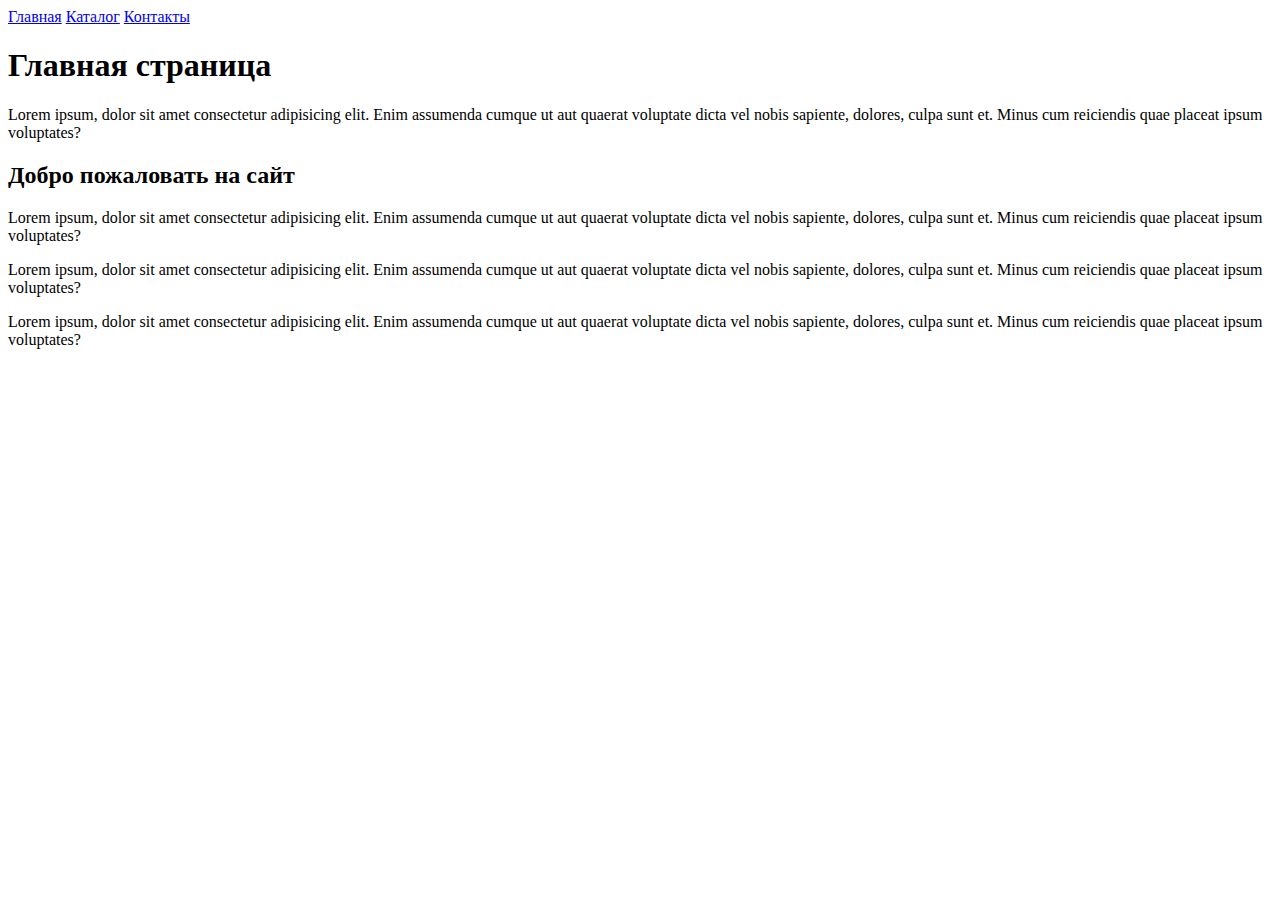
<file: Task_1/index.html>
<!DOCTYPE html>
<html lang="en">
<head>
    <meta charset="UTF-8">
    <meta name="viewport" content="width=device-width, initial-scale=1.0">
    <title>Document</title>
</head>
<body>
    <a href="index.html">Главная</a>
    <a href="catalog/index.html">Каталог</a>
    <a href="contacts.html">Контакты</a>
    <h1>Главная страница</h1>
    <p>Lorem ipsum, dolor sit amet consectetur adipisicing elit. Enim assumenda cumque ut aut quaerat voluptate dicta vel nobis sapiente, dolores, culpa sunt et. Minus cum reiciendis quae placeat ipsum voluptates?</p>
    <h2>Добро пожаловать на сайт</h2>
    <p>Lorem ipsum, dolor sit amet consectetur adipisicing elit. Enim assumenda cumque ut aut quaerat voluptate dicta vel nobis sapiente, dolores, culpa sunt et. Minus cum reiciendis quae placeat ipsum voluptates?</p>
    <p>Lorem ipsum, dolor sit amet consectetur adipisicing elit. Enim assumenda cumque ut aut quaerat voluptate dicta vel nobis sapiente, dolores, culpa sunt et. Minus cum reiciendis quae placeat ipsum voluptates?</p>
    <p>Lorem ipsum, dolor sit amet consectetur adipisicing elit. Enim assumenda cumque ut aut quaerat voluptate dicta vel nobis sapiente, dolores, culpa sunt et. Minus cum reiciendis quae placeat ipsum voluptates?</p>    
</body>
</html>
</file>
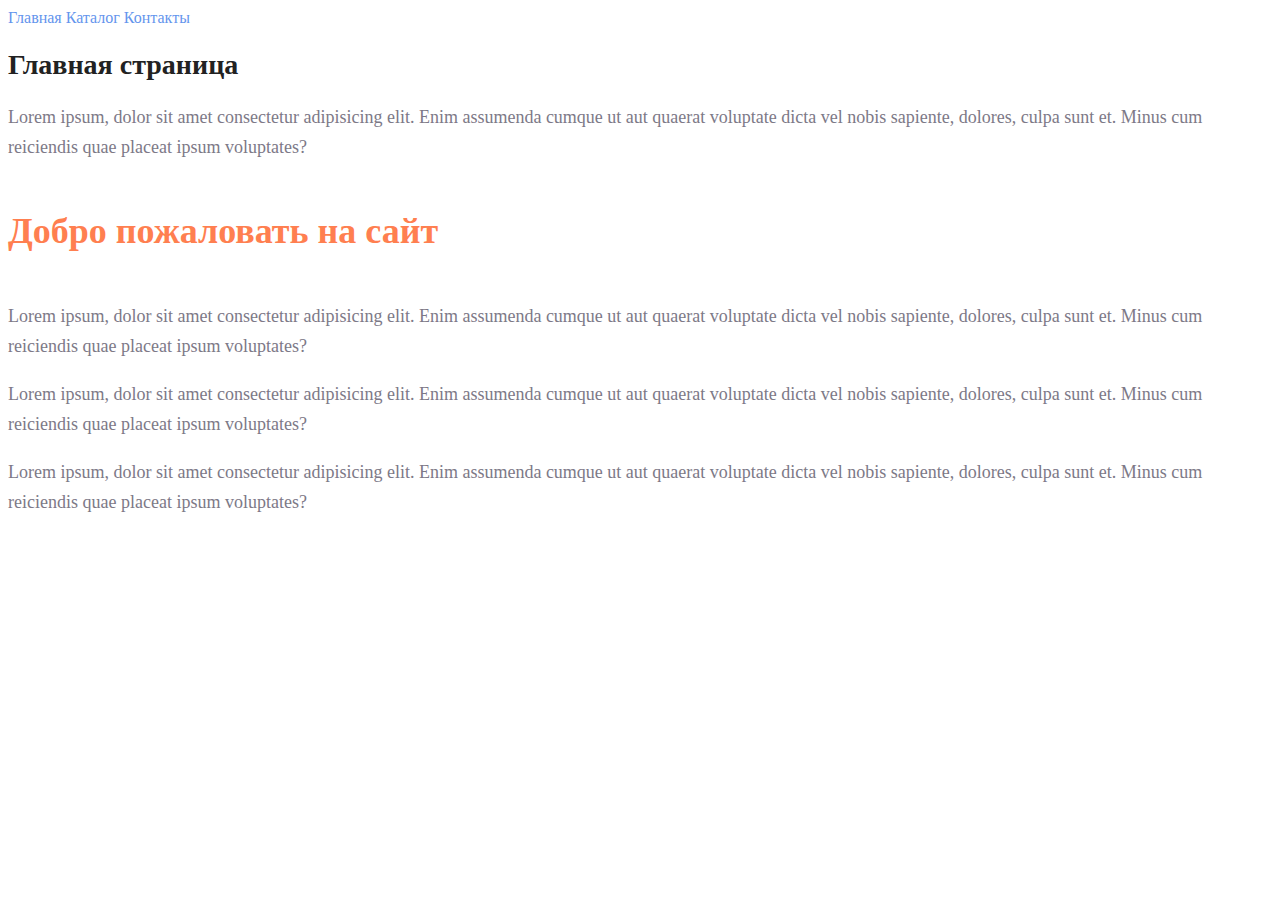
<file: Task_2/pages/index.html>
<!DOCTYPE html>
<html lang="en">
<head>
    <meta charset="UTF-8">
    <meta name="viewport" content="width=device-width, initial-scale=1.0">
    <link rel="stylesheet" href="../styles/style.css">
    <title>Document</title>
</head>
<body>
    <a class="head_menu" href="index.html">Главная</a>
    <a class="head_menu" href="catalog/index.html">Каталог</a>
    <a class="head_menu" href="contacts.html">Контакты</a>
    <h1>Главная страница</h1>
    <p class="paragraph">Lorem ipsum, dolor sit amet consectetur adipisicing elit. Enim assumenda cumque ut aut quaerat voluptate dicta vel nobis sapiente, dolores, culpa sunt et. Minus cum reiciendis quae placeat ipsum voluptates?</p>
    <h2 class="header_2">Добро пожаловать на сайт</h2>
    <p class="paragraph">Lorem ipsum, dolor sit amet consectetur adipisicing elit. Enim assumenda cumque ut aut quaerat voluptate dicta vel nobis sapiente, dolores, culpa sunt et. Minus cum reiciendis quae placeat ipsum voluptates?</p>
    <p class="paragraph">Lorem ipsum, dolor sit amet consectetur adipisicing elit. Enim assumenda cumque ut aut quaerat voluptate dicta vel nobis sapiente, dolores, culpa sunt et. Minus cum reiciendis quae placeat ipsum voluptates?</p>
    <p class="paragraph">Lorem ipsum, dolor sit amet consectetur adipisicing elit. Enim assumenda cumque ut aut quaerat voluptate dicta vel nobis sapiente, dolores, culpa sunt et. Minus cum reiciendis quae placeat ipsum voluptates?</p>    
</body>
</html>
</file>
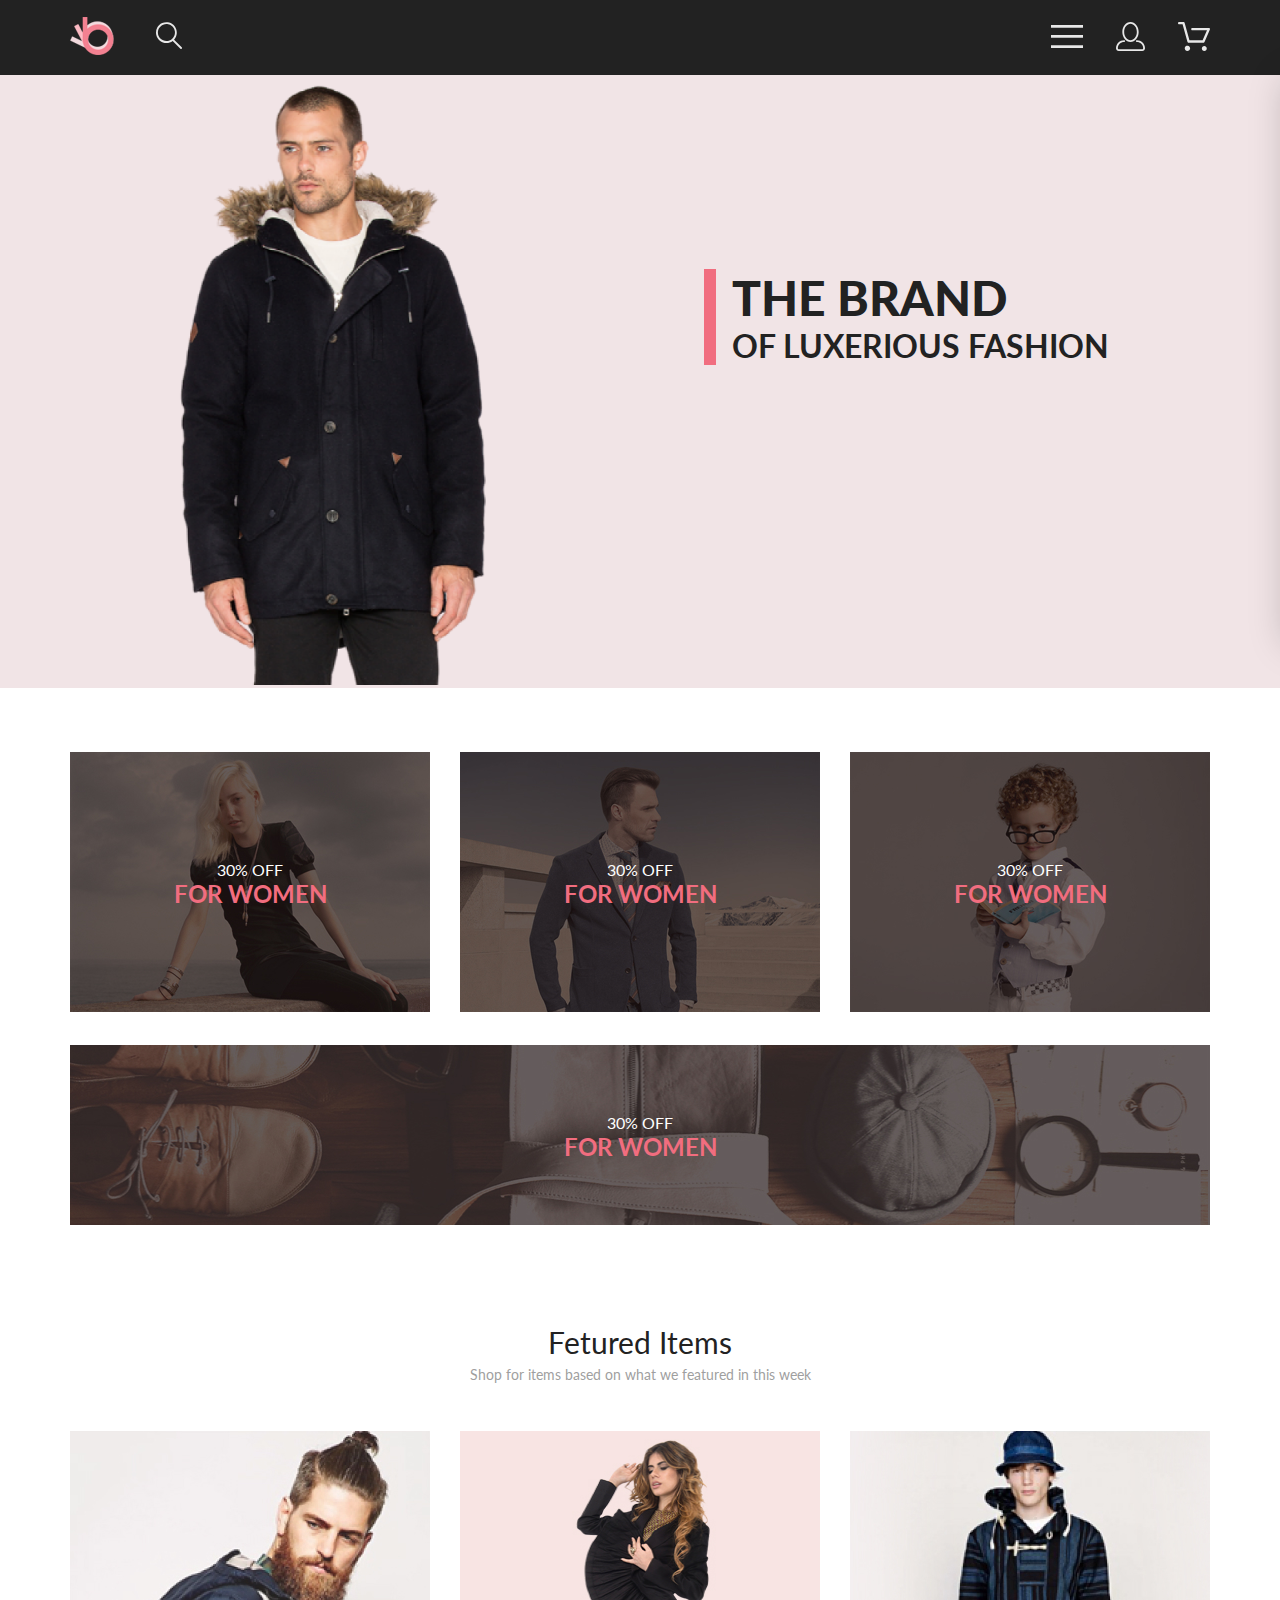
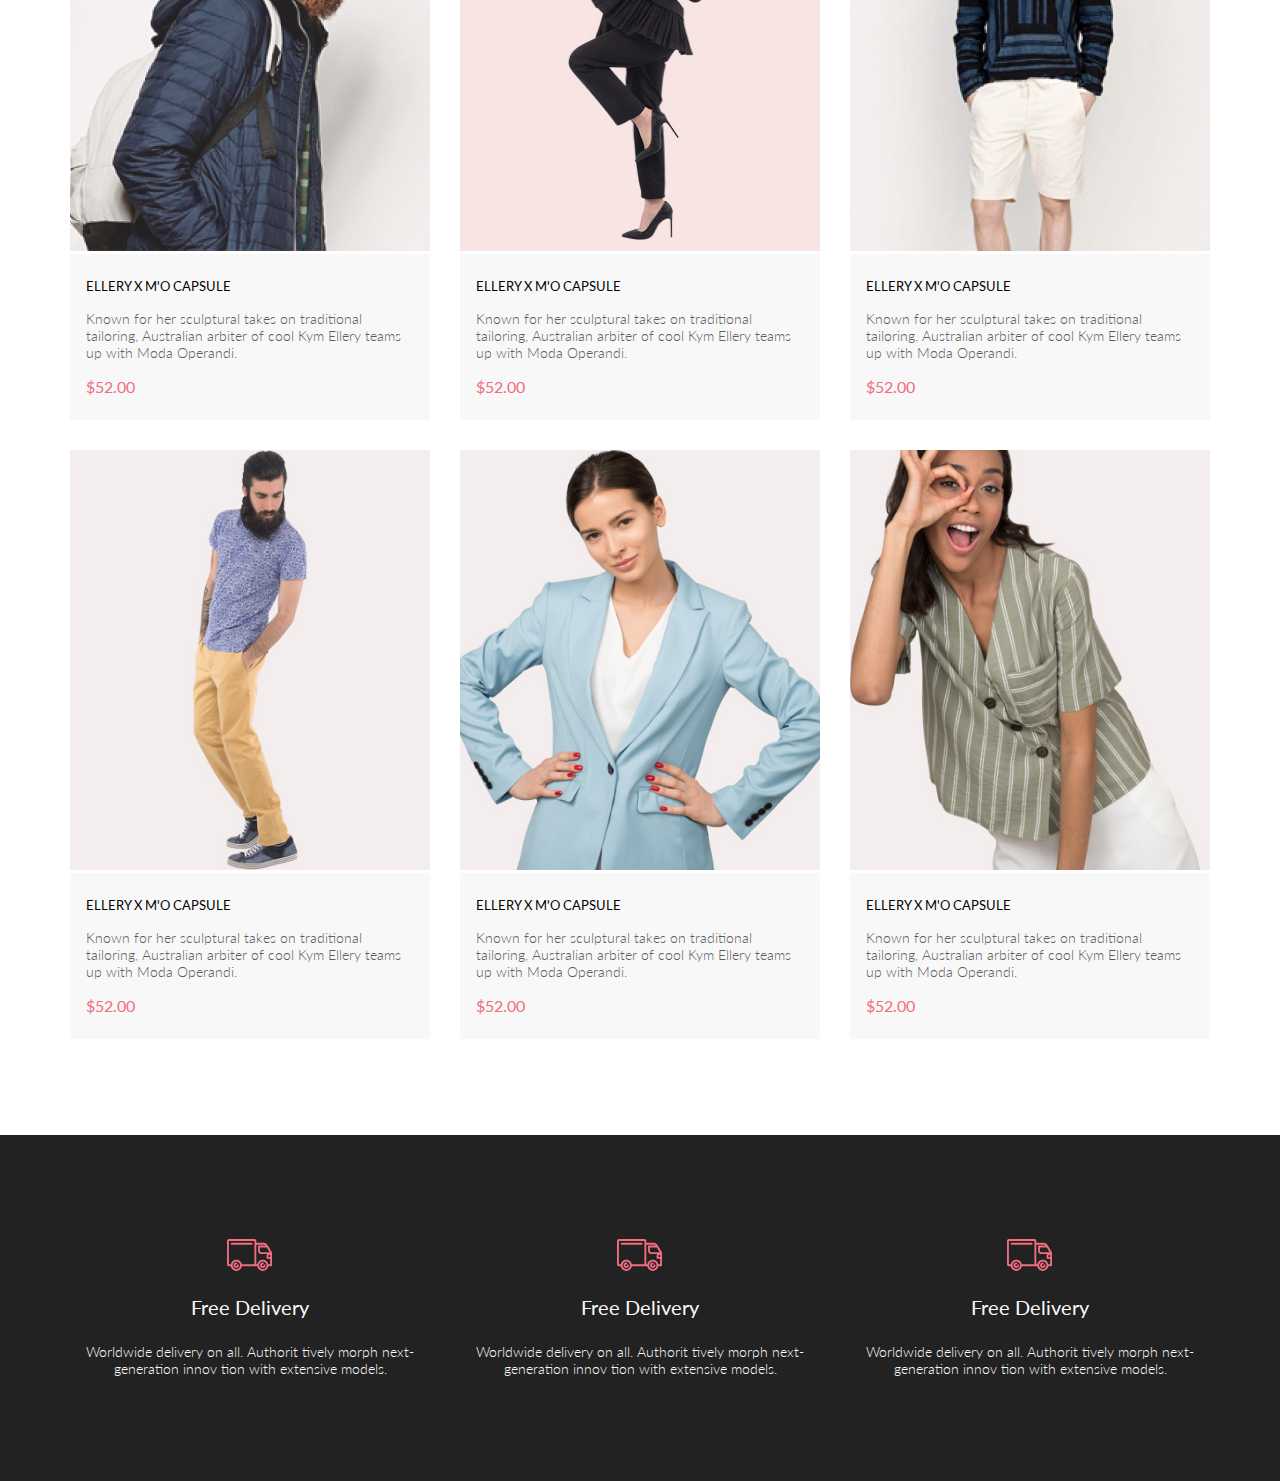
<file: Task_6/pages/index.html>
<!DOCTYPE html>
<html lang="en">

<head>
    <link rel="preconnect" href="https://fonts.googleapis.com">
    <link rel="preconnect" href="https://fonts.gstatic.com" crossorigin>
    <link href="https://fonts.googleapis.com/css2?family=Lato:wght@300;400;700;900&display=swap" rel="stylesheet">
    <meta charset="UTF-8">
    <meta http-equiv="X-UA-Compatible" content="IE=edge">
    <meta name="viewport" content="width=device-width, initial-scale=1.0">
    <title>Document</title>
    <link rel="stylesheet" href="../styles/style.css">
</head>

<body>
    <div class="top">
        <header class="header center">
            <div class="header__left">
                <a href="index.html"><img src="../image/logo.png" alt="logo"></a>
                <a href="#"><img src="../image/search.svg" alt="search"></a>
            </div>
            <nav class="header__right">
                <label for="header__check"><img src="../image/menu.svg" alt="menu"></label>
                <a class="header__link-site" href="registration.html"><img src="../image/reg.svg" alt="reg"></a>
                <a class="header__link-site" href="cart.html"><img src="../image/cart.svg" alt="cart"></a>
            </nav>
            <input class="header__checkbox" id="header__check" type="checkbox">
            <div class="mobile-menu">
                <div class="mobile-menu__link-site">
                    <a href="registration.html">
                        <svg width="29" height="29" viewBox="0 0 29 29" fill="none" xmlns="http://www.w3.org/2000/svg">
                            <path
                                d="M14.5 19.937C19 19.937 22.656 15.464 22.656 9.968C22.656 4.472 19 0 14.5 0C13.3631 0.0217413 12.2463 0.303398 11.2351 0.823397C10.2239 1.34339 9.34507 2.08794 8.66602 3C7.12663 4.99573 6.30819 7.45381 6.34399 9.974C6.34399 15.465 10 19.937 14.5 19.937ZM14.5 1.813C18 1.813 20.844 5.472 20.844 9.969C20.844 14.466 17.998 18.125 14.5 18.125C11.002 18.125 8.15603 14.465 8.15503 9.969C8.15403 5.473 11 1.813 14.5 1.813ZM20.844 18.125C20.6036 18.125 20.373 18.2205 20.203 18.3905C20.033 18.5605 19.9375 18.7911 19.9375 19.0315C19.9375 19.2719 20.033 19.5025 20.203 19.6725C20.373 19.8425 20.6036 19.938 20.844 19.938C22.526 19.9399 24.1386 20.6088 25.3279 21.7982C26.5172 22.9875 27.1861 24.6 27.188 26.282C27.1875 26.5221 27.0918 26.7523 26.922 26.9221C26.7522 27.0918 26.5221 27.1875 26.282 27.188H2.71997C2.47985 27.1875 2.24975 27.0918 2.07996 26.9221C1.91016 26.7523 1.81449 26.5221 1.81396 26.282C1.81608 24.6001 2.48517 22.9877 3.67444 21.7985C4.86371 20.6092 6.47608 19.9401 8.15796 19.938C8.39824 19.938 8.62868 19.8425 8.79858 19.6726C8.96849 19.5027 9.06396 19.2723 9.06396 19.032C9.06396 18.7917 8.96849 18.5613 8.79858 18.3914C8.62868 18.2215 8.39824 18.126 8.15796 18.126C5.99541 18.1279 3.92201 18.9875 2.39258 20.5164C0.863144 22.0453 0.00264777 24.1185 0 26.281C0.000794067 27.0019 0.287502 27.693 0.797241 28.2027C1.30698 28.7125 1.99811 28.9992 2.71899 29H26.282C27.0027 28.9989 27.6936 28.7121 28.2031 28.2024C28.7126 27.6927 28.9992 27.0017 29 26.281C28.9974 24.1187 28.1372 22.0457 26.6083 20.5168C25.0793 18.9878 23.0063 18.1276 20.844 18.125Z"
                                fill="black" />
                        </svg>
                    </a>
                    <a href="cart.html">
                        <svg width="32" height="29" viewBox="0 0 32 29" fill="none" xmlns="http://www.w3.org/2000/svg">
                            <path
                                d="M26.2009 29C25.5532 28.9738 24.9415 28.6948 24.4972 28.2227C24.0529 27.7506 23.8114 27.1232 23.8245 26.475C23.8376 25.8269 24.1043 25.2097 24.5673 24.7559C25.0303 24.3022 25.6527 24.048 26.301 24.048C26.9493 24.048 27.5717 24.3022 28.0347 24.7559C28.4977 25.2097 28.7644 25.8269 28.7775 26.475C28.7906 27.1232 28.549 27.7506 28.1047 28.2227C27.6604 28.6948 27.0488 28.9738 26.401 29H26.2009ZM6.75293 26.32C6.75293 25.79 6.91011 25.2718 7.20459 24.8311C7.49907 24.3904 7.91764 24.0469 8.40735 23.844C8.89705 23.6412 9.43594 23.5881 9.95581 23.6915C10.4757 23.7949 10.9532 24.0502 11.328 24.425C11.7028 24.7998 11.9581 25.2773 12.0615 25.7972C12.1649 26.317 12.1118 26.8559 11.9089 27.3456C11.7061 27.8353 11.3626 28.2539 10.9219 28.5483C10.4812 28.8428 9.96304 29 9.43298 29C9.08087 29.0003 8.73212 28.9311 8.40674 28.7966C8.08136 28.662 7.78569 28.4646 7.53662 28.2158C7.28755 27.9669 7.09001 27.6713 6.9552 27.3461C6.82039 27.0208 6.75098 26.6721 6.75098 26.32H6.75293ZM10.553 20.686C10.2935 20.6868 10.0409 20.6024 9.83411 20.4457C9.62727 20.2891 9.47758 20.0689 9.40796 19.819L4.57495 2.36401H1.18201C0.868521 2.36401 0.567859 2.23947 0.346191 2.01781C0.124523 1.79614 0 1.49549 0 1.18201C0 0.868519 0.124523 0.567873 0.346191 0.346205C0.567859 0.124537 0.868521 5.81268e-06 1.18201 5.81268e-06H5.46301C5.7225 -0.00080736 5.97504 0.0837201 6.18176 0.240568C6.38848 0.397416 6.53784 0.617884 6.60693 0.868006L11.4399 18.323H24.6179L29.001 8.27501H14.401C14.2428 8.27961 14.0854 8.25242 13.9379 8.19507C13.7904 8.13771 13.6559 8.05134 13.5424 7.94108C13.4288 7.83082 13.3386 7.69891 13.277 7.55315C13.2154 7.40739 13.1836 7.25075 13.1836 7.0925C13.1836 6.93426 13.2154 6.77762 13.277 6.63186C13.3386 6.4861 13.4288 6.35419 13.5424 6.24393C13.6559 6.13367 13.7904 6.0473 13.9379 5.98994C14.0854 5.93259 14.2428 5.90541 14.401 5.91001H30.814C31.0097 5.90996 31.2022 5.95866 31.3744 6.05172C31.5465 6.14478 31.6928 6.27926 31.7999 6.44301C31.9078 6.60729 31.9734 6.79569 31.9908 6.99145C32.0083 7.18721 31.9771 7.38424 31.9 7.565L26.495 19.977C26.4026 20.1876 26.251 20.3668 26.0585 20.4927C25.866 20.6186 25.641 20.6858 25.411 20.686H10.553Z"
                                fill="black" />
                        </svg>

                    </a>
                </div>
                <h3 class="mobile-menu__heading">MENU</h3>
                <div class="mobile-menu__box">
                    <div class="mobile-menu__item">
                        <a href="catalog_man.html" class="mobile-menu__title">MAN</a>
                        <ul class="mobile-menu__list">
                            <li><a class="mobile-menu__link" href="#">Accessories</a></li>
                            <li><a class="mobile-menu__link" href="#">Bags</a></li>
                            <li><a class="mobile-menu__link" href="#">Denim</a></li>
                            <li><a class="mobile-menu__link" href="#">T-Shirts</a></li>
                        </ul>
                    </div>
                    <div class="mobile-menu__item">
                        <a href="catalog_woman.html" class="mobile-menu__title">WOMAN</a>
                        <ul class="mobile-menu__list">
                            <li><a class="mobile-menu__link" href="">Accessories</a></li>
                            <li><a class="mobile-menu__link" href="">Bags</a></li>
                            <li><a class="mobile-menu__link" href="">Denim</a></li>
                            <li><a class="mobile-menu__link" href="">T-Shirts</a></li>
                        </ul>
                    </div>
                    <div class="mobile-menu__item">
                        <a href="catalog_kids.html" class="mobile-menu__title">KIDS</a>
                        <ul class="mobile-menu__list">
                            <li><a class="mobile-menu__link" href="">Accessories</a></li>
                            <li><a class="mobile-menu__link" href="">Bags</a></li>
                            <li><a class="mobile-menu__link" href="">Denim</a></li>
                            <li><a class="mobile-menu__link" href="">T-Shirts</a></li>
                        </ul>
                    </div>
                </div>
            </div>
        </header>
        <section class="promo">
            <div class="promo__img">
                <img src="../image/promo.png" alt="photo promo">
            </div>
            <div class="promo__content">
                <div class="promo__info">
                    <h1 class="promo__title">THE BRAND</h1>
                    <h2 class="promo__heading">OF LUXERIOUS FASHION</h2>
                </div>
            </div>
        </section>
        <section class="sale center">
            <div class="sale__item">
                <img src="../image/si1.jpg" alt="sale image">
                <div class="sale__content">
                    <p class="sale__text">30% OFF</p>
                    <h3 class="sale__heading">FOR WOMEN</h3>
                </div>
            </div>
            <div class="sale__item">
                <img src="../image/si2.jpg" alt="sale image">
                <div class="sale__content">
                    <p class="sale__text">30% OFF</p>
                    <h3 class="sale__heading">FOR WOMEN</h3>
                </div>
            </div>
            <div class="sale__item">
                <img src="../image/si3.jpg" alt="sale image">
                <div class="sale__content">
                    <p class="sale__text">30% OFF</p>
                    <h3 class="sale__heading">FOR WOMEN</h3>
                </div>
            </div>
            <div class="sale__item sale__item_big">
                <img src="../image/sibig.jpg" alt="sale image">
                <div class="sale__content">
                    <p class="sale__text">30% OFF</p>
                    <h3 class="sale__heading">FOR WOMEN</h3>
                </div>
            </div>
        </section>
        <section class="product-box center">
            <h2 class="product-box__heading">Fetured Items</h2>
            <p class="product-box__text">Shop for items based on what we featured in this week</p>
            <div class="product-box__content">
                <div class="product">
                    <img class="product__img" src="../image/product1.jpg" alt="">
                    <div class="product__content">
                        <a href="product.html" class="product__heading">ELLERY X M'O CAPSULE</a>
                        <p class="product__text">Known for her sculptural takes on traditional tailoring, Australian
                            arbiter
                            of cool Kym Ellery teams up with Moda Operandi.</p>
                        <p class="product__price">$52.00</p>
                    </div>
                    <a href="#" class="product__add"><svg width="27" height="25" viewBox="0 0 27 25" fill="none"
                            xmlns="http://www.w3.org/2000/svg">
                            <path
                                d="M21.9509 23.2667H21.8386C21.2294 23.2667 20.7177 22.7671 20.6735 22.1294C20.629 21.4607 21.1175 20.8785 21.7626 20.8346C21.788 20.8329 21.8145 20.832 21.8405 20.832C22.4575 20.832 22.9743 21.3219 23.0201 21.9487C23.0319 22.1971 22.9914 22.5514 22.736 22.8439L22.73 22.8507L22.7242 22.8575C22.5275 23.0912 22.2607 23.2321 21.9509 23.2667ZM8.21887 23.2604C7.5683 23.2604 7.03906 22.7174 7.03906 22.05C7.03906 21.3832 7.5683 20.8406 8.21887 20.8406C8.86945 20.8406 9.39868 21.3832 9.39868 22.05C9.39868 22.7174 8.86945 23.2604 8.21887 23.2604Z"
                                fill="white" />
                            <path
                                d="M21.876 22.2662C21.921 22.2549 21.9423 22.2339 21.96 22.2129C21.9678 22.2037 21.9756 22.1946 21.9835 22.1855C22.02 22.1438 22.0233 22.0553 22.0224 22.0105C22.0092 21.9044 21.9185 21.8315 21.8412 21.8315C21.8375 21.8315 21.8336 21.8317 21.8312 21.8318C21.7531 21.8372 21.6653 21.9409 21.6719 22.0625C21.6813 22.1793 21.7675 22.2662 21.8392 22.2662H21.876ZM8.21954 22.2599C8.31873 22.2599 8.39935 22.1655 8.39935 22.0496C8.39935 21.9341 8.31873 21.8401 8.21954 21.8401C8.12042 21.8401 8.03973 21.9341 8.03973 22.0496C8.03973 22.1655 8.12042 22.2599 8.21954 22.2599ZM21.9995 24.2662C21.9517 24.2662 21.8878 24.2662 21.8392 24.2662C20.7017 24.2662 19.7567 23.3545 19.6765 22.198C19.5964 20.9929 20.4937 19.9183 21.6953 19.8364C21.7441 19.8331 21.7928 19.8315 21.8412 19.8315C22.9799 19.8315 23.9413 20.7324 24.019 21.8884C24.0505 22.4915 23.8741 23.0612 23.4898 23.5012C23.1055 23.9575 22.5764 24.2177 21.9995 24.2662ZM8.21954 24.2599C7.01532 24.2599 6.03973 23.2709 6.03973 22.0496C6.03973 20.8291 7.01532 19.8401 8.21954 19.8401C9.42371 19.8401 10.3994 20.8291 10.3994 22.0496C10.3994 23.2709 9.42371 24.2599 8.21954 24.2599ZM21.1984 17.3938H9.13306C8.70013 17.3938 8.31586 17.1005 8.20331 16.6775L4.27753 2.24768H1.52173C0.993408 2.24768 0.560547 1.80859 0.560547 1.27039C0.560547 0.733032 0.993408 0.292969 1.52173 0.292969H4.99933C5.43134 0.292969 5.81561 0.586304 5.9281 1.01025L9.85394 15.4391H20.5576L24.1144 7.13379H12.2578C11.7286 7.13379 11.2957 6.69373 11.2957 6.15649C11.2957 5.61914 11.7286 5.17908 12.2578 5.17908H25.5886C25.9091 5.17908 26.2141 5.34192 26.3896 5.61914C26.566 5.89539 26.5984 6.23743 26.4697 6.547L22.0795 16.807C21.9193 17.1653 21.5827 17.3938 21.1984 17.3938Z"
                                fill="white" />
                            <path
                                d="M21.876 22.2662C21.921 22.2549 21.9423 22.2339 21.96 22.2129C21.9678 22.2037 21.9756 22.1946 21.9835 22.1855C22.02 22.1438 22.0233 22.0553 22.0224 22.0105C22.0092 21.9044 21.9185 21.8315 21.8412 21.8315C21.8375 21.8315 21.8336 21.8317 21.8312 21.8318C21.7531 21.8372 21.6653 21.9409 21.6719 22.0625C21.6813 22.1793 21.7675 22.2662 21.8392 22.2662H21.876ZM8.21954 22.2599C8.31873 22.2599 8.39935 22.1655 8.39935 22.0496C8.39935 21.9341 8.31873 21.8401 8.21954 21.8401C8.12042 21.8401 8.03973 21.9341 8.03973 22.0496C8.03973 22.1655 8.12042 22.2599 8.21954 22.2599ZM21.9995 24.2662C21.9517 24.2662 21.8878 24.2662 21.8392 24.2662C20.7017 24.2662 19.7567 23.3545 19.6765 22.198C19.5964 20.9929 20.4937 19.9183 21.6953 19.8364C21.7441 19.8331 21.7928 19.8315 21.8412 19.8315C22.9799 19.8315 23.9413 20.7324 24.019 21.8884C24.0505 22.4915 23.8741 23.0612 23.4898 23.5012C23.1055 23.9575 22.5764 24.2177 21.9995 24.2662ZM8.21954 24.2599C7.01532 24.2599 6.03973 23.2709 6.03973 22.0496C6.03973 20.8291 7.01532 19.8401 8.21954 19.8401C9.42371 19.8401 10.3994 20.8291 10.3994 22.0496C10.3994 23.2709 9.42371 24.2599 8.21954 24.2599ZM21.1984 17.3938H9.13306C8.70013 17.3938 8.31586 17.1005 8.20331 16.6775L4.27753 2.24768H1.52173C0.993408 2.24768 0.560547 1.80859 0.560547 1.27039C0.560547 0.733032 0.993408 0.292969 1.52173 0.292969H4.99933C5.43134 0.292969 5.81561 0.586304 5.9281 1.01025L9.85394 15.4391H20.5576L24.1144 7.13379H12.2578C11.7286 7.13379 11.2957 6.69373 11.2957 6.15649C11.2957 5.61914 11.7286 5.17908 12.2578 5.17908H25.5886C25.9091 5.17908 26.2141 5.34192 26.3896 5.61914C26.566 5.89539 26.5984 6.23743 26.4697 6.547L22.0795 16.807C21.9193 17.1653 21.5827 17.3938 21.1984 17.3938Z"
                                fill="white" />
                        </svg>
                        Add to Cart</a>
                </div>
                <div class="product">
                    <img class="product__img" src="../image/product2.jpg" alt="">
                    <div class="product__content">
                        <a href="product.html" class="product__heading">ELLERY X M'O CAPSULE</a>
                        <p class="product__text">Known for her sculptural takes on traditional tailoring, Australian
                            arbiter
                            of cool Kym Ellery teams up with Moda Operandi.</p>
                        <p class="product__price">$52.00</p>
                    </div>
                    <a href="#" class="product__add"><svg width="27" height="25" viewBox="0 0 27 25" fill="none"
                            xmlns="http://www.w3.org/2000/svg">
                            <path
                                d="M21.9509 23.2667H21.8386C21.2294 23.2667 20.7177 22.7671 20.6735 22.1294C20.629 21.4607 21.1175 20.8785 21.7626 20.8346C21.788 20.8329 21.8145 20.832 21.8405 20.832C22.4575 20.832 22.9743 21.3219 23.0201 21.9487C23.0319 22.1971 22.9914 22.5514 22.736 22.8439L22.73 22.8507L22.7242 22.8575C22.5275 23.0912 22.2607 23.2321 21.9509 23.2667ZM8.21887 23.2604C7.5683 23.2604 7.03906 22.7174 7.03906 22.05C7.03906 21.3832 7.5683 20.8406 8.21887 20.8406C8.86945 20.8406 9.39868 21.3832 9.39868 22.05C9.39868 22.7174 8.86945 23.2604 8.21887 23.2604Z"
                                fill="white" />
                            <path
                                d="M21.876 22.2662C21.921 22.2549 21.9423 22.2339 21.96 22.2129C21.9678 22.2037 21.9756 22.1946 21.9835 22.1855C22.02 22.1438 22.0233 22.0553 22.0224 22.0105C22.0092 21.9044 21.9185 21.8315 21.8412 21.8315C21.8375 21.8315 21.8336 21.8317 21.8312 21.8318C21.7531 21.8372 21.6653 21.9409 21.6719 22.0625C21.6813 22.1793 21.7675 22.2662 21.8392 22.2662H21.876ZM8.21954 22.2599C8.31873 22.2599 8.39935 22.1655 8.39935 22.0496C8.39935 21.9341 8.31873 21.8401 8.21954 21.8401C8.12042 21.8401 8.03973 21.9341 8.03973 22.0496C8.03973 22.1655 8.12042 22.2599 8.21954 22.2599ZM21.9995 24.2662C21.9517 24.2662 21.8878 24.2662 21.8392 24.2662C20.7017 24.2662 19.7567 23.3545 19.6765 22.198C19.5964 20.9929 20.4937 19.9183 21.6953 19.8364C21.7441 19.8331 21.7928 19.8315 21.8412 19.8315C22.9799 19.8315 23.9413 20.7324 24.019 21.8884C24.0505 22.4915 23.8741 23.0612 23.4898 23.5012C23.1055 23.9575 22.5764 24.2177 21.9995 24.2662ZM8.21954 24.2599C7.01532 24.2599 6.03973 23.2709 6.03973 22.0496C6.03973 20.8291 7.01532 19.8401 8.21954 19.8401C9.42371 19.8401 10.3994 20.8291 10.3994 22.0496C10.3994 23.2709 9.42371 24.2599 8.21954 24.2599ZM21.1984 17.3938H9.13306C8.70013 17.3938 8.31586 17.1005 8.20331 16.6775L4.27753 2.24768H1.52173C0.993408 2.24768 0.560547 1.80859 0.560547 1.27039C0.560547 0.733032 0.993408 0.292969 1.52173 0.292969H4.99933C5.43134 0.292969 5.81561 0.586304 5.9281 1.01025L9.85394 15.4391H20.5576L24.1144 7.13379H12.2578C11.7286 7.13379 11.2957 6.69373 11.2957 6.15649C11.2957 5.61914 11.7286 5.17908 12.2578 5.17908H25.5886C25.9091 5.17908 26.2141 5.34192 26.3896 5.61914C26.566 5.89539 26.5984 6.23743 26.4697 6.547L22.0795 16.807C21.9193 17.1653 21.5827 17.3938 21.1984 17.3938Z"
                                fill="white" />
                            <path
                                d="M21.876 22.2662C21.921 22.2549 21.9423 22.2339 21.96 22.2129C21.9678 22.2037 21.9756 22.1946 21.9835 22.1855C22.02 22.1438 22.0233 22.0553 22.0224 22.0105C22.0092 21.9044 21.9185 21.8315 21.8412 21.8315C21.8375 21.8315 21.8336 21.8317 21.8312 21.8318C21.7531 21.8372 21.6653 21.9409 21.6719 22.0625C21.6813 22.1793 21.7675 22.2662 21.8392 22.2662H21.876ZM8.21954 22.2599C8.31873 22.2599 8.39935 22.1655 8.39935 22.0496C8.39935 21.9341 8.31873 21.8401 8.21954 21.8401C8.12042 21.8401 8.03973 21.9341 8.03973 22.0496C8.03973 22.1655 8.12042 22.2599 8.21954 22.2599ZM21.9995 24.2662C21.9517 24.2662 21.8878 24.2662 21.8392 24.2662C20.7017 24.2662 19.7567 23.3545 19.6765 22.198C19.5964 20.9929 20.4937 19.9183 21.6953 19.8364C21.7441 19.8331 21.7928 19.8315 21.8412 19.8315C22.9799 19.8315 23.9413 20.7324 24.019 21.8884C24.0505 22.4915 23.8741 23.0612 23.4898 23.5012C23.1055 23.9575 22.5764 24.2177 21.9995 24.2662ZM8.21954 24.2599C7.01532 24.2599 6.03973 23.2709 6.03973 22.0496C6.03973 20.8291 7.01532 19.8401 8.21954 19.8401C9.42371 19.8401 10.3994 20.8291 10.3994 22.0496C10.3994 23.2709 9.42371 24.2599 8.21954 24.2599ZM21.1984 17.3938H9.13306C8.70013 17.3938 8.31586 17.1005 8.20331 16.6775L4.27753 2.24768H1.52173C0.993408 2.24768 0.560547 1.80859 0.560547 1.27039C0.560547 0.733032 0.993408 0.292969 1.52173 0.292969H4.99933C5.43134 0.292969 5.81561 0.586304 5.9281 1.01025L9.85394 15.4391H20.5576L24.1144 7.13379H12.2578C11.7286 7.13379 11.2957 6.69373 11.2957 6.15649C11.2957 5.61914 11.7286 5.17908 12.2578 5.17908H25.5886C25.9091 5.17908 26.2141 5.34192 26.3896 5.61914C26.566 5.89539 26.5984 6.23743 26.4697 6.547L22.0795 16.807C21.9193 17.1653 21.5827 17.3938 21.1984 17.3938Z"
                                fill="white" />
                        </svg>
                        Add to Cart</a>
                </div>
                <div class="product">
                    <img class="product__img" src="../image/product3.jpg" alt="">
                    <div class="product__content">
                        <a href="product.html" class="product__heading">ELLERY X M'O CAPSULE</a>
                        <p class="product__text">Known for her sculptural takes on traditional tailoring, Australian
                            arbiter
                            of cool Kym Ellery teams up with Moda Operandi.</p>
                        <p class="product__price">$52.00</p>
                    </div>
                    <a href="#" class="product__add"><svg width="27" height="25" viewBox="0 0 27 25" fill="none"
                            xmlns="http://www.w3.org/2000/svg">
                            <path
                                d="M21.9509 23.2667H21.8386C21.2294 23.2667 20.7177 22.7671 20.6735 22.1294C20.629 21.4607 21.1175 20.8785 21.7626 20.8346C21.788 20.8329 21.8145 20.832 21.8405 20.832C22.4575 20.832 22.9743 21.3219 23.0201 21.9487C23.0319 22.1971 22.9914 22.5514 22.736 22.8439L22.73 22.8507L22.7242 22.8575C22.5275 23.0912 22.2607 23.2321 21.9509 23.2667ZM8.21887 23.2604C7.5683 23.2604 7.03906 22.7174 7.03906 22.05C7.03906 21.3832 7.5683 20.8406 8.21887 20.8406C8.86945 20.8406 9.39868 21.3832 9.39868 22.05C9.39868 22.7174 8.86945 23.2604 8.21887 23.2604Z"
                                fill="white" />
                            <path
                                d="M21.876 22.2662C21.921 22.2549 21.9423 22.2339 21.96 22.2129C21.9678 22.2037 21.9756 22.1946 21.9835 22.1855C22.02 22.1438 22.0233 22.0553 22.0224 22.0105C22.0092 21.9044 21.9185 21.8315 21.8412 21.8315C21.8375 21.8315 21.8336 21.8317 21.8312 21.8318C21.7531 21.8372 21.6653 21.9409 21.6719 22.0625C21.6813 22.1793 21.7675 22.2662 21.8392 22.2662H21.876ZM8.21954 22.2599C8.31873 22.2599 8.39935 22.1655 8.39935 22.0496C8.39935 21.9341 8.31873 21.8401 8.21954 21.8401C8.12042 21.8401 8.03973 21.9341 8.03973 22.0496C8.03973 22.1655 8.12042 22.2599 8.21954 22.2599ZM21.9995 24.2662C21.9517 24.2662 21.8878 24.2662 21.8392 24.2662C20.7017 24.2662 19.7567 23.3545 19.6765 22.198C19.5964 20.9929 20.4937 19.9183 21.6953 19.8364C21.7441 19.8331 21.7928 19.8315 21.8412 19.8315C22.9799 19.8315 23.9413 20.7324 24.019 21.8884C24.0505 22.4915 23.8741 23.0612 23.4898 23.5012C23.1055 23.9575 22.5764 24.2177 21.9995 24.2662ZM8.21954 24.2599C7.01532 24.2599 6.03973 23.2709 6.03973 22.0496C6.03973 20.8291 7.01532 19.8401 8.21954 19.8401C9.42371 19.8401 10.3994 20.8291 10.3994 22.0496C10.3994 23.2709 9.42371 24.2599 8.21954 24.2599ZM21.1984 17.3938H9.13306C8.70013 17.3938 8.31586 17.1005 8.20331 16.6775L4.27753 2.24768H1.52173C0.993408 2.24768 0.560547 1.80859 0.560547 1.27039C0.560547 0.733032 0.993408 0.292969 1.52173 0.292969H4.99933C5.43134 0.292969 5.81561 0.586304 5.9281 1.01025L9.85394 15.4391H20.5576L24.1144 7.13379H12.2578C11.7286 7.13379 11.2957 6.69373 11.2957 6.15649C11.2957 5.61914 11.7286 5.17908 12.2578 5.17908H25.5886C25.9091 5.17908 26.2141 5.34192 26.3896 5.61914C26.566 5.89539 26.5984 6.23743 26.4697 6.547L22.0795 16.807C21.9193 17.1653 21.5827 17.3938 21.1984 17.3938Z"
                                fill="white" />
                            <path
                                d="M21.876 22.2662C21.921 22.2549 21.9423 22.2339 21.96 22.2129C21.9678 22.2037 21.9756 22.1946 21.9835 22.1855C22.02 22.1438 22.0233 22.0553 22.0224 22.0105C22.0092 21.9044 21.9185 21.8315 21.8412 21.8315C21.8375 21.8315 21.8336 21.8317 21.8312 21.8318C21.7531 21.8372 21.6653 21.9409 21.6719 22.0625C21.6813 22.1793 21.7675 22.2662 21.8392 22.2662H21.876ZM8.21954 22.2599C8.31873 22.2599 8.39935 22.1655 8.39935 22.0496C8.39935 21.9341 8.31873 21.8401 8.21954 21.8401C8.12042 21.8401 8.03973 21.9341 8.03973 22.0496C8.03973 22.1655 8.12042 22.2599 8.21954 22.2599ZM21.9995 24.2662C21.9517 24.2662 21.8878 24.2662 21.8392 24.2662C20.7017 24.2662 19.7567 23.3545 19.6765 22.198C19.5964 20.9929 20.4937 19.9183 21.6953 19.8364C21.7441 19.8331 21.7928 19.8315 21.8412 19.8315C22.9799 19.8315 23.9413 20.7324 24.019 21.8884C24.0505 22.4915 23.8741 23.0612 23.4898 23.5012C23.1055 23.9575 22.5764 24.2177 21.9995 24.2662ZM8.21954 24.2599C7.01532 24.2599 6.03973 23.2709 6.03973 22.0496C6.03973 20.8291 7.01532 19.8401 8.21954 19.8401C9.42371 19.8401 10.3994 20.8291 10.3994 22.0496C10.3994 23.2709 9.42371 24.2599 8.21954 24.2599ZM21.1984 17.3938H9.13306C8.70013 17.3938 8.31586 17.1005 8.20331 16.6775L4.27753 2.24768H1.52173C0.993408 2.24768 0.560547 1.80859 0.560547 1.27039C0.560547 0.733032 0.993408 0.292969 1.52173 0.292969H4.99933C5.43134 0.292969 5.81561 0.586304 5.9281 1.01025L9.85394 15.4391H20.5576L24.1144 7.13379H12.2578C11.7286 7.13379 11.2957 6.69373 11.2957 6.15649C11.2957 5.61914 11.7286 5.17908 12.2578 5.17908H25.5886C25.9091 5.17908 26.2141 5.34192 26.3896 5.61914C26.566 5.89539 26.5984 6.23743 26.4697 6.547L22.0795 16.807C21.9193 17.1653 21.5827 17.3938 21.1984 17.3938Z"
                                fill="white" />
                        </svg>
                        Add to Cart</a>
                </div>
                <div class="product">
                    <img class="product__img" src="../image/product4.jpg" alt="">
                    <div class="product__content">
                        <a href="product.html" class="product__heading">ELLERY X M'O CAPSULE</a>
                        <p class="product__text">Known for her sculptural takes on traditional tailoring, Australian
                            arbiter
                            of cool Kym Ellery teams up with Moda Operandi.</p>
                        <p class="product__price">$52.00</p>
                    </div>
                    <a href="#" class="product__add"><svg width="27" height="25" viewBox="0 0 27 25" fill="none"
                            xmlns="http://www.w3.org/2000/svg">
                            <path
                                d="M21.9509 23.2667H21.8386C21.2294 23.2667 20.7177 22.7671 20.6735 22.1294C20.629 21.4607 21.1175 20.8785 21.7626 20.8346C21.788 20.8329 21.8145 20.832 21.8405 20.832C22.4575 20.832 22.9743 21.3219 23.0201 21.9487C23.0319 22.1971 22.9914 22.5514 22.736 22.8439L22.73 22.8507L22.7242 22.8575C22.5275 23.0912 22.2607 23.2321 21.9509 23.2667ZM8.21887 23.2604C7.5683 23.2604 7.03906 22.7174 7.03906 22.05C7.03906 21.3832 7.5683 20.8406 8.21887 20.8406C8.86945 20.8406 9.39868 21.3832 9.39868 22.05C9.39868 22.7174 8.86945 23.2604 8.21887 23.2604Z"
                                fill="white" />
                            <path
                                d="M21.876 22.2662C21.921 22.2549 21.9423 22.2339 21.96 22.2129C21.9678 22.2037 21.9756 22.1946 21.9835 22.1855C22.02 22.1438 22.0233 22.0553 22.0224 22.0105C22.0092 21.9044 21.9185 21.8315 21.8412 21.8315C21.8375 21.8315 21.8336 21.8317 21.8312 21.8318C21.7531 21.8372 21.6653 21.9409 21.6719 22.0625C21.6813 22.1793 21.7675 22.2662 21.8392 22.2662H21.876ZM8.21954 22.2599C8.31873 22.2599 8.39935 22.1655 8.39935 22.0496C8.39935 21.9341 8.31873 21.8401 8.21954 21.8401C8.12042 21.8401 8.03973 21.9341 8.03973 22.0496C8.03973 22.1655 8.12042 22.2599 8.21954 22.2599ZM21.9995 24.2662C21.9517 24.2662 21.8878 24.2662 21.8392 24.2662C20.7017 24.2662 19.7567 23.3545 19.6765 22.198C19.5964 20.9929 20.4937 19.9183 21.6953 19.8364C21.7441 19.8331 21.7928 19.8315 21.8412 19.8315C22.9799 19.8315 23.9413 20.7324 24.019 21.8884C24.0505 22.4915 23.8741 23.0612 23.4898 23.5012C23.1055 23.9575 22.5764 24.2177 21.9995 24.2662ZM8.21954 24.2599C7.01532 24.2599 6.03973 23.2709 6.03973 22.0496C6.03973 20.8291 7.01532 19.8401 8.21954 19.8401C9.42371 19.8401 10.3994 20.8291 10.3994 22.0496C10.3994 23.2709 9.42371 24.2599 8.21954 24.2599ZM21.1984 17.3938H9.13306C8.70013 17.3938 8.31586 17.1005 8.20331 16.6775L4.27753 2.24768H1.52173C0.993408 2.24768 0.560547 1.80859 0.560547 1.27039C0.560547 0.733032 0.993408 0.292969 1.52173 0.292969H4.99933C5.43134 0.292969 5.81561 0.586304 5.9281 1.01025L9.85394 15.4391H20.5576L24.1144 7.13379H12.2578C11.7286 7.13379 11.2957 6.69373 11.2957 6.15649C11.2957 5.61914 11.7286 5.17908 12.2578 5.17908H25.5886C25.9091 5.17908 26.2141 5.34192 26.3896 5.61914C26.566 5.89539 26.5984 6.23743 26.4697 6.547L22.0795 16.807C21.9193 17.1653 21.5827 17.3938 21.1984 17.3938Z"
                                fill="white" />
                            <path
                                d="M21.876 22.2662C21.921 22.2549 21.9423 22.2339 21.96 22.2129C21.9678 22.2037 21.9756 22.1946 21.9835 22.1855C22.02 22.1438 22.0233 22.0553 22.0224 22.0105C22.0092 21.9044 21.9185 21.8315 21.8412 21.8315C21.8375 21.8315 21.8336 21.8317 21.8312 21.8318C21.7531 21.8372 21.6653 21.9409 21.6719 22.0625C21.6813 22.1793 21.7675 22.2662 21.8392 22.2662H21.876ZM8.21954 22.2599C8.31873 22.2599 8.39935 22.1655 8.39935 22.0496C8.39935 21.9341 8.31873 21.8401 8.21954 21.8401C8.12042 21.8401 8.03973 21.9341 8.03973 22.0496C8.03973 22.1655 8.12042 22.2599 8.21954 22.2599ZM21.9995 24.2662C21.9517 24.2662 21.8878 24.2662 21.8392 24.2662C20.7017 24.2662 19.7567 23.3545 19.6765 22.198C19.5964 20.9929 20.4937 19.9183 21.6953 19.8364C21.7441 19.8331 21.7928 19.8315 21.8412 19.8315C22.9799 19.8315 23.9413 20.7324 24.019 21.8884C24.0505 22.4915 23.8741 23.0612 23.4898 23.5012C23.1055 23.9575 22.5764 24.2177 21.9995 24.2662ZM8.21954 24.2599C7.01532 24.2599 6.03973 23.2709 6.03973 22.0496C6.03973 20.8291 7.01532 19.8401 8.21954 19.8401C9.42371 19.8401 10.3994 20.8291 10.3994 22.0496C10.3994 23.2709 9.42371 24.2599 8.21954 24.2599ZM21.1984 17.3938H9.13306C8.70013 17.3938 8.31586 17.1005 8.20331 16.6775L4.27753 2.24768H1.52173C0.993408 2.24768 0.560547 1.80859 0.560547 1.27039C0.560547 0.733032 0.993408 0.292969 1.52173 0.292969H4.99933C5.43134 0.292969 5.81561 0.586304 5.9281 1.01025L9.85394 15.4391H20.5576L24.1144 7.13379H12.2578C11.7286 7.13379 11.2957 6.69373 11.2957 6.15649C11.2957 5.61914 11.7286 5.17908 12.2578 5.17908H25.5886C25.9091 5.17908 26.2141 5.34192 26.3896 5.61914C26.566 5.89539 26.5984 6.23743 26.4697 6.547L22.0795 16.807C21.9193 17.1653 21.5827 17.3938 21.1984 17.3938Z"
                                fill="white" />
                        </svg>
                        Add to Cart</a>
                </div>
                <div class="product">
                    <img class="product__img" src="../image/product5.jpg" alt="">
                    <div class="product__content">
                        <a href="product.html" class="product__heading">ELLERY X M'O CAPSULE</a>
                        <p class="product__text">Known for her sculptural takes on traditional tailoring, Australian
                            arbiter
                            of cool Kym Ellery teams up with Moda Operandi.</p>
                        <p class="product__price">$52.00</p>
                    </div>
                    <a href="#" class="product__add"><svg width="27" height="25" viewBox="0 0 27 25" fill="none"
                            xmlns="http://www.w3.org/2000/svg">
                            <path
                                d="M21.9509 23.2667H21.8386C21.2294 23.2667 20.7177 22.7671 20.6735 22.1294C20.629 21.4607 21.1175 20.8785 21.7626 20.8346C21.788 20.8329 21.8145 20.832 21.8405 20.832C22.4575 20.832 22.9743 21.3219 23.0201 21.9487C23.0319 22.1971 22.9914 22.5514 22.736 22.8439L22.73 22.8507L22.7242 22.8575C22.5275 23.0912 22.2607 23.2321 21.9509 23.2667ZM8.21887 23.2604C7.5683 23.2604 7.03906 22.7174 7.03906 22.05C7.03906 21.3832 7.5683 20.8406 8.21887 20.8406C8.86945 20.8406 9.39868 21.3832 9.39868 22.05C9.39868 22.7174 8.86945 23.2604 8.21887 23.2604Z"
                                fill="white" />
                            <path
                                d="M21.876 22.2662C21.921 22.2549 21.9423 22.2339 21.96 22.2129C21.9678 22.2037 21.9756 22.1946 21.9835 22.1855C22.02 22.1438 22.0233 22.0553 22.0224 22.0105C22.0092 21.9044 21.9185 21.8315 21.8412 21.8315C21.8375 21.8315 21.8336 21.8317 21.8312 21.8318C21.7531 21.8372 21.6653 21.9409 21.6719 22.0625C21.6813 22.1793 21.7675 22.2662 21.8392 22.2662H21.876ZM8.21954 22.2599C8.31873 22.2599 8.39935 22.1655 8.39935 22.0496C8.39935 21.9341 8.31873 21.8401 8.21954 21.8401C8.12042 21.8401 8.03973 21.9341 8.03973 22.0496C8.03973 22.1655 8.12042 22.2599 8.21954 22.2599ZM21.9995 24.2662C21.9517 24.2662 21.8878 24.2662 21.8392 24.2662C20.7017 24.2662 19.7567 23.3545 19.6765 22.198C19.5964 20.9929 20.4937 19.9183 21.6953 19.8364C21.7441 19.8331 21.7928 19.8315 21.8412 19.8315C22.9799 19.8315 23.9413 20.7324 24.019 21.8884C24.0505 22.4915 23.8741 23.0612 23.4898 23.5012C23.1055 23.9575 22.5764 24.2177 21.9995 24.2662ZM8.21954 24.2599C7.01532 24.2599 6.03973 23.2709 6.03973 22.0496C6.03973 20.8291 7.01532 19.8401 8.21954 19.8401C9.42371 19.8401 10.3994 20.8291 10.3994 22.0496C10.3994 23.2709 9.42371 24.2599 8.21954 24.2599ZM21.1984 17.3938H9.13306C8.70013 17.3938 8.31586 17.1005 8.20331 16.6775L4.27753 2.24768H1.52173C0.993408 2.24768 0.560547 1.80859 0.560547 1.27039C0.560547 0.733032 0.993408 0.292969 1.52173 0.292969H4.99933C5.43134 0.292969 5.81561 0.586304 5.9281 1.01025L9.85394 15.4391H20.5576L24.1144 7.13379H12.2578C11.7286 7.13379 11.2957 6.69373 11.2957 6.15649C11.2957 5.61914 11.7286 5.17908 12.2578 5.17908H25.5886C25.9091 5.17908 26.2141 5.34192 26.3896 5.61914C26.566 5.89539 26.5984 6.23743 26.4697 6.547L22.0795 16.807C21.9193 17.1653 21.5827 17.3938 21.1984 17.3938Z"
                                fill="white" />
                            <path
                                d="M21.876 22.2662C21.921 22.2549 21.9423 22.2339 21.96 22.2129C21.9678 22.2037 21.9756 22.1946 21.9835 22.1855C22.02 22.1438 22.0233 22.0553 22.0224 22.0105C22.0092 21.9044 21.9185 21.8315 21.8412 21.8315C21.8375 21.8315 21.8336 21.8317 21.8312 21.8318C21.7531 21.8372 21.6653 21.9409 21.6719 22.0625C21.6813 22.1793 21.7675 22.2662 21.8392 22.2662H21.876ZM8.21954 22.2599C8.31873 22.2599 8.39935 22.1655 8.39935 22.0496C8.39935 21.9341 8.31873 21.8401 8.21954 21.8401C8.12042 21.8401 8.03973 21.9341 8.03973 22.0496C8.03973 22.1655 8.12042 22.2599 8.21954 22.2599ZM21.9995 24.2662C21.9517 24.2662 21.8878 24.2662 21.8392 24.2662C20.7017 24.2662 19.7567 23.3545 19.6765 22.198C19.5964 20.9929 20.4937 19.9183 21.6953 19.8364C21.7441 19.8331 21.7928 19.8315 21.8412 19.8315C22.9799 19.8315 23.9413 20.7324 24.019 21.8884C24.0505 22.4915 23.8741 23.0612 23.4898 23.5012C23.1055 23.9575 22.5764 24.2177 21.9995 24.2662ZM8.21954 24.2599C7.01532 24.2599 6.03973 23.2709 6.03973 22.0496C6.03973 20.8291 7.01532 19.8401 8.21954 19.8401C9.42371 19.8401 10.3994 20.8291 10.3994 22.0496C10.3994 23.2709 9.42371 24.2599 8.21954 24.2599ZM21.1984 17.3938H9.13306C8.70013 17.3938 8.31586 17.1005 8.20331 16.6775L4.27753 2.24768H1.52173C0.993408 2.24768 0.560547 1.80859 0.560547 1.27039C0.560547 0.733032 0.993408 0.292969 1.52173 0.292969H4.99933C5.43134 0.292969 5.81561 0.586304 5.9281 1.01025L9.85394 15.4391H20.5576L24.1144 7.13379H12.2578C11.7286 7.13379 11.2957 6.69373 11.2957 6.15649C11.2957 5.61914 11.7286 5.17908 12.2578 5.17908H25.5886C25.9091 5.17908 26.2141 5.34192 26.3896 5.61914C26.566 5.89539 26.5984 6.23743 26.4697 6.547L22.0795 16.807C21.9193 17.1653 21.5827 17.3938 21.1984 17.3938Z"
                                fill="white" />
                        </svg>
                        Add to Cart</a>
                </div>
                <div class="product">
                    <img class="product__img" src="../image/product6.jpg" alt="">
                    <div class="product__content">
                        <a href="product.html" class="product__heading">ELLERY X M'O CAPSULE</a>
                        <p class="product__text">Known for her sculptural takes on traditional tailoring, Australian
                            arbiter
                            of cool Kym Ellery teams up with Moda Operandi.</p>
                        <p class="product__price">$52.00</p>
                    </div>
                    <a href="#" class="product__add"><svg width="27" height="25" viewBox="0 0 27 25" fill="none"
                            xmlns="http://www.w3.org/2000/svg">
                            <path
                                d="M21.9509 23.2667H21.8386C21.2294 23.2667 20.7177 22.7671 20.6735 22.1294C20.629 21.4607 21.1175 20.8785 21.7626 20.8346C21.788 20.8329 21.8145 20.832 21.8405 20.832C22.4575 20.832 22.9743 21.3219 23.0201 21.9487C23.0319 22.1971 22.9914 22.5514 22.736 22.8439L22.73 22.8507L22.7242 22.8575C22.5275 23.0912 22.2607 23.2321 21.9509 23.2667ZM8.21887 23.2604C7.5683 23.2604 7.03906 22.7174 7.03906 22.05C7.03906 21.3832 7.5683 20.8406 8.21887 20.8406C8.86945 20.8406 9.39868 21.3832 9.39868 22.05C9.39868 22.7174 8.86945 23.2604 8.21887 23.2604Z"
                                fill="white" />
                            <path
                                d="M21.876 22.2662C21.921 22.2549 21.9423 22.2339 21.96 22.2129C21.9678 22.2037 21.9756 22.1946 21.9835 22.1855C22.02 22.1438 22.0233 22.0553 22.0224 22.0105C22.0092 21.9044 21.9185 21.8315 21.8412 21.8315C21.8375 21.8315 21.8336 21.8317 21.8312 21.8318C21.7531 21.8372 21.6653 21.9409 21.6719 22.0625C21.6813 22.1793 21.7675 22.2662 21.8392 22.2662H21.876ZM8.21954 22.2599C8.31873 22.2599 8.39935 22.1655 8.39935 22.0496C8.39935 21.9341 8.31873 21.8401 8.21954 21.8401C8.12042 21.8401 8.03973 21.9341 8.03973 22.0496C8.03973 22.1655 8.12042 22.2599 8.21954 22.2599ZM21.9995 24.2662C21.9517 24.2662 21.8878 24.2662 21.8392 24.2662C20.7017 24.2662 19.7567 23.3545 19.6765 22.198C19.5964 20.9929 20.4937 19.9183 21.6953 19.8364C21.7441 19.8331 21.7928 19.8315 21.8412 19.8315C22.9799 19.8315 23.9413 20.7324 24.019 21.8884C24.0505 22.4915 23.8741 23.0612 23.4898 23.5012C23.1055 23.9575 22.5764 24.2177 21.9995 24.2662ZM8.21954 24.2599C7.01532 24.2599 6.03973 23.2709 6.03973 22.0496C6.03973 20.8291 7.01532 19.8401 8.21954 19.8401C9.42371 19.8401 10.3994 20.8291 10.3994 22.0496C10.3994 23.2709 9.42371 24.2599 8.21954 24.2599ZM21.1984 17.3938H9.13306C8.70013 17.3938 8.31586 17.1005 8.20331 16.6775L4.27753 2.24768H1.52173C0.993408 2.24768 0.560547 1.80859 0.560547 1.27039C0.560547 0.733032 0.993408 0.292969 1.52173 0.292969H4.99933C5.43134 0.292969 5.81561 0.586304 5.9281 1.01025L9.85394 15.4391H20.5576L24.1144 7.13379H12.2578C11.7286 7.13379 11.2957 6.69373 11.2957 6.15649C11.2957 5.61914 11.7286 5.17908 12.2578 5.17908H25.5886C25.9091 5.17908 26.2141 5.34192 26.3896 5.61914C26.566 5.89539 26.5984 6.23743 26.4697 6.547L22.0795 16.807C21.9193 17.1653 21.5827 17.3938 21.1984 17.3938Z"
                                fill="white" />
                            <path
                                d="M21.876 22.2662C21.921 22.2549 21.9423 22.2339 21.96 22.2129C21.9678 22.2037 21.9756 22.1946 21.9835 22.1855C22.02 22.1438 22.0233 22.0553 22.0224 22.0105C22.0092 21.9044 21.9185 21.8315 21.8412 21.8315C21.8375 21.8315 21.8336 21.8317 21.8312 21.8318C21.7531 21.8372 21.6653 21.9409 21.6719 22.0625C21.6813 22.1793 21.7675 22.2662 21.8392 22.2662H21.876ZM8.21954 22.2599C8.31873 22.2599 8.39935 22.1655 8.39935 22.0496C8.39935 21.9341 8.31873 21.8401 8.21954 21.8401C8.12042 21.8401 8.03973 21.9341 8.03973 22.0496C8.03973 22.1655 8.12042 22.2599 8.21954 22.2599ZM21.9995 24.2662C21.9517 24.2662 21.8878 24.2662 21.8392 24.2662C20.7017 24.2662 19.7567 23.3545 19.6765 22.198C19.5964 20.9929 20.4937 19.9183 21.6953 19.8364C21.7441 19.8331 21.7928 19.8315 21.8412 19.8315C22.9799 19.8315 23.9413 20.7324 24.019 21.8884C24.0505 22.4915 23.8741 23.0612 23.4898 23.5012C23.1055 23.9575 22.5764 24.2177 21.9995 24.2662ZM8.21954 24.2599C7.01532 24.2599 6.03973 23.2709 6.03973 22.0496C6.03973 20.8291 7.01532 19.8401 8.21954 19.8401C9.42371 19.8401 10.3994 20.8291 10.3994 22.0496C10.3994 23.2709 9.42371 24.2599 8.21954 24.2599ZM21.1984 17.3938H9.13306C8.70013 17.3938 8.31586 17.1005 8.20331 16.6775L4.27753 2.24768H1.52173C0.993408 2.24768 0.560547 1.80859 0.560547 1.27039C0.560547 0.733032 0.993408 0.292969 1.52173 0.292969H4.99933C5.43134 0.292969 5.81561 0.586304 5.9281 1.01025L9.85394 15.4391H20.5576L24.1144 7.13379H12.2578C11.7286 7.13379 11.2957 6.69373 11.2957 6.15649C11.2957 5.61914 11.7286 5.17908 12.2578 5.17908H25.5886C25.9091 5.17908 26.2141 5.34192 26.3896 5.61914C26.566 5.89539 26.5984 6.23743 26.4697 6.547L22.0795 16.807C21.9193 17.1653 21.5827 17.3938 21.1984 17.3938Z"
                                fill="white" />
                        </svg>
                        Add to Cart</a>
                </div>
            </div>
        </section>
        <div class="advantages center">
            <article class="advantages__item">
                <img class="advantages__img" src="../image/advantages-img.svg" alt="">
                <h3 class="advantages__heading">Free Delivery</h3>
                <p class="advantages__text">
                    Worldwide delivery on all. Authorit tively morph next-generation innov tion with extensive models.
                </p>
            </article>
            <article class="advantages__item">
                <img class="advantages__img" src="../image/advantages-img.svg" alt="">
                <h3 class="advantages__heading">Free Delivery</h3>
                <p class="advantages__text">
                    Worldwide delivery on all. Authorit tively morph next-generation innov tion with extensive models.
                </p>
            </article>
            <article class="advantages__item">
                <img class="advantages__img" src="../image/advantages-img.svg" alt="">
                <h3 class="advantages__heading">Free Delivery</h3>
                <p class="advantages__text">
                    Worldwide delivery on all. Authorit tively morph next-generation innov tion with extensive models.
                </p>
            </article>
        </div>
    </div>
</body>

</html>
</file>
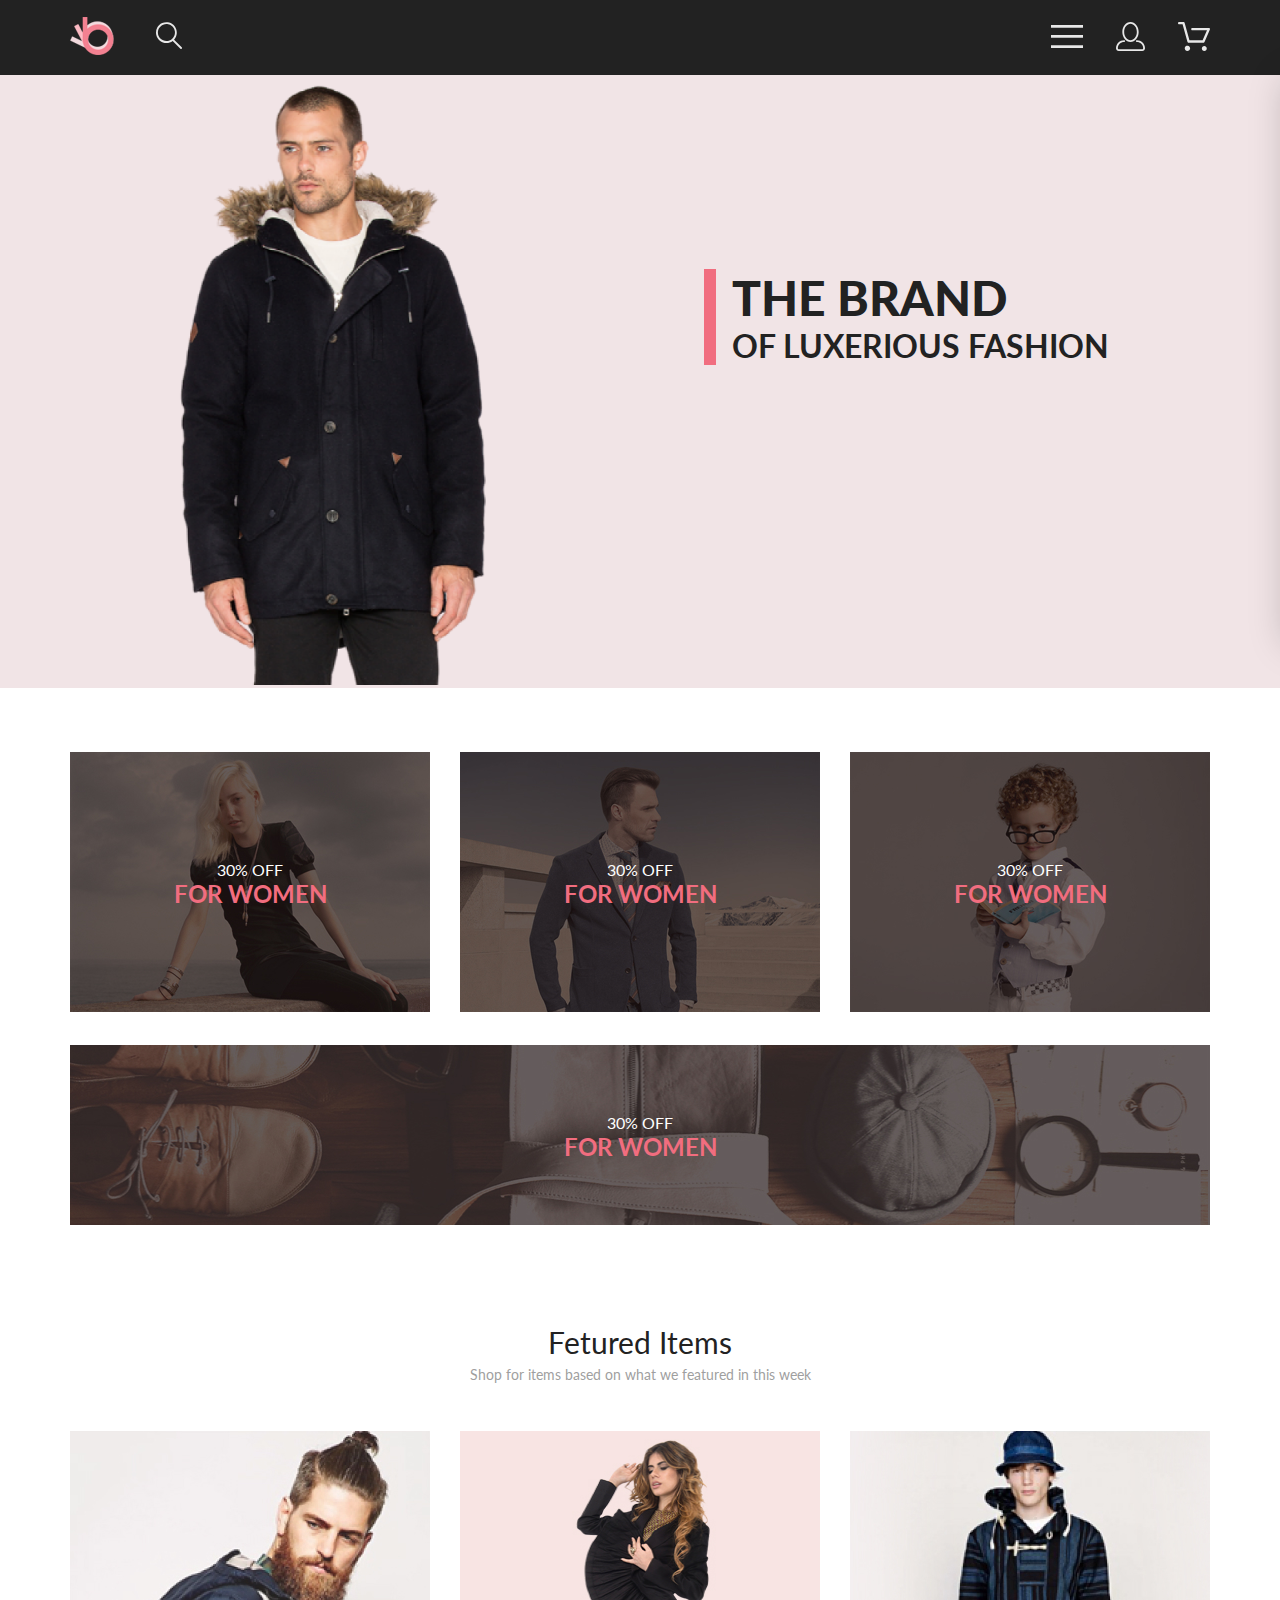
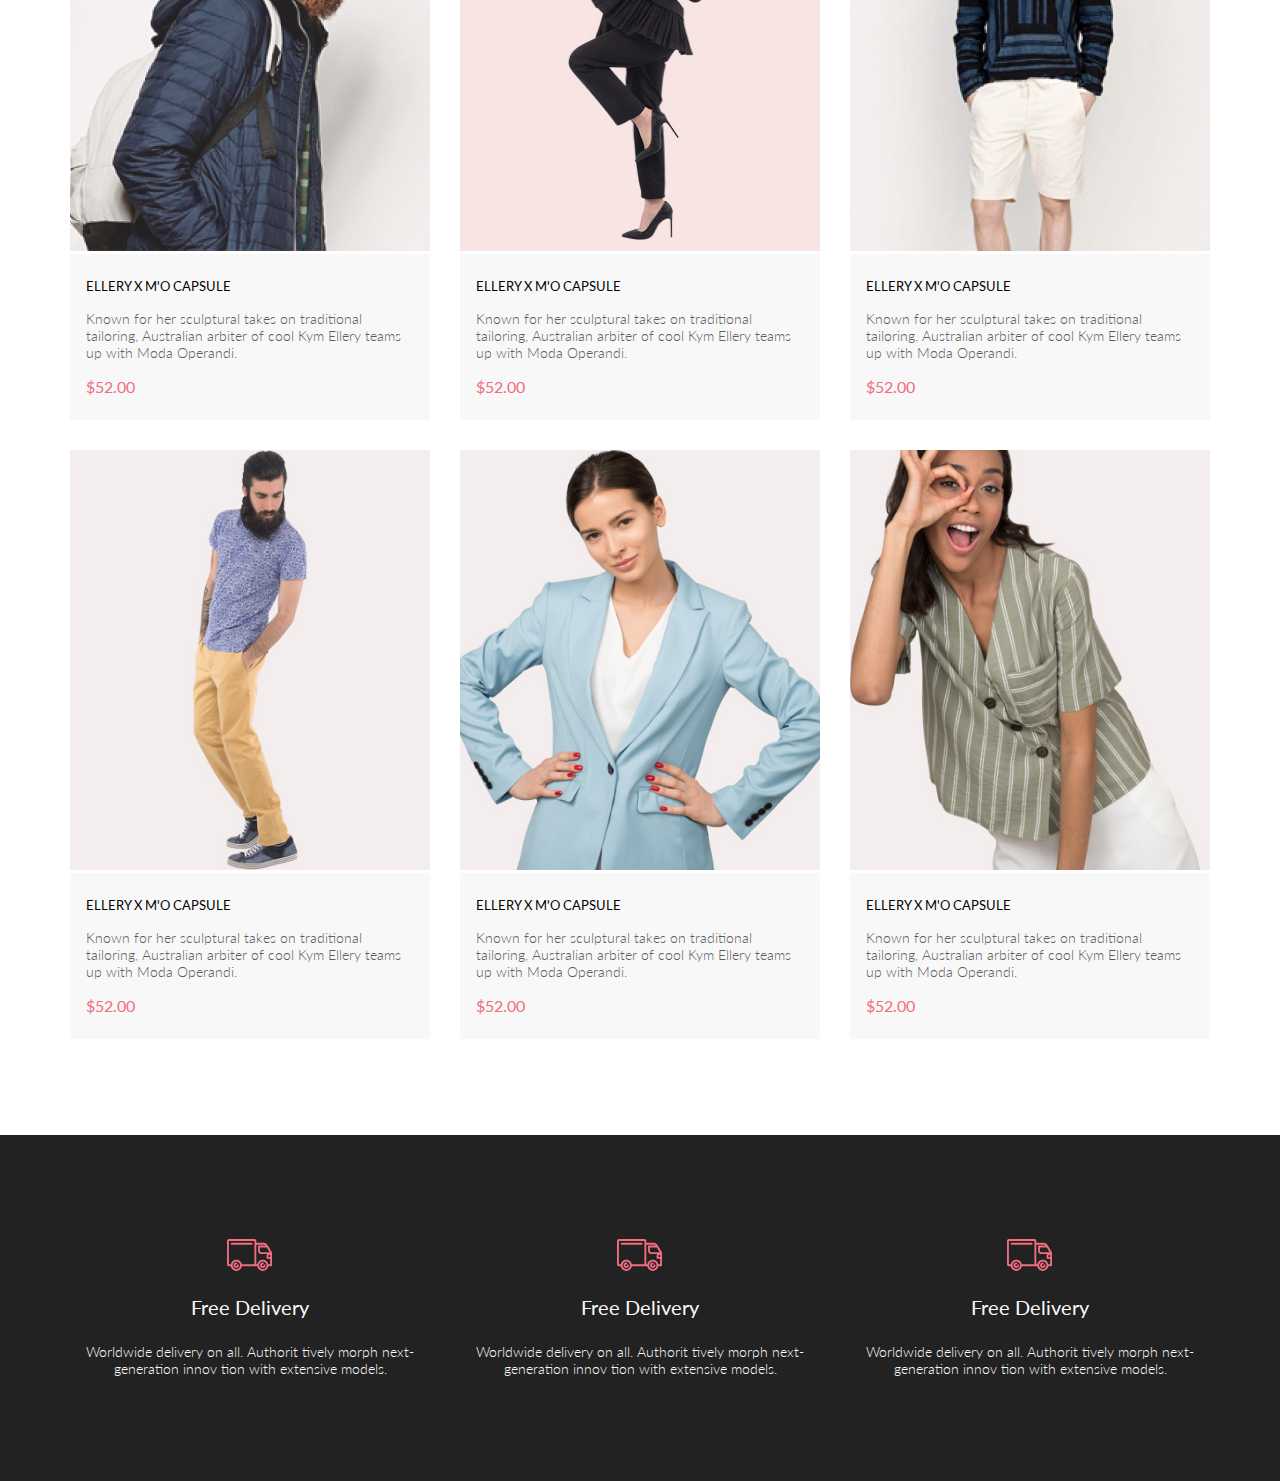
<file: Task_8/pages/index.html>
<!DOCTYPE html>
<html lang="en">

<head>
    <link rel="preconnect" href="https://fonts.googleapis.com">
    <link rel="preconnect" href="https://fonts.gstatic.com" crossorigin>
    <link href="https://fonts.googleapis.com/css2?family=Lato:wght@300;400;700;900&display=swap" rel="stylesheet">
    <meta charset="UTF-8">
    <meta http-equiv="X-UA-Compatible" content="IE=edge">
    <meta name="viewport" content="width=device-width, initial-scale=1.0">
    <title>Document</title>
    <link rel="stylesheet" href="../styles/style.css">
</head>

<body>
    <div class="top">
        <header class="header center">
            <div class="header__left">
                <a href="index.html"><img src="../image/logo.png" alt="logo"></a>
                <a href="#"><img src="../image/search.svg" alt="search"></a>
            </div>
            <nav class="header__right">
                <label for="header__check"><img src="../image/menu.svg" alt="menu"></label>
                <a class="header__link-site" href="registration.html"><img src="../image/reg.svg" alt="reg"></a>
                <a class="header__link-site" href="cart.html"><img src="../image/cart.svg" alt="cart"></a>
            </nav>
            <input class="header__checkbox" id="header__check" type="checkbox">
            <div class="mobile-menu">
                <div class="mobile-menu__link-site">
                    <a href="registration.html">
                        <svg width="29" height="29" viewBox="0 0 29 29" fill="none" xmlns="http://www.w3.org/2000/svg">
                            <path
                                d="M14.5 19.937C19 19.937 22.656 15.464 22.656 9.968C22.656 4.472 19 0 14.5 0C13.3631 0.0217413 12.2463 0.303398 11.2351 0.823397C10.2239 1.34339 9.34507 2.08794 8.66602 3C7.12663 4.99573 6.30819 7.45381 6.34399 9.974C6.34399 15.465 10 19.937 14.5 19.937ZM14.5 1.813C18 1.813 20.844 5.472 20.844 9.969C20.844 14.466 17.998 18.125 14.5 18.125C11.002 18.125 8.15603 14.465 8.15503 9.969C8.15403 5.473 11 1.813 14.5 1.813ZM20.844 18.125C20.6036 18.125 20.373 18.2205 20.203 18.3905C20.033 18.5605 19.9375 18.7911 19.9375 19.0315C19.9375 19.2719 20.033 19.5025 20.203 19.6725C20.373 19.8425 20.6036 19.938 20.844 19.938C22.526 19.9399 24.1386 20.6088 25.3279 21.7982C26.5172 22.9875 27.1861 24.6 27.188 26.282C27.1875 26.5221 27.0918 26.7523 26.922 26.9221C26.7522 27.0918 26.5221 27.1875 26.282 27.188H2.71997C2.47985 27.1875 2.24975 27.0918 2.07996 26.9221C1.91016 26.7523 1.81449 26.5221 1.81396 26.282C1.81608 24.6001 2.48517 22.9877 3.67444 21.7985C4.86371 20.6092 6.47608 19.9401 8.15796 19.938C8.39824 19.938 8.62868 19.8425 8.79858 19.6726C8.96849 19.5027 9.06396 19.2723 9.06396 19.032C9.06396 18.7917 8.96849 18.5613 8.79858 18.3914C8.62868 18.2215 8.39824 18.126 8.15796 18.126C5.99541 18.1279 3.92201 18.9875 2.39258 20.5164C0.863144 22.0453 0.00264777 24.1185 0 26.281C0.000794067 27.0019 0.287502 27.693 0.797241 28.2027C1.30698 28.7125 1.99811 28.9992 2.71899 29H26.282C27.0027 28.9989 27.6936 28.7121 28.2031 28.2024C28.7126 27.6927 28.9992 27.0017 29 26.281C28.9974 24.1187 28.1372 22.0457 26.6083 20.5168C25.0793 18.9878 23.0063 18.1276 20.844 18.125Z"
                                fill="black" />
                        </svg>
                    </a>
                    <a href="cart.html">
                        <svg width="32" height="29" viewBox="0 0 32 29" fill="none" xmlns="http://www.w3.org/2000/svg">
                            <path
                                d="M26.2009 29C25.5532 28.9738 24.9415 28.6948 24.4972 28.2227C24.0529 27.7506 23.8114 27.1232 23.8245 26.475C23.8376 25.8269 24.1043 25.2097 24.5673 24.7559C25.0303 24.3022 25.6527 24.048 26.301 24.048C26.9493 24.048 27.5717 24.3022 28.0347 24.7559C28.4977 25.2097 28.7644 25.8269 28.7775 26.475C28.7906 27.1232 28.549 27.7506 28.1047 28.2227C27.6604 28.6948 27.0488 28.9738 26.401 29H26.2009ZM6.75293 26.32C6.75293 25.79 6.91011 25.2718 7.20459 24.8311C7.49907 24.3904 7.91764 24.0469 8.40735 23.844C8.89705 23.6412 9.43594 23.5881 9.95581 23.6915C10.4757 23.7949 10.9532 24.0502 11.328 24.425C11.7028 24.7998 11.9581 25.2773 12.0615 25.7972C12.1649 26.317 12.1118 26.8559 11.9089 27.3456C11.7061 27.8353 11.3626 28.2539 10.9219 28.5483C10.4812 28.8428 9.96304 29 9.43298 29C9.08087 29.0003 8.73212 28.9311 8.40674 28.7966C8.08136 28.662 7.78569 28.4646 7.53662 28.2158C7.28755 27.9669 7.09001 27.6713 6.9552 27.3461C6.82039 27.0208 6.75098 26.6721 6.75098 26.32H6.75293ZM10.553 20.686C10.2935 20.6868 10.0409 20.6024 9.83411 20.4457C9.62727 20.2891 9.47758 20.0689 9.40796 19.819L4.57495 2.36401H1.18201C0.868521 2.36401 0.567859 2.23947 0.346191 2.01781C0.124523 1.79614 0 1.49549 0 1.18201C0 0.868519 0.124523 0.567873 0.346191 0.346205C0.567859 0.124537 0.868521 5.81268e-06 1.18201 5.81268e-06H5.46301C5.7225 -0.00080736 5.97504 0.0837201 6.18176 0.240568C6.38848 0.397416 6.53784 0.617884 6.60693 0.868006L11.4399 18.323H24.6179L29.001 8.27501H14.401C14.2428 8.27961 14.0854 8.25242 13.9379 8.19507C13.7904 8.13771 13.6559 8.05134 13.5424 7.94108C13.4288 7.83082 13.3386 7.69891 13.277 7.55315C13.2154 7.40739 13.1836 7.25075 13.1836 7.0925C13.1836 6.93426 13.2154 6.77762 13.277 6.63186C13.3386 6.4861 13.4288 6.35419 13.5424 6.24393C13.6559 6.13367 13.7904 6.0473 13.9379 5.98994C14.0854 5.93259 14.2428 5.90541 14.401 5.91001H30.814C31.0097 5.90996 31.2022 5.95866 31.3744 6.05172C31.5465 6.14478 31.6928 6.27926 31.7999 6.44301C31.9078 6.60729 31.9734 6.79569 31.9908 6.99145C32.0083 7.18721 31.9771 7.38424 31.9 7.565L26.495 19.977C26.4026 20.1876 26.251 20.3668 26.0585 20.4927C25.866 20.6186 25.641 20.6858 25.411 20.686H10.553Z"
                                fill="black" />
                        </svg>

                    </a>
                </div>
                <h3 class="mobile-menu__heading">MENU</h3>
                <div class="mobile-menu__box">
                    <div class="mobile-menu__item">
                        <a href="catalog_man.html" class="mobile-menu__title">MAN</a>
                        <ul class="mobile-menu__list">
                            <li><a class="mobile-menu__link" href="#">Accessories</a></li>
                            <li><a class="mobile-menu__link" href="#">Bags</a></li>
                            <li><a class="mobile-menu__link" href="#">Denim</a></li>
                            <li><a class="mobile-menu__link" href="#">T-Shirts</a></li>
                        </ul>
                    </div>
                    <div class="mobile-menu__item">
                        <a href="catalog_woman.html" class="mobile-menu__title">WOMAN</a>
                        <ul class="mobile-menu__list">
                            <li><a class="mobile-menu__link" href="">Accessories</a></li>
                            <li><a class="mobile-menu__link" href="">Bags</a></li>
                            <li><a class="mobile-menu__link" href="">Denim</a></li>
                            <li><a class="mobile-menu__link" href="">T-Shirts</a></li>
                        </ul>
                    </div>
                    <div class="mobile-menu__item">
                        <a href="catalog_kids.html" class="mobile-menu__title">KIDS</a>
                        <ul class="mobile-menu__list">
                            <li><a class="mobile-menu__link" href="">Accessories</a></li>
                            <li><a class="mobile-menu__link" href="">Bags</a></li>
                            <li><a class="mobile-menu__link" href="">Denim</a></li>
                            <li><a class="mobile-menu__link" href="">T-Shirts</a></li>
                        </ul>
                    </div>
                </div>
            </div>
        </header>
        <section class="promo">
            <div class="promo__img">
                <img src="../image/promo.png" alt="photo promo">
            </div>
            <div class="promo__content">
                <div class="promo__info">
                    <h1 class="promo__title">THE BRAND</h1>
                    <h2 class="promo__heading">OF LUXERIOUS FASHION</h2>
                </div>
            </div>
        </section>
        <section class="sale center">
            <div class="sale__item">
                <img src="../image/si1.jpg" alt="sale image">
                <div class="sale__content">
                    <p class="sale__text">30% OFF</p>
                    <h3 class="sale__heading">FOR WOMEN</h3>
                </div>
            </div>
            <div class="sale__item">
                <img src="../image/si2.jpg" alt="sale image">
                <div class="sale__content">
                    <p class="sale__text">30% OFF</p>
                    <h3 class="sale__heading">FOR WOMEN</h3>
                </div>
            </div>
            <div class="sale__item">
                <img src="../image/si3.jpg" alt="sale image">
                <div class="sale__content">
                    <p class="sale__text">30% OFF</p>
                    <h3 class="sale__heading">FOR WOMEN</h3>
                </div>
            </div>
            <div class="sale__item sale__item_big">
                <img src="../image/sibig.jpg" alt="sale image">
                <div class="sale__content">
                    <p class="sale__text">30% OFF</p>
                    <h3 class="sale__heading">FOR WOMEN</h3>
                </div>
            </div>
        </section>
        <section class="product-box center">
            <h2 class="product-box__heading">Fetured Items</h2>
            <p class="product-box__text">Shop for items based on what we featured in this week</p>
            <div class="product-box__content">
                <div class="product one">
                    <img class="product__img" src="../image/product1.jpg" alt="">
                    <div class="product__content">
                        <a href="product.html" class="product__heading">ELLERY X M'O CAPSULE</a>
                        <p class="product__text">Known for her sculptural takes on traditional tailoring, Australian
                            arbiter
                            of cool Kym Ellery teams up with Moda Operandi.</p>
                        <p class="product__price">$52.00</p>
                    </div>
                    <a href="#" class="product__add"><svg width="27" height="25" viewBox="0 0 27 25" fill="none"
                            xmlns="http://www.w3.org/2000/svg">
                            <path
                                d="M21.9509 23.2667H21.8386C21.2294 23.2667 20.7177 22.7671 20.6735 22.1294C20.629 21.4607 21.1175 20.8785 21.7626 20.8346C21.788 20.8329 21.8145 20.832 21.8405 20.832C22.4575 20.832 22.9743 21.3219 23.0201 21.9487C23.0319 22.1971 22.9914 22.5514 22.736 22.8439L22.73 22.8507L22.7242 22.8575C22.5275 23.0912 22.2607 23.2321 21.9509 23.2667ZM8.21887 23.2604C7.5683 23.2604 7.03906 22.7174 7.03906 22.05C7.03906 21.3832 7.5683 20.8406 8.21887 20.8406C8.86945 20.8406 9.39868 21.3832 9.39868 22.05C9.39868 22.7174 8.86945 23.2604 8.21887 23.2604Z"
                                fill="white" />
                            <path
                                d="M21.876 22.2662C21.921 22.2549 21.9423 22.2339 21.96 22.2129C21.9678 22.2037 21.9756 22.1946 21.9835 22.1855C22.02 22.1438 22.0233 22.0553 22.0224 22.0105C22.0092 21.9044 21.9185 21.8315 21.8412 21.8315C21.8375 21.8315 21.8336 21.8317 21.8312 21.8318C21.7531 21.8372 21.6653 21.9409 21.6719 22.0625C21.6813 22.1793 21.7675 22.2662 21.8392 22.2662H21.876ZM8.21954 22.2599C8.31873 22.2599 8.39935 22.1655 8.39935 22.0496C8.39935 21.9341 8.31873 21.8401 8.21954 21.8401C8.12042 21.8401 8.03973 21.9341 8.03973 22.0496C8.03973 22.1655 8.12042 22.2599 8.21954 22.2599ZM21.9995 24.2662C21.9517 24.2662 21.8878 24.2662 21.8392 24.2662C20.7017 24.2662 19.7567 23.3545 19.6765 22.198C19.5964 20.9929 20.4937 19.9183 21.6953 19.8364C21.7441 19.8331 21.7928 19.8315 21.8412 19.8315C22.9799 19.8315 23.9413 20.7324 24.019 21.8884C24.0505 22.4915 23.8741 23.0612 23.4898 23.5012C23.1055 23.9575 22.5764 24.2177 21.9995 24.2662ZM8.21954 24.2599C7.01532 24.2599 6.03973 23.2709 6.03973 22.0496C6.03973 20.8291 7.01532 19.8401 8.21954 19.8401C9.42371 19.8401 10.3994 20.8291 10.3994 22.0496C10.3994 23.2709 9.42371 24.2599 8.21954 24.2599ZM21.1984 17.3938H9.13306C8.70013 17.3938 8.31586 17.1005 8.20331 16.6775L4.27753 2.24768H1.52173C0.993408 2.24768 0.560547 1.80859 0.560547 1.27039C0.560547 0.733032 0.993408 0.292969 1.52173 0.292969H4.99933C5.43134 0.292969 5.81561 0.586304 5.9281 1.01025L9.85394 15.4391H20.5576L24.1144 7.13379H12.2578C11.7286 7.13379 11.2957 6.69373 11.2957 6.15649C11.2957 5.61914 11.7286 5.17908 12.2578 5.17908H25.5886C25.9091 5.17908 26.2141 5.34192 26.3896 5.61914C26.566 5.89539 26.5984 6.23743 26.4697 6.547L22.0795 16.807C21.9193 17.1653 21.5827 17.3938 21.1984 17.3938Z"
                                fill="white" />
                            <path
                                d="M21.876 22.2662C21.921 22.2549 21.9423 22.2339 21.96 22.2129C21.9678 22.2037 21.9756 22.1946 21.9835 22.1855C22.02 22.1438 22.0233 22.0553 22.0224 22.0105C22.0092 21.9044 21.9185 21.8315 21.8412 21.8315C21.8375 21.8315 21.8336 21.8317 21.8312 21.8318C21.7531 21.8372 21.6653 21.9409 21.6719 22.0625C21.6813 22.1793 21.7675 22.2662 21.8392 22.2662H21.876ZM8.21954 22.2599C8.31873 22.2599 8.39935 22.1655 8.39935 22.0496C8.39935 21.9341 8.31873 21.8401 8.21954 21.8401C8.12042 21.8401 8.03973 21.9341 8.03973 22.0496C8.03973 22.1655 8.12042 22.2599 8.21954 22.2599ZM21.9995 24.2662C21.9517 24.2662 21.8878 24.2662 21.8392 24.2662C20.7017 24.2662 19.7567 23.3545 19.6765 22.198C19.5964 20.9929 20.4937 19.9183 21.6953 19.8364C21.7441 19.8331 21.7928 19.8315 21.8412 19.8315C22.9799 19.8315 23.9413 20.7324 24.019 21.8884C24.0505 22.4915 23.8741 23.0612 23.4898 23.5012C23.1055 23.9575 22.5764 24.2177 21.9995 24.2662ZM8.21954 24.2599C7.01532 24.2599 6.03973 23.2709 6.03973 22.0496C6.03973 20.8291 7.01532 19.8401 8.21954 19.8401C9.42371 19.8401 10.3994 20.8291 10.3994 22.0496C10.3994 23.2709 9.42371 24.2599 8.21954 24.2599ZM21.1984 17.3938H9.13306C8.70013 17.3938 8.31586 17.1005 8.20331 16.6775L4.27753 2.24768H1.52173C0.993408 2.24768 0.560547 1.80859 0.560547 1.27039C0.560547 0.733032 0.993408 0.292969 1.52173 0.292969H4.99933C5.43134 0.292969 5.81561 0.586304 5.9281 1.01025L9.85394 15.4391H20.5576L24.1144 7.13379H12.2578C11.7286 7.13379 11.2957 6.69373 11.2957 6.15649C11.2957 5.61914 11.7286 5.17908 12.2578 5.17908H25.5886C25.9091 5.17908 26.2141 5.34192 26.3896 5.61914C26.566 5.89539 26.5984 6.23743 26.4697 6.547L22.0795 16.807C21.9193 17.1653 21.5827 17.3938 21.1984 17.3938Z"
                                fill="white" />
                        </svg>
                        Add to Cart</a>
                </div>
                <div class="product two">
                    <img class="product__img" src="../image/product2.jpg" alt="">
                    <div class="product__content">
                        <a href="product.html" class="product__heading">ELLERY X M'O CAPSULE</a>
                        <p class="product__text">Known for her sculptural takes on traditional tailoring, Australian
                            arbiter
                            of cool Kym Ellery teams up with Moda Operandi.</p>
                        <p class="product__price">$52.00</p>
                    </div>
                    <a href="#" class="product__add"><svg width="27" height="25" viewBox="0 0 27 25" fill="none"
                            xmlns="http://www.w3.org/2000/svg">
                            <path
                                d="M21.9509 23.2667H21.8386C21.2294 23.2667 20.7177 22.7671 20.6735 22.1294C20.629 21.4607 21.1175 20.8785 21.7626 20.8346C21.788 20.8329 21.8145 20.832 21.8405 20.832C22.4575 20.832 22.9743 21.3219 23.0201 21.9487C23.0319 22.1971 22.9914 22.5514 22.736 22.8439L22.73 22.8507L22.7242 22.8575C22.5275 23.0912 22.2607 23.2321 21.9509 23.2667ZM8.21887 23.2604C7.5683 23.2604 7.03906 22.7174 7.03906 22.05C7.03906 21.3832 7.5683 20.8406 8.21887 20.8406C8.86945 20.8406 9.39868 21.3832 9.39868 22.05C9.39868 22.7174 8.86945 23.2604 8.21887 23.2604Z"
                                fill="white" />
                            <path
                                d="M21.876 22.2662C21.921 22.2549 21.9423 22.2339 21.96 22.2129C21.9678 22.2037 21.9756 22.1946 21.9835 22.1855C22.02 22.1438 22.0233 22.0553 22.0224 22.0105C22.0092 21.9044 21.9185 21.8315 21.8412 21.8315C21.8375 21.8315 21.8336 21.8317 21.8312 21.8318C21.7531 21.8372 21.6653 21.9409 21.6719 22.0625C21.6813 22.1793 21.7675 22.2662 21.8392 22.2662H21.876ZM8.21954 22.2599C8.31873 22.2599 8.39935 22.1655 8.39935 22.0496C8.39935 21.9341 8.31873 21.8401 8.21954 21.8401C8.12042 21.8401 8.03973 21.9341 8.03973 22.0496C8.03973 22.1655 8.12042 22.2599 8.21954 22.2599ZM21.9995 24.2662C21.9517 24.2662 21.8878 24.2662 21.8392 24.2662C20.7017 24.2662 19.7567 23.3545 19.6765 22.198C19.5964 20.9929 20.4937 19.9183 21.6953 19.8364C21.7441 19.8331 21.7928 19.8315 21.8412 19.8315C22.9799 19.8315 23.9413 20.7324 24.019 21.8884C24.0505 22.4915 23.8741 23.0612 23.4898 23.5012C23.1055 23.9575 22.5764 24.2177 21.9995 24.2662ZM8.21954 24.2599C7.01532 24.2599 6.03973 23.2709 6.03973 22.0496C6.03973 20.8291 7.01532 19.8401 8.21954 19.8401C9.42371 19.8401 10.3994 20.8291 10.3994 22.0496C10.3994 23.2709 9.42371 24.2599 8.21954 24.2599ZM21.1984 17.3938H9.13306C8.70013 17.3938 8.31586 17.1005 8.20331 16.6775L4.27753 2.24768H1.52173C0.993408 2.24768 0.560547 1.80859 0.560547 1.27039C0.560547 0.733032 0.993408 0.292969 1.52173 0.292969H4.99933C5.43134 0.292969 5.81561 0.586304 5.9281 1.01025L9.85394 15.4391H20.5576L24.1144 7.13379H12.2578C11.7286 7.13379 11.2957 6.69373 11.2957 6.15649C11.2957 5.61914 11.7286 5.17908 12.2578 5.17908H25.5886C25.9091 5.17908 26.2141 5.34192 26.3896 5.61914C26.566 5.89539 26.5984 6.23743 26.4697 6.547L22.0795 16.807C21.9193 17.1653 21.5827 17.3938 21.1984 17.3938Z"
                                fill="white" />
                            <path
                                d="M21.876 22.2662C21.921 22.2549 21.9423 22.2339 21.96 22.2129C21.9678 22.2037 21.9756 22.1946 21.9835 22.1855C22.02 22.1438 22.0233 22.0553 22.0224 22.0105C22.0092 21.9044 21.9185 21.8315 21.8412 21.8315C21.8375 21.8315 21.8336 21.8317 21.8312 21.8318C21.7531 21.8372 21.6653 21.9409 21.6719 22.0625C21.6813 22.1793 21.7675 22.2662 21.8392 22.2662H21.876ZM8.21954 22.2599C8.31873 22.2599 8.39935 22.1655 8.39935 22.0496C8.39935 21.9341 8.31873 21.8401 8.21954 21.8401C8.12042 21.8401 8.03973 21.9341 8.03973 22.0496C8.03973 22.1655 8.12042 22.2599 8.21954 22.2599ZM21.9995 24.2662C21.9517 24.2662 21.8878 24.2662 21.8392 24.2662C20.7017 24.2662 19.7567 23.3545 19.6765 22.198C19.5964 20.9929 20.4937 19.9183 21.6953 19.8364C21.7441 19.8331 21.7928 19.8315 21.8412 19.8315C22.9799 19.8315 23.9413 20.7324 24.019 21.8884C24.0505 22.4915 23.8741 23.0612 23.4898 23.5012C23.1055 23.9575 22.5764 24.2177 21.9995 24.2662ZM8.21954 24.2599C7.01532 24.2599 6.03973 23.2709 6.03973 22.0496C6.03973 20.8291 7.01532 19.8401 8.21954 19.8401C9.42371 19.8401 10.3994 20.8291 10.3994 22.0496C10.3994 23.2709 9.42371 24.2599 8.21954 24.2599ZM21.1984 17.3938H9.13306C8.70013 17.3938 8.31586 17.1005 8.20331 16.6775L4.27753 2.24768H1.52173C0.993408 2.24768 0.560547 1.80859 0.560547 1.27039C0.560547 0.733032 0.993408 0.292969 1.52173 0.292969H4.99933C5.43134 0.292969 5.81561 0.586304 5.9281 1.01025L9.85394 15.4391H20.5576L24.1144 7.13379H12.2578C11.7286 7.13379 11.2957 6.69373 11.2957 6.15649C11.2957 5.61914 11.7286 5.17908 12.2578 5.17908H25.5886C25.9091 5.17908 26.2141 5.34192 26.3896 5.61914C26.566 5.89539 26.5984 6.23743 26.4697 6.547L22.0795 16.807C21.9193 17.1653 21.5827 17.3938 21.1984 17.3938Z"
                                fill="white" />
                        </svg>
                        Add to Cart</a>
                </div>
                <div class="product three">
                    <img class="product__img" src="../image/product3.jpg" alt="">
                    <div class="product__content">
                        <a href="product.html" class="product__heading">ELLERY X M'O CAPSULE</a>
                        <p class="product__text">Known for her sculptural takes on traditional tailoring, Australian
                            arbiter
                            of cool Kym Ellery teams up with Moda Operandi.</p>
                        <p class="product__price">$52.00</p>
                    </div>
                    <a href="#" class="product__add"><svg width="27" height="25" viewBox="0 0 27 25" fill="none"
                            xmlns="http://www.w3.org/2000/svg">
                            <path
                                d="M21.9509 23.2667H21.8386C21.2294 23.2667 20.7177 22.7671 20.6735 22.1294C20.629 21.4607 21.1175 20.8785 21.7626 20.8346C21.788 20.8329 21.8145 20.832 21.8405 20.832C22.4575 20.832 22.9743 21.3219 23.0201 21.9487C23.0319 22.1971 22.9914 22.5514 22.736 22.8439L22.73 22.8507L22.7242 22.8575C22.5275 23.0912 22.2607 23.2321 21.9509 23.2667ZM8.21887 23.2604C7.5683 23.2604 7.03906 22.7174 7.03906 22.05C7.03906 21.3832 7.5683 20.8406 8.21887 20.8406C8.86945 20.8406 9.39868 21.3832 9.39868 22.05C9.39868 22.7174 8.86945 23.2604 8.21887 23.2604Z"
                                fill="white" />
                            <path
                                d="M21.876 22.2662C21.921 22.2549 21.9423 22.2339 21.96 22.2129C21.9678 22.2037 21.9756 22.1946 21.9835 22.1855C22.02 22.1438 22.0233 22.0553 22.0224 22.0105C22.0092 21.9044 21.9185 21.8315 21.8412 21.8315C21.8375 21.8315 21.8336 21.8317 21.8312 21.8318C21.7531 21.8372 21.6653 21.9409 21.6719 22.0625C21.6813 22.1793 21.7675 22.2662 21.8392 22.2662H21.876ZM8.21954 22.2599C8.31873 22.2599 8.39935 22.1655 8.39935 22.0496C8.39935 21.9341 8.31873 21.8401 8.21954 21.8401C8.12042 21.8401 8.03973 21.9341 8.03973 22.0496C8.03973 22.1655 8.12042 22.2599 8.21954 22.2599ZM21.9995 24.2662C21.9517 24.2662 21.8878 24.2662 21.8392 24.2662C20.7017 24.2662 19.7567 23.3545 19.6765 22.198C19.5964 20.9929 20.4937 19.9183 21.6953 19.8364C21.7441 19.8331 21.7928 19.8315 21.8412 19.8315C22.9799 19.8315 23.9413 20.7324 24.019 21.8884C24.0505 22.4915 23.8741 23.0612 23.4898 23.5012C23.1055 23.9575 22.5764 24.2177 21.9995 24.2662ZM8.21954 24.2599C7.01532 24.2599 6.03973 23.2709 6.03973 22.0496C6.03973 20.8291 7.01532 19.8401 8.21954 19.8401C9.42371 19.8401 10.3994 20.8291 10.3994 22.0496C10.3994 23.2709 9.42371 24.2599 8.21954 24.2599ZM21.1984 17.3938H9.13306C8.70013 17.3938 8.31586 17.1005 8.20331 16.6775L4.27753 2.24768H1.52173C0.993408 2.24768 0.560547 1.80859 0.560547 1.27039C0.560547 0.733032 0.993408 0.292969 1.52173 0.292969H4.99933C5.43134 0.292969 5.81561 0.586304 5.9281 1.01025L9.85394 15.4391H20.5576L24.1144 7.13379H12.2578C11.7286 7.13379 11.2957 6.69373 11.2957 6.15649C11.2957 5.61914 11.7286 5.17908 12.2578 5.17908H25.5886C25.9091 5.17908 26.2141 5.34192 26.3896 5.61914C26.566 5.89539 26.5984 6.23743 26.4697 6.547L22.0795 16.807C21.9193 17.1653 21.5827 17.3938 21.1984 17.3938Z"
                                fill="white" />
                            <path
                                d="M21.876 22.2662C21.921 22.2549 21.9423 22.2339 21.96 22.2129C21.9678 22.2037 21.9756 22.1946 21.9835 22.1855C22.02 22.1438 22.0233 22.0553 22.0224 22.0105C22.0092 21.9044 21.9185 21.8315 21.8412 21.8315C21.8375 21.8315 21.8336 21.8317 21.8312 21.8318C21.7531 21.8372 21.6653 21.9409 21.6719 22.0625C21.6813 22.1793 21.7675 22.2662 21.8392 22.2662H21.876ZM8.21954 22.2599C8.31873 22.2599 8.39935 22.1655 8.39935 22.0496C8.39935 21.9341 8.31873 21.8401 8.21954 21.8401C8.12042 21.8401 8.03973 21.9341 8.03973 22.0496C8.03973 22.1655 8.12042 22.2599 8.21954 22.2599ZM21.9995 24.2662C21.9517 24.2662 21.8878 24.2662 21.8392 24.2662C20.7017 24.2662 19.7567 23.3545 19.6765 22.198C19.5964 20.9929 20.4937 19.9183 21.6953 19.8364C21.7441 19.8331 21.7928 19.8315 21.8412 19.8315C22.9799 19.8315 23.9413 20.7324 24.019 21.8884C24.0505 22.4915 23.8741 23.0612 23.4898 23.5012C23.1055 23.9575 22.5764 24.2177 21.9995 24.2662ZM8.21954 24.2599C7.01532 24.2599 6.03973 23.2709 6.03973 22.0496C6.03973 20.8291 7.01532 19.8401 8.21954 19.8401C9.42371 19.8401 10.3994 20.8291 10.3994 22.0496C10.3994 23.2709 9.42371 24.2599 8.21954 24.2599ZM21.1984 17.3938H9.13306C8.70013 17.3938 8.31586 17.1005 8.20331 16.6775L4.27753 2.24768H1.52173C0.993408 2.24768 0.560547 1.80859 0.560547 1.27039C0.560547 0.733032 0.993408 0.292969 1.52173 0.292969H4.99933C5.43134 0.292969 5.81561 0.586304 5.9281 1.01025L9.85394 15.4391H20.5576L24.1144 7.13379H12.2578C11.7286 7.13379 11.2957 6.69373 11.2957 6.15649C11.2957 5.61914 11.7286 5.17908 12.2578 5.17908H25.5886C25.9091 5.17908 26.2141 5.34192 26.3896 5.61914C26.566 5.89539 26.5984 6.23743 26.4697 6.547L22.0795 16.807C21.9193 17.1653 21.5827 17.3938 21.1984 17.3938Z"
                                fill="white" />
                        </svg>
                        Add to Cart</a>
                </div>
                <div class="product four">
                    <img class="product__img" src="../image/product4.jpg" alt="">
                    <div class="product__content">
                        <a href="product.html" class="product__heading">ELLERY X M'O CAPSULE</a>
                        <p class="product__text">Known for her sculptural takes on traditional tailoring, Australian
                            arbiter
                            of cool Kym Ellery teams up with Moda Operandi.</p>
                        <p class="product__price">$52.00</p>
                    </div>
                    <a href="#" class="product__add"><svg width="27" height="25" viewBox="0 0 27 25" fill="none"
                            xmlns="http://www.w3.org/2000/svg">
                            <path
                                d="M21.9509 23.2667H21.8386C21.2294 23.2667 20.7177 22.7671 20.6735 22.1294C20.629 21.4607 21.1175 20.8785 21.7626 20.8346C21.788 20.8329 21.8145 20.832 21.8405 20.832C22.4575 20.832 22.9743 21.3219 23.0201 21.9487C23.0319 22.1971 22.9914 22.5514 22.736 22.8439L22.73 22.8507L22.7242 22.8575C22.5275 23.0912 22.2607 23.2321 21.9509 23.2667ZM8.21887 23.2604C7.5683 23.2604 7.03906 22.7174 7.03906 22.05C7.03906 21.3832 7.5683 20.8406 8.21887 20.8406C8.86945 20.8406 9.39868 21.3832 9.39868 22.05C9.39868 22.7174 8.86945 23.2604 8.21887 23.2604Z"
                                fill="white" />
                            <path
                                d="M21.876 22.2662C21.921 22.2549 21.9423 22.2339 21.96 22.2129C21.9678 22.2037 21.9756 22.1946 21.9835 22.1855C22.02 22.1438 22.0233 22.0553 22.0224 22.0105C22.0092 21.9044 21.9185 21.8315 21.8412 21.8315C21.8375 21.8315 21.8336 21.8317 21.8312 21.8318C21.7531 21.8372 21.6653 21.9409 21.6719 22.0625C21.6813 22.1793 21.7675 22.2662 21.8392 22.2662H21.876ZM8.21954 22.2599C8.31873 22.2599 8.39935 22.1655 8.39935 22.0496C8.39935 21.9341 8.31873 21.8401 8.21954 21.8401C8.12042 21.8401 8.03973 21.9341 8.03973 22.0496C8.03973 22.1655 8.12042 22.2599 8.21954 22.2599ZM21.9995 24.2662C21.9517 24.2662 21.8878 24.2662 21.8392 24.2662C20.7017 24.2662 19.7567 23.3545 19.6765 22.198C19.5964 20.9929 20.4937 19.9183 21.6953 19.8364C21.7441 19.8331 21.7928 19.8315 21.8412 19.8315C22.9799 19.8315 23.9413 20.7324 24.019 21.8884C24.0505 22.4915 23.8741 23.0612 23.4898 23.5012C23.1055 23.9575 22.5764 24.2177 21.9995 24.2662ZM8.21954 24.2599C7.01532 24.2599 6.03973 23.2709 6.03973 22.0496C6.03973 20.8291 7.01532 19.8401 8.21954 19.8401C9.42371 19.8401 10.3994 20.8291 10.3994 22.0496C10.3994 23.2709 9.42371 24.2599 8.21954 24.2599ZM21.1984 17.3938H9.13306C8.70013 17.3938 8.31586 17.1005 8.20331 16.6775L4.27753 2.24768H1.52173C0.993408 2.24768 0.560547 1.80859 0.560547 1.27039C0.560547 0.733032 0.993408 0.292969 1.52173 0.292969H4.99933C5.43134 0.292969 5.81561 0.586304 5.9281 1.01025L9.85394 15.4391H20.5576L24.1144 7.13379H12.2578C11.7286 7.13379 11.2957 6.69373 11.2957 6.15649C11.2957 5.61914 11.7286 5.17908 12.2578 5.17908H25.5886C25.9091 5.17908 26.2141 5.34192 26.3896 5.61914C26.566 5.89539 26.5984 6.23743 26.4697 6.547L22.0795 16.807C21.9193 17.1653 21.5827 17.3938 21.1984 17.3938Z"
                                fill="white" />
                            <path
                                d="M21.876 22.2662C21.921 22.2549 21.9423 22.2339 21.96 22.2129C21.9678 22.2037 21.9756 22.1946 21.9835 22.1855C22.02 22.1438 22.0233 22.0553 22.0224 22.0105C22.0092 21.9044 21.9185 21.8315 21.8412 21.8315C21.8375 21.8315 21.8336 21.8317 21.8312 21.8318C21.7531 21.8372 21.6653 21.9409 21.6719 22.0625C21.6813 22.1793 21.7675 22.2662 21.8392 22.2662H21.876ZM8.21954 22.2599C8.31873 22.2599 8.39935 22.1655 8.39935 22.0496C8.39935 21.9341 8.31873 21.8401 8.21954 21.8401C8.12042 21.8401 8.03973 21.9341 8.03973 22.0496C8.03973 22.1655 8.12042 22.2599 8.21954 22.2599ZM21.9995 24.2662C21.9517 24.2662 21.8878 24.2662 21.8392 24.2662C20.7017 24.2662 19.7567 23.3545 19.6765 22.198C19.5964 20.9929 20.4937 19.9183 21.6953 19.8364C21.7441 19.8331 21.7928 19.8315 21.8412 19.8315C22.9799 19.8315 23.9413 20.7324 24.019 21.8884C24.0505 22.4915 23.8741 23.0612 23.4898 23.5012C23.1055 23.9575 22.5764 24.2177 21.9995 24.2662ZM8.21954 24.2599C7.01532 24.2599 6.03973 23.2709 6.03973 22.0496C6.03973 20.8291 7.01532 19.8401 8.21954 19.8401C9.42371 19.8401 10.3994 20.8291 10.3994 22.0496C10.3994 23.2709 9.42371 24.2599 8.21954 24.2599ZM21.1984 17.3938H9.13306C8.70013 17.3938 8.31586 17.1005 8.20331 16.6775L4.27753 2.24768H1.52173C0.993408 2.24768 0.560547 1.80859 0.560547 1.27039C0.560547 0.733032 0.993408 0.292969 1.52173 0.292969H4.99933C5.43134 0.292969 5.81561 0.586304 5.9281 1.01025L9.85394 15.4391H20.5576L24.1144 7.13379H12.2578C11.7286 7.13379 11.2957 6.69373 11.2957 6.15649C11.2957 5.61914 11.7286 5.17908 12.2578 5.17908H25.5886C25.9091 5.17908 26.2141 5.34192 26.3896 5.61914C26.566 5.89539 26.5984 6.23743 26.4697 6.547L22.0795 16.807C21.9193 17.1653 21.5827 17.3938 21.1984 17.3938Z"
                                fill="white" />
                        </svg>
                        Add to Cart</a>
                </div>
                <div class="product five">
                    <img class="product__img" src="../image/product5.jpg" alt="">
                    <div class="product__content">
                        <a href="product.html" class="product__heading">ELLERY X M'O CAPSULE</a>
                        <p class="product__text">Known for her sculptural takes on traditional tailoring, Australian
                            arbiter
                            of cool Kym Ellery teams up with Moda Operandi.</p>
                        <p class="product__price">$52.00</p>
                    </div>
                    <a href="#" class="product__add"><svg width="27" height="25" viewBox="0 0 27 25" fill="none"
                            xmlns="http://www.w3.org/2000/svg">
                            <path
                                d="M21.9509 23.2667H21.8386C21.2294 23.2667 20.7177 22.7671 20.6735 22.1294C20.629 21.4607 21.1175 20.8785 21.7626 20.8346C21.788 20.8329 21.8145 20.832 21.8405 20.832C22.4575 20.832 22.9743 21.3219 23.0201 21.9487C23.0319 22.1971 22.9914 22.5514 22.736 22.8439L22.73 22.8507L22.7242 22.8575C22.5275 23.0912 22.2607 23.2321 21.9509 23.2667ZM8.21887 23.2604C7.5683 23.2604 7.03906 22.7174 7.03906 22.05C7.03906 21.3832 7.5683 20.8406 8.21887 20.8406C8.86945 20.8406 9.39868 21.3832 9.39868 22.05C9.39868 22.7174 8.86945 23.2604 8.21887 23.2604Z"
                                fill="white" />
                            <path
                                d="M21.876 22.2662C21.921 22.2549 21.9423 22.2339 21.96 22.2129C21.9678 22.2037 21.9756 22.1946 21.9835 22.1855C22.02 22.1438 22.0233 22.0553 22.0224 22.0105C22.0092 21.9044 21.9185 21.8315 21.8412 21.8315C21.8375 21.8315 21.8336 21.8317 21.8312 21.8318C21.7531 21.8372 21.6653 21.9409 21.6719 22.0625C21.6813 22.1793 21.7675 22.2662 21.8392 22.2662H21.876ZM8.21954 22.2599C8.31873 22.2599 8.39935 22.1655 8.39935 22.0496C8.39935 21.9341 8.31873 21.8401 8.21954 21.8401C8.12042 21.8401 8.03973 21.9341 8.03973 22.0496C8.03973 22.1655 8.12042 22.2599 8.21954 22.2599ZM21.9995 24.2662C21.9517 24.2662 21.8878 24.2662 21.8392 24.2662C20.7017 24.2662 19.7567 23.3545 19.6765 22.198C19.5964 20.9929 20.4937 19.9183 21.6953 19.8364C21.7441 19.8331 21.7928 19.8315 21.8412 19.8315C22.9799 19.8315 23.9413 20.7324 24.019 21.8884C24.0505 22.4915 23.8741 23.0612 23.4898 23.5012C23.1055 23.9575 22.5764 24.2177 21.9995 24.2662ZM8.21954 24.2599C7.01532 24.2599 6.03973 23.2709 6.03973 22.0496C6.03973 20.8291 7.01532 19.8401 8.21954 19.8401C9.42371 19.8401 10.3994 20.8291 10.3994 22.0496C10.3994 23.2709 9.42371 24.2599 8.21954 24.2599ZM21.1984 17.3938H9.13306C8.70013 17.3938 8.31586 17.1005 8.20331 16.6775L4.27753 2.24768H1.52173C0.993408 2.24768 0.560547 1.80859 0.560547 1.27039C0.560547 0.733032 0.993408 0.292969 1.52173 0.292969H4.99933C5.43134 0.292969 5.81561 0.586304 5.9281 1.01025L9.85394 15.4391H20.5576L24.1144 7.13379H12.2578C11.7286 7.13379 11.2957 6.69373 11.2957 6.15649C11.2957 5.61914 11.7286 5.17908 12.2578 5.17908H25.5886C25.9091 5.17908 26.2141 5.34192 26.3896 5.61914C26.566 5.89539 26.5984 6.23743 26.4697 6.547L22.0795 16.807C21.9193 17.1653 21.5827 17.3938 21.1984 17.3938Z"
                                fill="white" />
                            <path
                                d="M21.876 22.2662C21.921 22.2549 21.9423 22.2339 21.96 22.2129C21.9678 22.2037 21.9756 22.1946 21.9835 22.1855C22.02 22.1438 22.0233 22.0553 22.0224 22.0105C22.0092 21.9044 21.9185 21.8315 21.8412 21.8315C21.8375 21.8315 21.8336 21.8317 21.8312 21.8318C21.7531 21.8372 21.6653 21.9409 21.6719 22.0625C21.6813 22.1793 21.7675 22.2662 21.8392 22.2662H21.876ZM8.21954 22.2599C8.31873 22.2599 8.39935 22.1655 8.39935 22.0496C8.39935 21.9341 8.31873 21.8401 8.21954 21.8401C8.12042 21.8401 8.03973 21.9341 8.03973 22.0496C8.03973 22.1655 8.12042 22.2599 8.21954 22.2599ZM21.9995 24.2662C21.9517 24.2662 21.8878 24.2662 21.8392 24.2662C20.7017 24.2662 19.7567 23.3545 19.6765 22.198C19.5964 20.9929 20.4937 19.9183 21.6953 19.8364C21.7441 19.8331 21.7928 19.8315 21.8412 19.8315C22.9799 19.8315 23.9413 20.7324 24.019 21.8884C24.0505 22.4915 23.8741 23.0612 23.4898 23.5012C23.1055 23.9575 22.5764 24.2177 21.9995 24.2662ZM8.21954 24.2599C7.01532 24.2599 6.03973 23.2709 6.03973 22.0496C6.03973 20.8291 7.01532 19.8401 8.21954 19.8401C9.42371 19.8401 10.3994 20.8291 10.3994 22.0496C10.3994 23.2709 9.42371 24.2599 8.21954 24.2599ZM21.1984 17.3938H9.13306C8.70013 17.3938 8.31586 17.1005 8.20331 16.6775L4.27753 2.24768H1.52173C0.993408 2.24768 0.560547 1.80859 0.560547 1.27039C0.560547 0.733032 0.993408 0.292969 1.52173 0.292969H4.99933C5.43134 0.292969 5.81561 0.586304 5.9281 1.01025L9.85394 15.4391H20.5576L24.1144 7.13379H12.2578C11.7286 7.13379 11.2957 6.69373 11.2957 6.15649C11.2957 5.61914 11.7286 5.17908 12.2578 5.17908H25.5886C25.9091 5.17908 26.2141 5.34192 26.3896 5.61914C26.566 5.89539 26.5984 6.23743 26.4697 6.547L22.0795 16.807C21.9193 17.1653 21.5827 17.3938 21.1984 17.3938Z"
                                fill="white" />
                        </svg>
                        Add to Cart</a>
                </div>
                <div class="product six">
                    <img class="product__img" src="../image/product6.jpg" alt="">
                    <div class="product__content">
                        <a href="product.html" class="product__heading">ELLERY X M'O CAPSULE</a>
                        <p class="product__text">Known for her sculptural takes on traditional tailoring, Australian
                            arbiter
                            of cool Kym Ellery teams up with Moda Operandi.</p>
                        <p class="product__price">$52.00</p>
                    </div>
                    <a href="#" class="product__add"><svg width="27" height="25" viewBox="0 0 27 25" fill="none"
                            xmlns="http://www.w3.org/2000/svg">
                            <path
                                d="M21.9509 23.2667H21.8386C21.2294 23.2667 20.7177 22.7671 20.6735 22.1294C20.629 21.4607 21.1175 20.8785 21.7626 20.8346C21.788 20.8329 21.8145 20.832 21.8405 20.832C22.4575 20.832 22.9743 21.3219 23.0201 21.9487C23.0319 22.1971 22.9914 22.5514 22.736 22.8439L22.73 22.8507L22.7242 22.8575C22.5275 23.0912 22.2607 23.2321 21.9509 23.2667ZM8.21887 23.2604C7.5683 23.2604 7.03906 22.7174 7.03906 22.05C7.03906 21.3832 7.5683 20.8406 8.21887 20.8406C8.86945 20.8406 9.39868 21.3832 9.39868 22.05C9.39868 22.7174 8.86945 23.2604 8.21887 23.2604Z"
                                fill="white" />
                            <path
                                d="M21.876 22.2662C21.921 22.2549 21.9423 22.2339 21.96 22.2129C21.9678 22.2037 21.9756 22.1946 21.9835 22.1855C22.02 22.1438 22.0233 22.0553 22.0224 22.0105C22.0092 21.9044 21.9185 21.8315 21.8412 21.8315C21.8375 21.8315 21.8336 21.8317 21.8312 21.8318C21.7531 21.8372 21.6653 21.9409 21.6719 22.0625C21.6813 22.1793 21.7675 22.2662 21.8392 22.2662H21.876ZM8.21954 22.2599C8.31873 22.2599 8.39935 22.1655 8.39935 22.0496C8.39935 21.9341 8.31873 21.8401 8.21954 21.8401C8.12042 21.8401 8.03973 21.9341 8.03973 22.0496C8.03973 22.1655 8.12042 22.2599 8.21954 22.2599ZM21.9995 24.2662C21.9517 24.2662 21.8878 24.2662 21.8392 24.2662C20.7017 24.2662 19.7567 23.3545 19.6765 22.198C19.5964 20.9929 20.4937 19.9183 21.6953 19.8364C21.7441 19.8331 21.7928 19.8315 21.8412 19.8315C22.9799 19.8315 23.9413 20.7324 24.019 21.8884C24.0505 22.4915 23.8741 23.0612 23.4898 23.5012C23.1055 23.9575 22.5764 24.2177 21.9995 24.2662ZM8.21954 24.2599C7.01532 24.2599 6.03973 23.2709 6.03973 22.0496C6.03973 20.8291 7.01532 19.8401 8.21954 19.8401C9.42371 19.8401 10.3994 20.8291 10.3994 22.0496C10.3994 23.2709 9.42371 24.2599 8.21954 24.2599ZM21.1984 17.3938H9.13306C8.70013 17.3938 8.31586 17.1005 8.20331 16.6775L4.27753 2.24768H1.52173C0.993408 2.24768 0.560547 1.80859 0.560547 1.27039C0.560547 0.733032 0.993408 0.292969 1.52173 0.292969H4.99933C5.43134 0.292969 5.81561 0.586304 5.9281 1.01025L9.85394 15.4391H20.5576L24.1144 7.13379H12.2578C11.7286 7.13379 11.2957 6.69373 11.2957 6.15649C11.2957 5.61914 11.7286 5.17908 12.2578 5.17908H25.5886C25.9091 5.17908 26.2141 5.34192 26.3896 5.61914C26.566 5.89539 26.5984 6.23743 26.4697 6.547L22.0795 16.807C21.9193 17.1653 21.5827 17.3938 21.1984 17.3938Z"
                                fill="white" />
                            <path
                                d="M21.876 22.2662C21.921 22.2549 21.9423 22.2339 21.96 22.2129C21.9678 22.2037 21.9756 22.1946 21.9835 22.1855C22.02 22.1438 22.0233 22.0553 22.0224 22.0105C22.0092 21.9044 21.9185 21.8315 21.8412 21.8315C21.8375 21.8315 21.8336 21.8317 21.8312 21.8318C21.7531 21.8372 21.6653 21.9409 21.6719 22.0625C21.6813 22.1793 21.7675 22.2662 21.8392 22.2662H21.876ZM8.21954 22.2599C8.31873 22.2599 8.39935 22.1655 8.39935 22.0496C8.39935 21.9341 8.31873 21.8401 8.21954 21.8401C8.12042 21.8401 8.03973 21.9341 8.03973 22.0496C8.03973 22.1655 8.12042 22.2599 8.21954 22.2599ZM21.9995 24.2662C21.9517 24.2662 21.8878 24.2662 21.8392 24.2662C20.7017 24.2662 19.7567 23.3545 19.6765 22.198C19.5964 20.9929 20.4937 19.9183 21.6953 19.8364C21.7441 19.8331 21.7928 19.8315 21.8412 19.8315C22.9799 19.8315 23.9413 20.7324 24.019 21.8884C24.0505 22.4915 23.8741 23.0612 23.4898 23.5012C23.1055 23.9575 22.5764 24.2177 21.9995 24.2662ZM8.21954 24.2599C7.01532 24.2599 6.03973 23.2709 6.03973 22.0496C6.03973 20.8291 7.01532 19.8401 8.21954 19.8401C9.42371 19.8401 10.3994 20.8291 10.3994 22.0496C10.3994 23.2709 9.42371 24.2599 8.21954 24.2599ZM21.1984 17.3938H9.13306C8.70013 17.3938 8.31586 17.1005 8.20331 16.6775L4.27753 2.24768H1.52173C0.993408 2.24768 0.560547 1.80859 0.560547 1.27039C0.560547 0.733032 0.993408 0.292969 1.52173 0.292969H4.99933C5.43134 0.292969 5.81561 0.586304 5.9281 1.01025L9.85394 15.4391H20.5576L24.1144 7.13379H12.2578C11.7286 7.13379 11.2957 6.69373 11.2957 6.15649C11.2957 5.61914 11.7286 5.17908 12.2578 5.17908H25.5886C25.9091 5.17908 26.2141 5.34192 26.3896 5.61914C26.566 5.89539 26.5984 6.23743 26.4697 6.547L22.0795 16.807C21.9193 17.1653 21.5827 17.3938 21.1984 17.3938Z"
                                fill="white" />
                        </svg>
                        Add to Cart</a>
                </div>
            </div>
        </section>
        <div class="advantages center">
            <article class="advantages__item">
                <img class="advantages__img" src="../image/advantages-img.svg" alt="">
                <h3 class="advantages__heading">Free Delivery</h3>
                <p class="advantages__text">
                    Worldwide delivery on all. Authorit tively morph next-generation innov tion with extensive models.
                </p>
            </article>
            <article class="advantages__item">
                <img class="advantages__img" src="../image/advantages-img.svg" alt="">
                <h3 class="advantages__heading">Free Delivery</h3>
                <p class="advantages__text">
                    Worldwide delivery on all. Authorit tively morph next-generation innov tion with extensive models.
                </p>
            </article>
            <article class="advantages__item">
                <img class="advantages__img" src="../image/advantages-img.svg" alt="">
                <h3 class="advantages__heading">Free Delivery</h3>
                <p class="advantages__text">
                    Worldwide delivery on all. Authorit tively morph next-generation innov tion with extensive models.
                </p>
            </article>
        </div>
    </div>
</body>

</html>
</file>
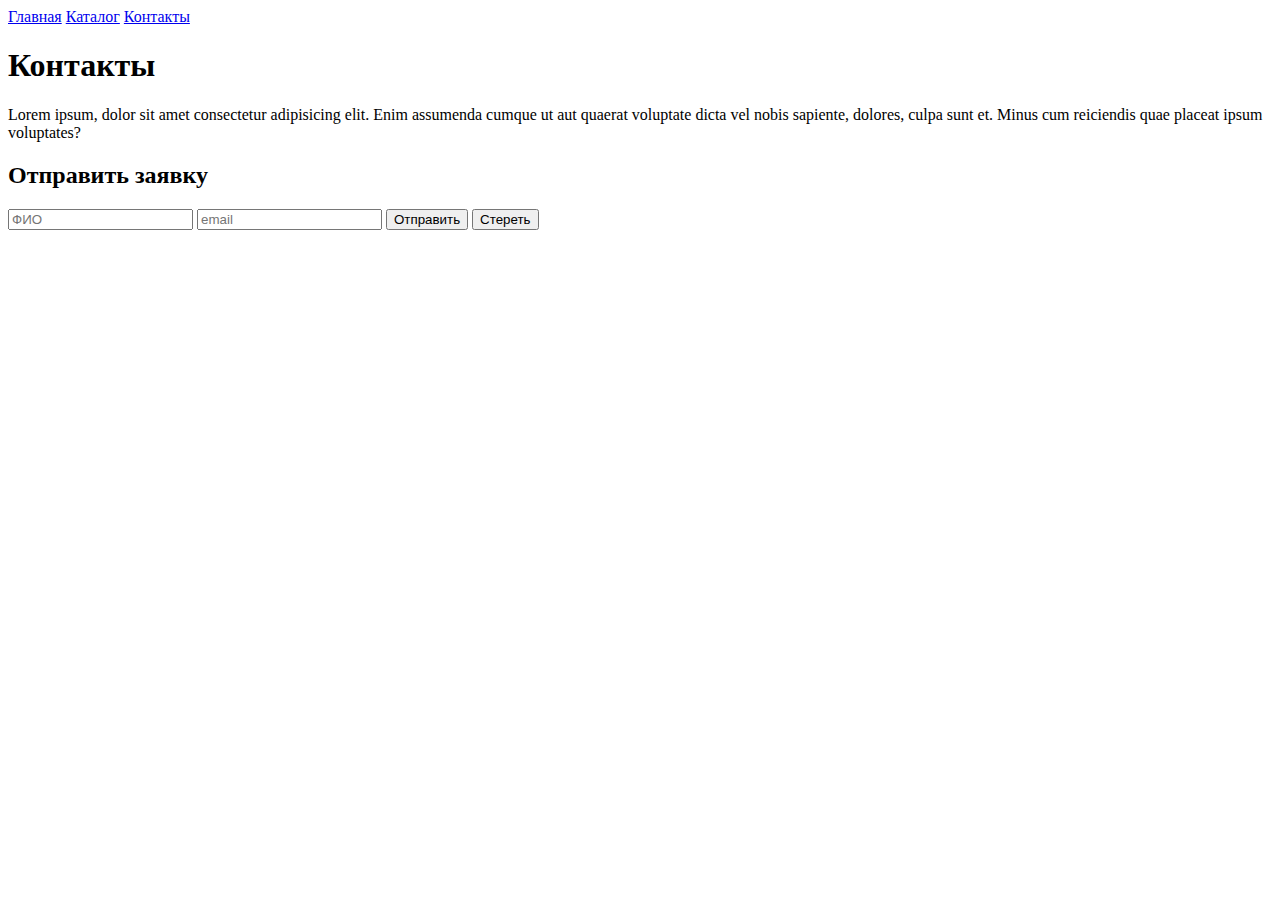
<file: Task_1/contacts.html>
<!DOCTYPE html>
<html lang="en">
<head>
    <meta charset="UTF-8">
    <meta name="viewport" content="width=device-width, initial-scale=1.0">
    <title>Document</title>
</head>
<body>
    <a href="index.html">Главная</a>
    <a href="catalog/index.html">Каталог</a>
    <a href="contacts.html">Контакты</a>
    <h1>Контакты</h1>
    <p>Lorem ipsum, dolor sit amet consectetur adipisicing elit. Enim assumenda cumque ut aut quaerat voluptate dicta vel nobis sapiente, dolores, culpa sunt et. Minus cum reiciendis quae placeat ipsum voluptates?</p>
    <h2>Отправить заявку</h2>
    <form action="">
        <input type="text" placeholder="ФИО">
        <input type="email" placeholder="email" pattern="+@+.+">
        <button type="submit">Отправить</button>
        <button type="reset">Стереть</button>
    </form>    
</body>
</html>
</file>
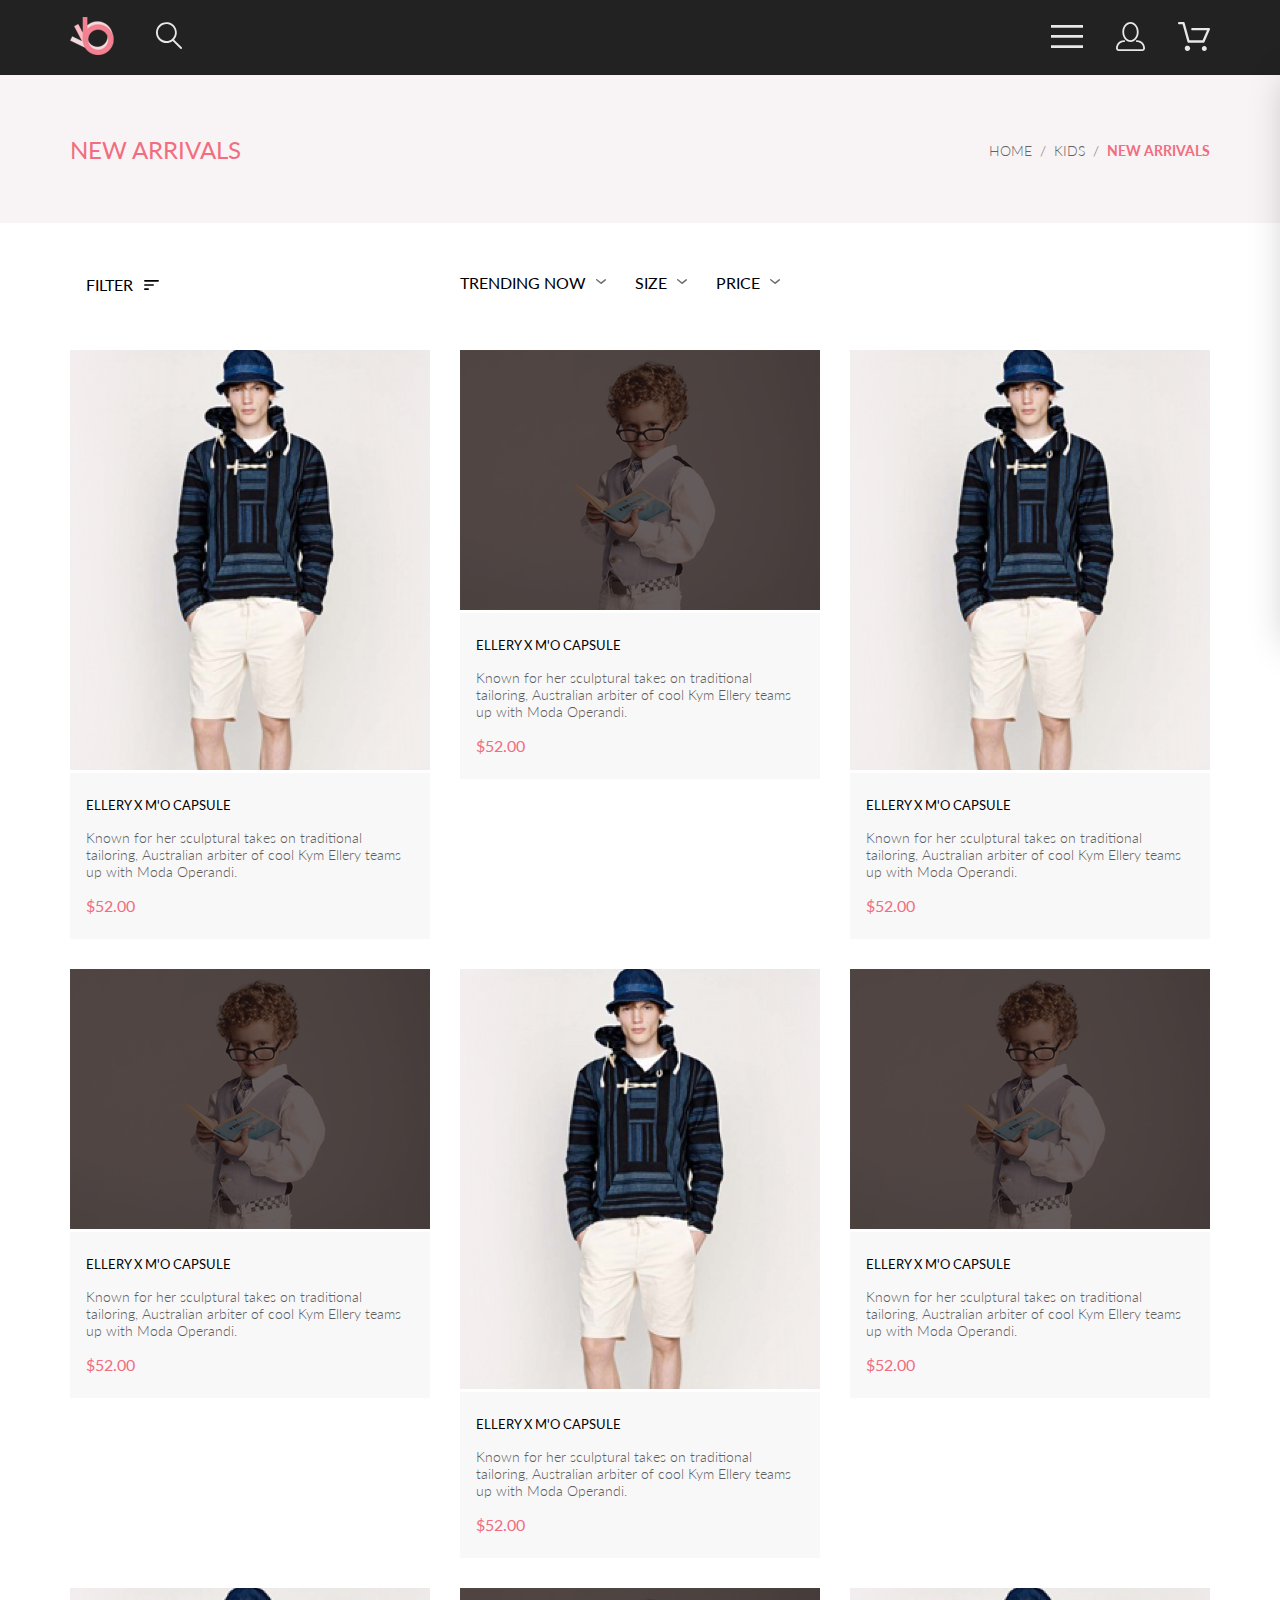
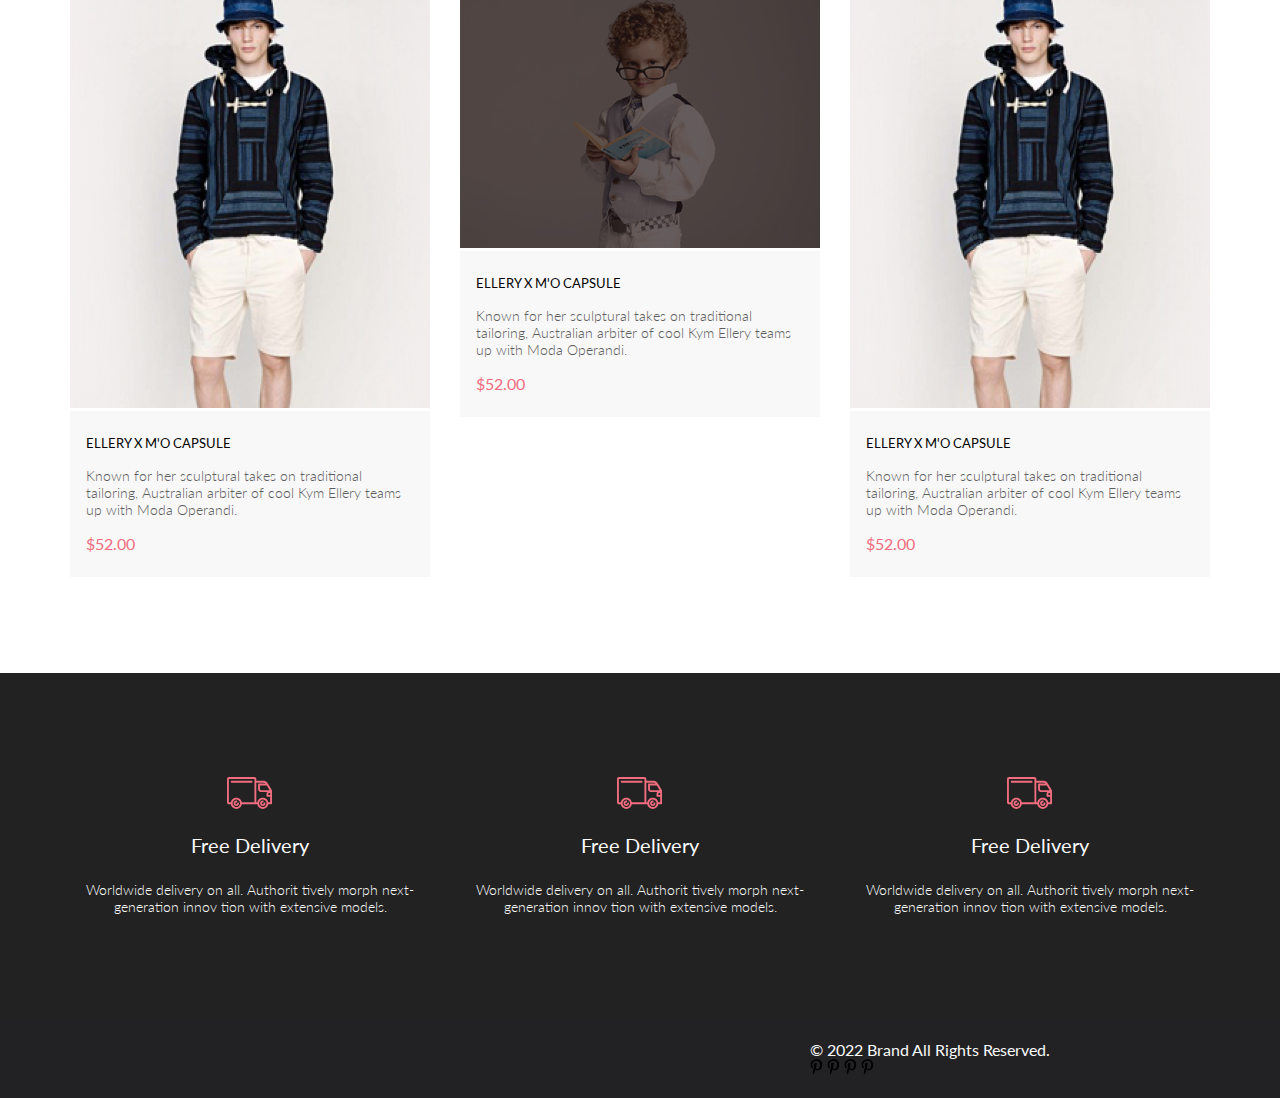
<file: Task_10/pages/catalog_kids.html>
<!DOCTYPE html>
<html lang="en">

<head>
    <link rel="preconnect" href="https://fonts.googleapis.com">
    <link rel="preconnect" href="https://fonts.gstatic.com" crossorigin>
    <link href="https://fonts.googleapis.com/css2?family=Lato:wght@300;400;700;900&display=swap" rel="stylesheet">
    <meta charset="UTF-8">
    <meta http-equiv="X-UA-Compatible" content="IE=edge">
    <meta name="viewport" content="width=device-width, initial-scale=1.0">
    <title>Document</title>
    <link rel="stylesheet" href="../styles/style.css">
</head>

<body>
    <header class="header center">
        <div class="header__left">
            <a href="index.html"><img src="../image/logo.png" alt="logo"></a>
            <a href="#"><img src="../image/search.svg" alt="search"></a>
        </div>
        <nav class="header__right">
            <label for="header__check"><img src="../image/menu.svg" alt="menu"></label>
            <a class="header__link-site" href="registration.html"><img src="../image/reg.svg" alt="reg"></a>
            <a class="header__link-site" href="cart.html"><img src="../image/cart.svg" alt="cart"></a>
        </nav>
        <input class="header__checkbox" id="header__check" type="checkbox">
        <div class="mobile-menu">
            <div class="mobile-menu__link-site">
                <a href="registration.html">
                    <svg width="29" height="29" viewBox="0 0 29 29" fill="none" xmlns="http://www.w3.org/2000/svg">
                        <path
                            d="M14.5 19.937C19 19.937 22.656 15.464 22.656 9.968C22.656 4.472 19 0 14.5 0C13.3631 0.0217413 12.2463 0.303398 11.2351 0.823397C10.2239 1.34339 9.34507 2.08794 8.66602 3C7.12663 4.99573 6.30819 7.45381 6.34399 9.974C6.34399 15.465 10 19.937 14.5 19.937ZM14.5 1.813C18 1.813 20.844 5.472 20.844 9.969C20.844 14.466 17.998 18.125 14.5 18.125C11.002 18.125 8.15603 14.465 8.15503 9.969C8.15403 5.473 11 1.813 14.5 1.813ZM20.844 18.125C20.6036 18.125 20.373 18.2205 20.203 18.3905C20.033 18.5605 19.9375 18.7911 19.9375 19.0315C19.9375 19.2719 20.033 19.5025 20.203 19.6725C20.373 19.8425 20.6036 19.938 20.844 19.938C22.526 19.9399 24.1386 20.6088 25.3279 21.7982C26.5172 22.9875 27.1861 24.6 27.188 26.282C27.1875 26.5221 27.0918 26.7523 26.922 26.9221C26.7522 27.0918 26.5221 27.1875 26.282 27.188H2.71997C2.47985 27.1875 2.24975 27.0918 2.07996 26.9221C1.91016 26.7523 1.81449 26.5221 1.81396 26.282C1.81608 24.6001 2.48517 22.9877 3.67444 21.7985C4.86371 20.6092 6.47608 19.9401 8.15796 19.938C8.39824 19.938 8.62868 19.8425 8.79858 19.6726C8.96849 19.5027 9.06396 19.2723 9.06396 19.032C9.06396 18.7917 8.96849 18.5613 8.79858 18.3914C8.62868 18.2215 8.39824 18.126 8.15796 18.126C5.99541 18.1279 3.92201 18.9875 2.39258 20.5164C0.863144 22.0453 0.00264777 24.1185 0 26.281C0.000794067 27.0019 0.287502 27.693 0.797241 28.2027C1.30698 28.7125 1.99811 28.9992 2.71899 29H26.282C27.0027 28.9989 27.6936 28.7121 28.2031 28.2024C28.7126 27.6927 28.9992 27.0017 29 26.281C28.9974 24.1187 28.1372 22.0457 26.6083 20.5168C25.0793 18.9878 23.0063 18.1276 20.844 18.125Z"
                            fill="black" />
                    </svg>
                </a>
                <a href="cart.html">
                    <svg width="32" height="29" viewBox="0 0 32 29" fill="none" xmlns="http://www.w3.org/2000/svg">
                        <path
                            d="M26.2009 29C25.5532 28.9738 24.9415 28.6948 24.4972 28.2227C24.0529 27.7506 23.8114 27.1232 23.8245 26.475C23.8376 25.8269 24.1043 25.2097 24.5673 24.7559C25.0303 24.3022 25.6527 24.048 26.301 24.048C26.9493 24.048 27.5717 24.3022 28.0347 24.7559C28.4977 25.2097 28.7644 25.8269 28.7775 26.475C28.7906 27.1232 28.549 27.7506 28.1047 28.2227C27.6604 28.6948 27.0488 28.9738 26.401 29H26.2009ZM6.75293 26.32C6.75293 25.79 6.91011 25.2718 7.20459 24.8311C7.49907 24.3904 7.91764 24.0469 8.40735 23.844C8.89705 23.6412 9.43594 23.5881 9.95581 23.6915C10.4757 23.7949 10.9532 24.0502 11.328 24.425C11.7028 24.7998 11.9581 25.2773 12.0615 25.7972C12.1649 26.317 12.1118 26.8559 11.9089 27.3456C11.7061 27.8353 11.3626 28.2539 10.9219 28.5483C10.4812 28.8428 9.96304 29 9.43298 29C9.08087 29.0003 8.73212 28.9311 8.40674 28.7966C8.08136 28.662 7.78569 28.4646 7.53662 28.2158C7.28755 27.9669 7.09001 27.6713 6.9552 27.3461C6.82039 27.0208 6.75098 26.6721 6.75098 26.32H6.75293ZM10.553 20.686C10.2935 20.6868 10.0409 20.6024 9.83411 20.4457C9.62727 20.2891 9.47758 20.0689 9.40796 19.819L4.57495 2.36401H1.18201C0.868521 2.36401 0.567859 2.23947 0.346191 2.01781C0.124523 1.79614 0 1.49549 0 1.18201C0 0.868519 0.124523 0.567873 0.346191 0.346205C0.567859 0.124537 0.868521 5.81268e-06 1.18201 5.81268e-06H5.46301C5.7225 -0.00080736 5.97504 0.0837201 6.18176 0.240568C6.38848 0.397416 6.53784 0.617884 6.60693 0.868006L11.4399 18.323H24.6179L29.001 8.27501H14.401C14.2428 8.27961 14.0854 8.25242 13.9379 8.19507C13.7904 8.13771 13.6559 8.05134 13.5424 7.94108C13.4288 7.83082 13.3386 7.69891 13.277 7.55315C13.2154 7.40739 13.1836 7.25075 13.1836 7.0925C13.1836 6.93426 13.2154 6.77762 13.277 6.63186C13.3386 6.4861 13.4288 6.35419 13.5424 6.24393C13.6559 6.13367 13.7904 6.0473 13.9379 5.98994C14.0854 5.93259 14.2428 5.90541 14.401 5.91001H30.814C31.0097 5.90996 31.2022 5.95866 31.3744 6.05172C31.5465 6.14478 31.6928 6.27926 31.7999 6.44301C31.9078 6.60729 31.9734 6.79569 31.9908 6.99145C32.0083 7.18721 31.9771 7.38424 31.9 7.565L26.495 19.977C26.4026 20.1876 26.251 20.3668 26.0585 20.4927C25.866 20.6186 25.641 20.6858 25.411 20.686H10.553Z"
                            fill="black" />
                    </svg>

                </a>
            </div>
            <h3 class="mobile-menu__heading">MENU</h3>
            <div class="mobile-menu__box">
                <div class="mobile-menu__item">
                    <a href="catalog_man.html" class="mobile-menu__title">MAN</a>
                    <ul class="mobile-menu__list">
                        <li><a class="mobile-menu__link" href="#">Accessories</a></li>
                        <li><a class="mobile-menu__link" href="#">Bags</a></li>
                        <li><a class="mobile-menu__link" href="#">Denim</a></li>
                        <li><a class="mobile-menu__link" href="#">T-Shirts</a></li>
                    </ul>
                </div>
                <div class="mobile-menu__item">
                    <a href="catalog_woman.html" class="mobile-menu__title">WOMAN</a>
                    <ul class="mobile-menu__list">
                        <li><a class="mobile-menu__link" href="">Accessories</a></li>
                        <li><a class="mobile-menu__link" href="">Bags</a></li>
                        <li><a class="mobile-menu__link" href="">Denim</a></li>
                        <li><a class="mobile-menu__link" href="">T-Shirts</a></li>
                    </ul>
                </div>
                <div class="mobile-menu__item">
                    <a href="catalog_kids.html" class="mobile-menu__title">KIDS</a>
                    <ul class="mobile-menu__list">
                        <li><a class="mobile-menu__link" href="">Accessories</a></li>
                        <li><a class="mobile-menu__link" href="">Bags</a></li>
                        <li><a class="mobile-menu__link" href="">Denim</a></li>
                        <li><a class="mobile-menu__link" href="">T-Shirts</a></li>
                    </ul>
                </div>
            </div>
        </div>
    </header>
    <section class="head center">
        <h2 class="head__heading">NEW ARRIVALS </h2>
        <div class="breadcrumb">
            <div class="breadcrumb__box-link"><a class="breadcrumb__link" href="index.html">HOME</a></div>
            <div class="breadcrumb__box-link"><a class="breadcrumb__link" href="#">KIDS</a></div>
            <div class="breadcrumb__box-link"><a class="breadcrumb__link" href="#">NEW ARRIVALS</a></div>
        </div>
    </section>
    <div class="filter-sort center">
        <div class="filter-box">
            <details class="filter">
                <summary class="filter__summary">FILTER <svg class="filter__img" width="15" height="10" viewBox="0 0 15 10" fill="none" xmlns="http://www.w3.org/2000/svg">
                    <path d="M0.833333 10H4.16667C4.625 10 5 9.625 5 9.16667C5 8.70833 4.625 8.33333 4.16667 8.33333H0.833333C0.375 8.33333 0 8.70833 0 9.16667C0 9.625 0.375 10 0.833333 10ZM0 0.833333C0 1.29167 0.375 1.66667 0.833333 1.66667H14.1667C14.625 1.66667 15 1.29167 15 0.833333C15 0.375 14.625 0 14.1667 0H0.833333C0.375 0 0 0.375 0 0.833333ZM0.833333 5.83333H9.16667C9.625 5.83333 10 5.45833 10 5C10 4.54167 9.625 4.16667 9.16667 4.16667H0.833333C0.375 4.16667 0 4.54167 0 5C0 5.45833 0.375 5.83333 0.833333 5.83333Z" fill="black"/>
                    </svg>
                </summary>
                <div class="filter__content">
                    <details class="filter__category" open>
                        <summary class="filter__category-summary">CATEGORY</summary>
                        <div class="filter__box">
                            <a class="filter__link">Accessories</a>
                            <a class="filter__link">Bags</a>
                            <a class="filter__link">Denim</a>
                            <a class="filter__link">Hoodies & Sweatshirts</a>
                            <a class="filter__link">Jackets & Coats</a>
                            <a class="filter__link">Polos</a>
                            <a class="filter__link">Shirts</a>
                            <a class="filter__link">Shoes</a>
                            <a class="filter__link">Sweaters & Knits</a>
                            <a class="filter__link">T-Shirts</a>
                            <a class="filter__link">Tanks</a>
                        </div>
                    </details>
                    <details class="filter__category">
                        <summary class="filter__category-summary">BRAND</summary>
                        <div class="filter__box">
                            <a class="filter__link">Accessories</a>
                            <a class="filter__link">Bags</a>
                            <a class="filter__link">Denim</a>
                            <a class="filter__link">Hoodies & Sweatshirts</a>
                            <a class="filter__link">Jackets & Coats</a>
                            <a class="filter__link">Polos</a>
                            <a class="filter__link">Shirts</a>
                            <a class="filter__link">Shoes</a>
                            <a class="filter__link">Sweaters & Knits</a>
                            <a class="filter__link">T-Shirts</a>
                            <a class="filter__link">Tanks</a>
                        </div>
                    </details>
                    <details class="filter__category">
                        <summary class="filter__category-summary">DESIGN</summary>
                        <div class="filter__box">
                            <a class="filter__link">Accessories</a>
                            <a class="filter__link">Bags</a>
                            <a class="filter__link">Denim</a>
                            <a class="filter__link">Hoodies & Sweatshirts</a>
                            <a class="filter__link">Jackets & Coats</a>
                            <a class="filter__link">Polos</a>
                            <a class="filter__link">Shirts</a>
                            <a class="filter__link">Shoes</a>
                            <a class="filter__link">Sweaters & Knits</a>
                            <a class="filter__link">T-Shirts</a>
                            <a class="filter__link">Tanks</a>
                        </div>
                    </details>
                </div>
            </details>
        </div>
        <div class="sort">
            <details class="sort__details">
                <summary class="sort__summary">TRENDING NOW <svg width="11" height="6" viewBox="0 0 11 6" fill="none" xmlns="http://www.w3.org/2000/svg">
                    <path d="M5.00214 5.00214C4.83521 5.00247 4.67343 4.94433 4.54488 4.83782L0.258102 1.2655C0.112196 1.14422 0.0204417 0.969958 0.00302325 0.781035C-0.0143952 0.592112 0.0439493 0.404007 0.165221 0.258101C0.286493 0.112196 0.460759 0.0204417 0.649682 0.00302327C0.838605 -0.0143952 1.02671 0.043949 1.17262 0.165221L5.00214 3.36602L8.83167 0.279536C8.90475 0.220188 8.98884 0.175869 9.0791 0.149125C9.16937 0.122382 9.26403 0.113741 9.35764 0.1237C9.45126 0.133659 9.54198 0.162021 9.6246 0.207156C9.70722 0.252292 9.7801 0.313311 9.83906 0.386705C9.90449 0.460167 9.95405 0.546351 9.98462 0.639855C10.0152 0.733359 10.0261 0.83217 10.0167 0.930097C10.0073 1.02802 9.97784 1.12296 9.93005 1.20895C9.88227 1.29494 9.81723 1.37013 9.73904 1.42982L5.45225 4.88068C5.32002 4.97036 5.16154 5.01312 5.00214 5.00214Z" fill="#6F6E6E"/>
                    </svg>
                </summary>
                <div class="sort__content">

                </div>
            </details>
            <details class="sort__details">
                <summary class="sort__summary">SIZE <svg width="11" height="6" viewBox="0 0 11 6" fill="none" xmlns="http://www.w3.org/2000/svg">
                    <path d="M5.00214 5.00214C4.83521 5.00247 4.67343 4.94433 4.54488 4.83782L0.258102 1.2655C0.112196 1.14422 0.0204417 0.969958 0.00302325 0.781035C-0.0143952 0.592112 0.0439493 0.404007 0.165221 0.258101C0.286493 0.112196 0.460759 0.0204417 0.649682 0.00302327C0.838605 -0.0143952 1.02671 0.043949 1.17262 0.165221L5.00214 3.36602L8.83167 0.279536C8.90475 0.220188 8.98884 0.175869 9.0791 0.149125C9.16937 0.122382 9.26403 0.113741 9.35764 0.1237C9.45126 0.133659 9.54198 0.162021 9.6246 0.207156C9.70722 0.252292 9.7801 0.313311 9.83906 0.386705C9.90449 0.460167 9.95405 0.546351 9.98462 0.639855C10.0152 0.733359 10.0261 0.83217 10.0167 0.930097C10.0073 1.02802 9.97784 1.12296 9.93005 1.20895C9.88227 1.29494 9.81723 1.37013 9.73904 1.42982L5.45225 4.88068C5.32002 4.97036 5.16154 5.01312 5.00214 5.00214Z" fill="#6F6E6E"/>
                    </svg></summary>
                <div class="sort__content">
                    <label class="sort__label">
                        <input type="checkbox" name="" id=""> <span>XS</span>
                    </label>
                    <label class="sort__label">
                        <input type="checkbox" name="" id=""> <span>S</span>
                    </label>
                    <label class="sort__label">
                        <input type="checkbox" name="" id=""> <span>M</span>
                    </label>
                    <label class="sort__label">
                        <input type="checkbox" name="" id=""> <span>L</span>
                    </label>
                </div>
            </details>
            <details class="sort__details">
                <summary class="sort__summary">PRICE <svg width="11" height="6" viewBox="0 0 11 6" fill="none" xmlns="http://www.w3.org/2000/svg">
                    <path d="M5.00214 5.00214C4.83521 5.00247 4.67343 4.94433 4.54488 4.83782L0.258102 1.2655C0.112196 1.14422 0.0204417 0.969958 0.00302325 0.781035C-0.0143952 0.592112 0.0439493 0.404007 0.165221 0.258101C0.286493 0.112196 0.460759 0.0204417 0.649682 0.00302327C0.838605 -0.0143952 1.02671 0.043949 1.17262 0.165221L5.00214 3.36602L8.83167 0.279536C8.90475 0.220188 8.98884 0.175869 9.0791 0.149125C9.16937 0.122382 9.26403 0.113741 9.35764 0.1237C9.45126 0.133659 9.54198 0.162021 9.6246 0.207156C9.70722 0.252292 9.7801 0.313311 9.83906 0.386705C9.90449 0.460167 9.95405 0.546351 9.98462 0.639855C10.0152 0.733359 10.0261 0.83217 10.0167 0.930097C10.0073 1.02802 9.97784 1.12296 9.93005 1.20895C9.88227 1.29494 9.81723 1.37013 9.73904 1.42982L5.45225 4.88068C5.32002 4.97036 5.16154 5.01312 5.00214 5.00214Z" fill="#6F6E6E"/>
                    </svg></summary>
                <div class="sort__content">
                    <label class="sort__label">
                        <input type="checkbox" name="" id=""> <span>XS</span>
                    </label>
                    <label class="sort__label">
                        <input type="checkbox" name="" id=""> <span>S</span>
                    </label>
                    <label class="sort__label">
                        <input type="checkbox" name="" id=""> <span>M</span>
                    </label>
                    <label class="sort__label">
                        <input type="checkbox" name="" id=""> <span>L</span>
                    </label>
                </div>
            </details>
        </div>
    </div>
    <section class="product-box center">
        <div class="product-box__content">
            <div class="product">
                <img class="product__img" src="../image/product3.jpg" alt="">
                <div class="product__content">
                    <a href="product.html" class="product__heading">ELLERY X M'O CAPSULE</a>
                    <p class="product__text">Known for her sculptural takes on traditional tailoring, Australian arbiter of cool Kym Ellery teams up with Moda Operandi.</p>
                    <p class="product__price">$52.00</p>
                </div>
                <a href="#" class="product__add"><svg width="27" height="25" viewBox="0 0 27 25" fill="none" xmlns="http://www.w3.org/2000/svg">
                    <path d="M21.9509 23.2667H21.8386C21.2294 23.2667 20.7177 22.7671 20.6735 22.1294C20.629 21.4607 21.1175 20.8785 21.7626 20.8346C21.788 20.8329 21.8145 20.832 21.8405 20.832C22.4575 20.832 22.9743 21.3219 23.0201 21.9487C23.0319 22.1971 22.9914 22.5514 22.736 22.8439L22.73 22.8507L22.7242 22.8575C22.5275 23.0912 22.2607 23.2321 21.9509 23.2667ZM8.21887 23.2604C7.5683 23.2604 7.03906 22.7174 7.03906 22.05C7.03906 21.3832 7.5683 20.8406 8.21887 20.8406C8.86945 20.8406 9.39868 21.3832 9.39868 22.05C9.39868 22.7174 8.86945 23.2604 8.21887 23.2604Z" fill="white"/>
                    <path d="M21.876 22.2662C21.921 22.2549 21.9423 22.2339 21.96 22.2129C21.9678 22.2037 21.9756 22.1946 21.9835 22.1855C22.02 22.1438 22.0233 22.0553 22.0224 22.0105C22.0092 21.9044 21.9185 21.8315 21.8412 21.8315C21.8375 21.8315 21.8336 21.8317 21.8312 21.8318C21.7531 21.8372 21.6653 21.9409 21.6719 22.0625C21.6813 22.1793 21.7675 22.2662 21.8392 22.2662H21.876ZM8.21954 22.2599C8.31873 22.2599 8.39935 22.1655 8.39935 22.0496C8.39935 21.9341 8.31873 21.8401 8.21954 21.8401C8.12042 21.8401 8.03973 21.9341 8.03973 22.0496C8.03973 22.1655 8.12042 22.2599 8.21954 22.2599ZM21.9995 24.2662C21.9517 24.2662 21.8878 24.2662 21.8392 24.2662C20.7017 24.2662 19.7567 23.3545 19.6765 22.198C19.5964 20.9929 20.4937 19.9183 21.6953 19.8364C21.7441 19.8331 21.7928 19.8315 21.8412 19.8315C22.9799 19.8315 23.9413 20.7324 24.019 21.8884C24.0505 22.4915 23.8741 23.0612 23.4898 23.5012C23.1055 23.9575 22.5764 24.2177 21.9995 24.2662ZM8.21954 24.2599C7.01532 24.2599 6.03973 23.2709 6.03973 22.0496C6.03973 20.8291 7.01532 19.8401 8.21954 19.8401C9.42371 19.8401 10.3994 20.8291 10.3994 22.0496C10.3994 23.2709 9.42371 24.2599 8.21954 24.2599ZM21.1984 17.3938H9.13306C8.70013 17.3938 8.31586 17.1005 8.20331 16.6775L4.27753 2.24768H1.52173C0.993408 2.24768 0.560547 1.80859 0.560547 1.27039C0.560547 0.733032 0.993408 0.292969 1.52173 0.292969H4.99933C5.43134 0.292969 5.81561 0.586304 5.9281 1.01025L9.85394 15.4391H20.5576L24.1144 7.13379H12.2578C11.7286 7.13379 11.2957 6.69373 11.2957 6.15649C11.2957 5.61914 11.7286 5.17908 12.2578 5.17908H25.5886C25.9091 5.17908 26.2141 5.34192 26.3896 5.61914C26.566 5.89539 26.5984 6.23743 26.4697 6.547L22.0795 16.807C21.9193 17.1653 21.5827 17.3938 21.1984 17.3938Z" fill="white"/>
                    <path d="M21.876 22.2662C21.921 22.2549 21.9423 22.2339 21.96 22.2129C21.9678 22.2037 21.9756 22.1946 21.9835 22.1855C22.02 22.1438 22.0233 22.0553 22.0224 22.0105C22.0092 21.9044 21.9185 21.8315 21.8412 21.8315C21.8375 21.8315 21.8336 21.8317 21.8312 21.8318C21.7531 21.8372 21.6653 21.9409 21.6719 22.0625C21.6813 22.1793 21.7675 22.2662 21.8392 22.2662H21.876ZM8.21954 22.2599C8.31873 22.2599 8.39935 22.1655 8.39935 22.0496C8.39935 21.9341 8.31873 21.8401 8.21954 21.8401C8.12042 21.8401 8.03973 21.9341 8.03973 22.0496C8.03973 22.1655 8.12042 22.2599 8.21954 22.2599ZM21.9995 24.2662C21.9517 24.2662 21.8878 24.2662 21.8392 24.2662C20.7017 24.2662 19.7567 23.3545 19.6765 22.198C19.5964 20.9929 20.4937 19.9183 21.6953 19.8364C21.7441 19.8331 21.7928 19.8315 21.8412 19.8315C22.9799 19.8315 23.9413 20.7324 24.019 21.8884C24.0505 22.4915 23.8741 23.0612 23.4898 23.5012C23.1055 23.9575 22.5764 24.2177 21.9995 24.2662ZM8.21954 24.2599C7.01532 24.2599 6.03973 23.2709 6.03973 22.0496C6.03973 20.8291 7.01532 19.8401 8.21954 19.8401C9.42371 19.8401 10.3994 20.8291 10.3994 22.0496C10.3994 23.2709 9.42371 24.2599 8.21954 24.2599ZM21.1984 17.3938H9.13306C8.70013 17.3938 8.31586 17.1005 8.20331 16.6775L4.27753 2.24768H1.52173C0.993408 2.24768 0.560547 1.80859 0.560547 1.27039C0.560547 0.733032 0.993408 0.292969 1.52173 0.292969H4.99933C5.43134 0.292969 5.81561 0.586304 5.9281 1.01025L9.85394 15.4391H20.5576L24.1144 7.13379H12.2578C11.7286 7.13379 11.2957 6.69373 11.2957 6.15649C11.2957 5.61914 11.7286 5.17908 12.2578 5.17908H25.5886C25.9091 5.17908 26.2141 5.34192 26.3896 5.61914C26.566 5.89539 26.5984 6.23743 26.4697 6.547L22.0795 16.807C21.9193 17.1653 21.5827 17.3938 21.1984 17.3938Z" fill="white"/>
                    </svg>
                    Add to Cart</a>
            </div>
            <div class="product">
                <img class="product__img" src="../image/si3.jpg" alt="">
                <div class="product__content">
                    <a href="product.html" class="product__heading">ELLERY X M'O CAPSULE</a>
                    <p class="product__text">Known for her sculptural takes on traditional tailoring, Australian arbiter of cool Kym Ellery teams up with Moda Operandi.</p>
                    <p class="product__price">$52.00</p>
                </div>
                <a href="#" class="product__add"><svg width="27" height="25" viewBox="0 0 27 25" fill="none" xmlns="http://www.w3.org/2000/svg">
                    <path d="M21.9509 23.2667H21.8386C21.2294 23.2667 20.7177 22.7671 20.6735 22.1294C20.629 21.4607 21.1175 20.8785 21.7626 20.8346C21.788 20.8329 21.8145 20.832 21.8405 20.832C22.4575 20.832 22.9743 21.3219 23.0201 21.9487C23.0319 22.1971 22.9914 22.5514 22.736 22.8439L22.73 22.8507L22.7242 22.8575C22.5275 23.0912 22.2607 23.2321 21.9509 23.2667ZM8.21887 23.2604C7.5683 23.2604 7.03906 22.7174 7.03906 22.05C7.03906 21.3832 7.5683 20.8406 8.21887 20.8406C8.86945 20.8406 9.39868 21.3832 9.39868 22.05C9.39868 22.7174 8.86945 23.2604 8.21887 23.2604Z" fill="white"/>
                    <path d="M21.876 22.2662C21.921 22.2549 21.9423 22.2339 21.96 22.2129C21.9678 22.2037 21.9756 22.1946 21.9835 22.1855C22.02 22.1438 22.0233 22.0553 22.0224 22.0105C22.0092 21.9044 21.9185 21.8315 21.8412 21.8315C21.8375 21.8315 21.8336 21.8317 21.8312 21.8318C21.7531 21.8372 21.6653 21.9409 21.6719 22.0625C21.6813 22.1793 21.7675 22.2662 21.8392 22.2662H21.876ZM8.21954 22.2599C8.31873 22.2599 8.39935 22.1655 8.39935 22.0496C8.39935 21.9341 8.31873 21.8401 8.21954 21.8401C8.12042 21.8401 8.03973 21.9341 8.03973 22.0496C8.03973 22.1655 8.12042 22.2599 8.21954 22.2599ZM21.9995 24.2662C21.9517 24.2662 21.8878 24.2662 21.8392 24.2662C20.7017 24.2662 19.7567 23.3545 19.6765 22.198C19.5964 20.9929 20.4937 19.9183 21.6953 19.8364C21.7441 19.8331 21.7928 19.8315 21.8412 19.8315C22.9799 19.8315 23.9413 20.7324 24.019 21.8884C24.0505 22.4915 23.8741 23.0612 23.4898 23.5012C23.1055 23.9575 22.5764 24.2177 21.9995 24.2662ZM8.21954 24.2599C7.01532 24.2599 6.03973 23.2709 6.03973 22.0496C6.03973 20.8291 7.01532 19.8401 8.21954 19.8401C9.42371 19.8401 10.3994 20.8291 10.3994 22.0496C10.3994 23.2709 9.42371 24.2599 8.21954 24.2599ZM21.1984 17.3938H9.13306C8.70013 17.3938 8.31586 17.1005 8.20331 16.6775L4.27753 2.24768H1.52173C0.993408 2.24768 0.560547 1.80859 0.560547 1.27039C0.560547 0.733032 0.993408 0.292969 1.52173 0.292969H4.99933C5.43134 0.292969 5.81561 0.586304 5.9281 1.01025L9.85394 15.4391H20.5576L24.1144 7.13379H12.2578C11.7286 7.13379 11.2957 6.69373 11.2957 6.15649C11.2957 5.61914 11.7286 5.17908 12.2578 5.17908H25.5886C25.9091 5.17908 26.2141 5.34192 26.3896 5.61914C26.566 5.89539 26.5984 6.23743 26.4697 6.547L22.0795 16.807C21.9193 17.1653 21.5827 17.3938 21.1984 17.3938Z" fill="white"/>
                    <path d="M21.876 22.2662C21.921 22.2549 21.9423 22.2339 21.96 22.2129C21.9678 22.2037 21.9756 22.1946 21.9835 22.1855C22.02 22.1438 22.0233 22.0553 22.0224 22.0105C22.0092 21.9044 21.9185 21.8315 21.8412 21.8315C21.8375 21.8315 21.8336 21.8317 21.8312 21.8318C21.7531 21.8372 21.6653 21.9409 21.6719 22.0625C21.6813 22.1793 21.7675 22.2662 21.8392 22.2662H21.876ZM8.21954 22.2599C8.31873 22.2599 8.39935 22.1655 8.39935 22.0496C8.39935 21.9341 8.31873 21.8401 8.21954 21.8401C8.12042 21.8401 8.03973 21.9341 8.03973 22.0496C8.03973 22.1655 8.12042 22.2599 8.21954 22.2599ZM21.9995 24.2662C21.9517 24.2662 21.8878 24.2662 21.8392 24.2662C20.7017 24.2662 19.7567 23.3545 19.6765 22.198C19.5964 20.9929 20.4937 19.9183 21.6953 19.8364C21.7441 19.8331 21.7928 19.8315 21.8412 19.8315C22.9799 19.8315 23.9413 20.7324 24.019 21.8884C24.0505 22.4915 23.8741 23.0612 23.4898 23.5012C23.1055 23.9575 22.5764 24.2177 21.9995 24.2662ZM8.21954 24.2599C7.01532 24.2599 6.03973 23.2709 6.03973 22.0496C6.03973 20.8291 7.01532 19.8401 8.21954 19.8401C9.42371 19.8401 10.3994 20.8291 10.3994 22.0496C10.3994 23.2709 9.42371 24.2599 8.21954 24.2599ZM21.1984 17.3938H9.13306C8.70013 17.3938 8.31586 17.1005 8.20331 16.6775L4.27753 2.24768H1.52173C0.993408 2.24768 0.560547 1.80859 0.560547 1.27039C0.560547 0.733032 0.993408 0.292969 1.52173 0.292969H4.99933C5.43134 0.292969 5.81561 0.586304 5.9281 1.01025L9.85394 15.4391H20.5576L24.1144 7.13379H12.2578C11.7286 7.13379 11.2957 6.69373 11.2957 6.15649C11.2957 5.61914 11.7286 5.17908 12.2578 5.17908H25.5886C25.9091 5.17908 26.2141 5.34192 26.3896 5.61914C26.566 5.89539 26.5984 6.23743 26.4697 6.547L22.0795 16.807C21.9193 17.1653 21.5827 17.3938 21.1984 17.3938Z" fill="white"/>
                    </svg>
                    Add to Cart</a>
            </div>
            <div class="product">
                <img class="product__img" src="../image/product3.jpg" alt="">
                <div class="product__content">
                    <a href="product.html" class="product__heading">ELLERY X M'O CAPSULE</a>
                    <p class="product__text">Known for her sculptural takes on traditional tailoring, Australian arbiter of cool Kym Ellery teams up with Moda Operandi.</p>
                    <p class="product__price">$52.00</p>
                </div>
                <a href="#" class="product__add"><svg width="27" height="25" viewBox="0 0 27 25" fill="none" xmlns="http://www.w3.org/2000/svg">
                    <path d="M21.9509 23.2667H21.8386C21.2294 23.2667 20.7177 22.7671 20.6735 22.1294C20.629 21.4607 21.1175 20.8785 21.7626 20.8346C21.788 20.8329 21.8145 20.832 21.8405 20.832C22.4575 20.832 22.9743 21.3219 23.0201 21.9487C23.0319 22.1971 22.9914 22.5514 22.736 22.8439L22.73 22.8507L22.7242 22.8575C22.5275 23.0912 22.2607 23.2321 21.9509 23.2667ZM8.21887 23.2604C7.5683 23.2604 7.03906 22.7174 7.03906 22.05C7.03906 21.3832 7.5683 20.8406 8.21887 20.8406C8.86945 20.8406 9.39868 21.3832 9.39868 22.05C9.39868 22.7174 8.86945 23.2604 8.21887 23.2604Z" fill="white"/>
                    <path d="M21.876 22.2662C21.921 22.2549 21.9423 22.2339 21.96 22.2129C21.9678 22.2037 21.9756 22.1946 21.9835 22.1855C22.02 22.1438 22.0233 22.0553 22.0224 22.0105C22.0092 21.9044 21.9185 21.8315 21.8412 21.8315C21.8375 21.8315 21.8336 21.8317 21.8312 21.8318C21.7531 21.8372 21.6653 21.9409 21.6719 22.0625C21.6813 22.1793 21.7675 22.2662 21.8392 22.2662H21.876ZM8.21954 22.2599C8.31873 22.2599 8.39935 22.1655 8.39935 22.0496C8.39935 21.9341 8.31873 21.8401 8.21954 21.8401C8.12042 21.8401 8.03973 21.9341 8.03973 22.0496C8.03973 22.1655 8.12042 22.2599 8.21954 22.2599ZM21.9995 24.2662C21.9517 24.2662 21.8878 24.2662 21.8392 24.2662C20.7017 24.2662 19.7567 23.3545 19.6765 22.198C19.5964 20.9929 20.4937 19.9183 21.6953 19.8364C21.7441 19.8331 21.7928 19.8315 21.8412 19.8315C22.9799 19.8315 23.9413 20.7324 24.019 21.8884C24.0505 22.4915 23.8741 23.0612 23.4898 23.5012C23.1055 23.9575 22.5764 24.2177 21.9995 24.2662ZM8.21954 24.2599C7.01532 24.2599 6.03973 23.2709 6.03973 22.0496C6.03973 20.8291 7.01532 19.8401 8.21954 19.8401C9.42371 19.8401 10.3994 20.8291 10.3994 22.0496C10.3994 23.2709 9.42371 24.2599 8.21954 24.2599ZM21.1984 17.3938H9.13306C8.70013 17.3938 8.31586 17.1005 8.20331 16.6775L4.27753 2.24768H1.52173C0.993408 2.24768 0.560547 1.80859 0.560547 1.27039C0.560547 0.733032 0.993408 0.292969 1.52173 0.292969H4.99933C5.43134 0.292969 5.81561 0.586304 5.9281 1.01025L9.85394 15.4391H20.5576L24.1144 7.13379H12.2578C11.7286 7.13379 11.2957 6.69373 11.2957 6.15649C11.2957 5.61914 11.7286 5.17908 12.2578 5.17908H25.5886C25.9091 5.17908 26.2141 5.34192 26.3896 5.61914C26.566 5.89539 26.5984 6.23743 26.4697 6.547L22.0795 16.807C21.9193 17.1653 21.5827 17.3938 21.1984 17.3938Z" fill="white"/>
                    <path d="M21.876 22.2662C21.921 22.2549 21.9423 22.2339 21.96 22.2129C21.9678 22.2037 21.9756 22.1946 21.9835 22.1855C22.02 22.1438 22.0233 22.0553 22.0224 22.0105C22.0092 21.9044 21.9185 21.8315 21.8412 21.8315C21.8375 21.8315 21.8336 21.8317 21.8312 21.8318C21.7531 21.8372 21.6653 21.9409 21.6719 22.0625C21.6813 22.1793 21.7675 22.2662 21.8392 22.2662H21.876ZM8.21954 22.2599C8.31873 22.2599 8.39935 22.1655 8.39935 22.0496C8.39935 21.9341 8.31873 21.8401 8.21954 21.8401C8.12042 21.8401 8.03973 21.9341 8.03973 22.0496C8.03973 22.1655 8.12042 22.2599 8.21954 22.2599ZM21.9995 24.2662C21.9517 24.2662 21.8878 24.2662 21.8392 24.2662C20.7017 24.2662 19.7567 23.3545 19.6765 22.198C19.5964 20.9929 20.4937 19.9183 21.6953 19.8364C21.7441 19.8331 21.7928 19.8315 21.8412 19.8315C22.9799 19.8315 23.9413 20.7324 24.019 21.8884C24.0505 22.4915 23.8741 23.0612 23.4898 23.5012C23.1055 23.9575 22.5764 24.2177 21.9995 24.2662ZM8.21954 24.2599C7.01532 24.2599 6.03973 23.2709 6.03973 22.0496C6.03973 20.8291 7.01532 19.8401 8.21954 19.8401C9.42371 19.8401 10.3994 20.8291 10.3994 22.0496C10.3994 23.2709 9.42371 24.2599 8.21954 24.2599ZM21.1984 17.3938H9.13306C8.70013 17.3938 8.31586 17.1005 8.20331 16.6775L4.27753 2.24768H1.52173C0.993408 2.24768 0.560547 1.80859 0.560547 1.27039C0.560547 0.733032 0.993408 0.292969 1.52173 0.292969H4.99933C5.43134 0.292969 5.81561 0.586304 5.9281 1.01025L9.85394 15.4391H20.5576L24.1144 7.13379H12.2578C11.7286 7.13379 11.2957 6.69373 11.2957 6.15649C11.2957 5.61914 11.7286 5.17908 12.2578 5.17908H25.5886C25.9091 5.17908 26.2141 5.34192 26.3896 5.61914C26.566 5.89539 26.5984 6.23743 26.4697 6.547L22.0795 16.807C21.9193 17.1653 21.5827 17.3938 21.1984 17.3938Z" fill="white"/>
                    </svg>
                    Add to Cart</a>
            </div>
            <div class="product">
                <img class="product__img" src="../image/si3.jpg" alt="">
                <div class="product__content">
                    <a href="product.html" class="product__heading">ELLERY X M'O CAPSULE</a>
                    <p class="product__text">Known for her sculptural takes on traditional tailoring, Australian arbiter of cool Kym Ellery teams up with Moda Operandi.</p>
                    <p class="product__price">$52.00</p>
                </div>
                <a href="#" class="product__add"><svg width="27" height="25" viewBox="0 0 27 25" fill="none" xmlns="http://www.w3.org/2000/svg">
                    <path d="M21.9509 23.2667H21.8386C21.2294 23.2667 20.7177 22.7671 20.6735 22.1294C20.629 21.4607 21.1175 20.8785 21.7626 20.8346C21.788 20.8329 21.8145 20.832 21.8405 20.832C22.4575 20.832 22.9743 21.3219 23.0201 21.9487C23.0319 22.1971 22.9914 22.5514 22.736 22.8439L22.73 22.8507L22.7242 22.8575C22.5275 23.0912 22.2607 23.2321 21.9509 23.2667ZM8.21887 23.2604C7.5683 23.2604 7.03906 22.7174 7.03906 22.05C7.03906 21.3832 7.5683 20.8406 8.21887 20.8406C8.86945 20.8406 9.39868 21.3832 9.39868 22.05C9.39868 22.7174 8.86945 23.2604 8.21887 23.2604Z" fill="white"/>
                    <path d="M21.876 22.2662C21.921 22.2549 21.9423 22.2339 21.96 22.2129C21.9678 22.2037 21.9756 22.1946 21.9835 22.1855C22.02 22.1438 22.0233 22.0553 22.0224 22.0105C22.0092 21.9044 21.9185 21.8315 21.8412 21.8315C21.8375 21.8315 21.8336 21.8317 21.8312 21.8318C21.7531 21.8372 21.6653 21.9409 21.6719 22.0625C21.6813 22.1793 21.7675 22.2662 21.8392 22.2662H21.876ZM8.21954 22.2599C8.31873 22.2599 8.39935 22.1655 8.39935 22.0496C8.39935 21.9341 8.31873 21.8401 8.21954 21.8401C8.12042 21.8401 8.03973 21.9341 8.03973 22.0496C8.03973 22.1655 8.12042 22.2599 8.21954 22.2599ZM21.9995 24.2662C21.9517 24.2662 21.8878 24.2662 21.8392 24.2662C20.7017 24.2662 19.7567 23.3545 19.6765 22.198C19.5964 20.9929 20.4937 19.9183 21.6953 19.8364C21.7441 19.8331 21.7928 19.8315 21.8412 19.8315C22.9799 19.8315 23.9413 20.7324 24.019 21.8884C24.0505 22.4915 23.8741 23.0612 23.4898 23.5012C23.1055 23.9575 22.5764 24.2177 21.9995 24.2662ZM8.21954 24.2599C7.01532 24.2599 6.03973 23.2709 6.03973 22.0496C6.03973 20.8291 7.01532 19.8401 8.21954 19.8401C9.42371 19.8401 10.3994 20.8291 10.3994 22.0496C10.3994 23.2709 9.42371 24.2599 8.21954 24.2599ZM21.1984 17.3938H9.13306C8.70013 17.3938 8.31586 17.1005 8.20331 16.6775L4.27753 2.24768H1.52173C0.993408 2.24768 0.560547 1.80859 0.560547 1.27039C0.560547 0.733032 0.993408 0.292969 1.52173 0.292969H4.99933C5.43134 0.292969 5.81561 0.586304 5.9281 1.01025L9.85394 15.4391H20.5576L24.1144 7.13379H12.2578C11.7286 7.13379 11.2957 6.69373 11.2957 6.15649C11.2957 5.61914 11.7286 5.17908 12.2578 5.17908H25.5886C25.9091 5.17908 26.2141 5.34192 26.3896 5.61914C26.566 5.89539 26.5984 6.23743 26.4697 6.547L22.0795 16.807C21.9193 17.1653 21.5827 17.3938 21.1984 17.3938Z" fill="white"/>
                    <path d="M21.876 22.2662C21.921 22.2549 21.9423 22.2339 21.96 22.2129C21.9678 22.2037 21.9756 22.1946 21.9835 22.1855C22.02 22.1438 22.0233 22.0553 22.0224 22.0105C22.0092 21.9044 21.9185 21.8315 21.8412 21.8315C21.8375 21.8315 21.8336 21.8317 21.8312 21.8318C21.7531 21.8372 21.6653 21.9409 21.6719 22.0625C21.6813 22.1793 21.7675 22.2662 21.8392 22.2662H21.876ZM8.21954 22.2599C8.31873 22.2599 8.39935 22.1655 8.39935 22.0496C8.39935 21.9341 8.31873 21.8401 8.21954 21.8401C8.12042 21.8401 8.03973 21.9341 8.03973 22.0496C8.03973 22.1655 8.12042 22.2599 8.21954 22.2599ZM21.9995 24.2662C21.9517 24.2662 21.8878 24.2662 21.8392 24.2662C20.7017 24.2662 19.7567 23.3545 19.6765 22.198C19.5964 20.9929 20.4937 19.9183 21.6953 19.8364C21.7441 19.8331 21.7928 19.8315 21.8412 19.8315C22.9799 19.8315 23.9413 20.7324 24.019 21.8884C24.0505 22.4915 23.8741 23.0612 23.4898 23.5012C23.1055 23.9575 22.5764 24.2177 21.9995 24.2662ZM8.21954 24.2599C7.01532 24.2599 6.03973 23.2709 6.03973 22.0496C6.03973 20.8291 7.01532 19.8401 8.21954 19.8401C9.42371 19.8401 10.3994 20.8291 10.3994 22.0496C10.3994 23.2709 9.42371 24.2599 8.21954 24.2599ZM21.1984 17.3938H9.13306C8.70013 17.3938 8.31586 17.1005 8.20331 16.6775L4.27753 2.24768H1.52173C0.993408 2.24768 0.560547 1.80859 0.560547 1.27039C0.560547 0.733032 0.993408 0.292969 1.52173 0.292969H4.99933C5.43134 0.292969 5.81561 0.586304 5.9281 1.01025L9.85394 15.4391H20.5576L24.1144 7.13379H12.2578C11.7286 7.13379 11.2957 6.69373 11.2957 6.15649C11.2957 5.61914 11.7286 5.17908 12.2578 5.17908H25.5886C25.9091 5.17908 26.2141 5.34192 26.3896 5.61914C26.566 5.89539 26.5984 6.23743 26.4697 6.547L22.0795 16.807C21.9193 17.1653 21.5827 17.3938 21.1984 17.3938Z" fill="white"/>
                    </svg>
                    Add to Cart</a>
            </div>
            <div class="product">
                <img class="product__img" src="../image/product3.jpg" alt="">
                <div class="product__content">
                    <a href="product.html" class="product__heading">ELLERY X M'O CAPSULE</a>
                    <p class="product__text">Known for her sculptural takes on traditional tailoring, Australian arbiter of cool Kym Ellery teams up with Moda Operandi.</p>
                    <p class="product__price">$52.00</p>
                </div>
                <a href="#" class="product__add"><svg width="27" height="25" viewBox="0 0 27 25" fill="none" xmlns="http://www.w3.org/2000/svg">
                    <path d="M21.9509 23.2667H21.8386C21.2294 23.2667 20.7177 22.7671 20.6735 22.1294C20.629 21.4607 21.1175 20.8785 21.7626 20.8346C21.788 20.8329 21.8145 20.832 21.8405 20.832C22.4575 20.832 22.9743 21.3219 23.0201 21.9487C23.0319 22.1971 22.9914 22.5514 22.736 22.8439L22.73 22.8507L22.7242 22.8575C22.5275 23.0912 22.2607 23.2321 21.9509 23.2667ZM8.21887 23.2604C7.5683 23.2604 7.03906 22.7174 7.03906 22.05C7.03906 21.3832 7.5683 20.8406 8.21887 20.8406C8.86945 20.8406 9.39868 21.3832 9.39868 22.05C9.39868 22.7174 8.86945 23.2604 8.21887 23.2604Z" fill="white"/>
                    <path d="M21.876 22.2662C21.921 22.2549 21.9423 22.2339 21.96 22.2129C21.9678 22.2037 21.9756 22.1946 21.9835 22.1855C22.02 22.1438 22.0233 22.0553 22.0224 22.0105C22.0092 21.9044 21.9185 21.8315 21.8412 21.8315C21.8375 21.8315 21.8336 21.8317 21.8312 21.8318C21.7531 21.8372 21.6653 21.9409 21.6719 22.0625C21.6813 22.1793 21.7675 22.2662 21.8392 22.2662H21.876ZM8.21954 22.2599C8.31873 22.2599 8.39935 22.1655 8.39935 22.0496C8.39935 21.9341 8.31873 21.8401 8.21954 21.8401C8.12042 21.8401 8.03973 21.9341 8.03973 22.0496C8.03973 22.1655 8.12042 22.2599 8.21954 22.2599ZM21.9995 24.2662C21.9517 24.2662 21.8878 24.2662 21.8392 24.2662C20.7017 24.2662 19.7567 23.3545 19.6765 22.198C19.5964 20.9929 20.4937 19.9183 21.6953 19.8364C21.7441 19.8331 21.7928 19.8315 21.8412 19.8315C22.9799 19.8315 23.9413 20.7324 24.019 21.8884C24.0505 22.4915 23.8741 23.0612 23.4898 23.5012C23.1055 23.9575 22.5764 24.2177 21.9995 24.2662ZM8.21954 24.2599C7.01532 24.2599 6.03973 23.2709 6.03973 22.0496C6.03973 20.8291 7.01532 19.8401 8.21954 19.8401C9.42371 19.8401 10.3994 20.8291 10.3994 22.0496C10.3994 23.2709 9.42371 24.2599 8.21954 24.2599ZM21.1984 17.3938H9.13306C8.70013 17.3938 8.31586 17.1005 8.20331 16.6775L4.27753 2.24768H1.52173C0.993408 2.24768 0.560547 1.80859 0.560547 1.27039C0.560547 0.733032 0.993408 0.292969 1.52173 0.292969H4.99933C5.43134 0.292969 5.81561 0.586304 5.9281 1.01025L9.85394 15.4391H20.5576L24.1144 7.13379H12.2578C11.7286 7.13379 11.2957 6.69373 11.2957 6.15649C11.2957 5.61914 11.7286 5.17908 12.2578 5.17908H25.5886C25.9091 5.17908 26.2141 5.34192 26.3896 5.61914C26.566 5.89539 26.5984 6.23743 26.4697 6.547L22.0795 16.807C21.9193 17.1653 21.5827 17.3938 21.1984 17.3938Z" fill="white"/>
                    <path d="M21.876 22.2662C21.921 22.2549 21.9423 22.2339 21.96 22.2129C21.9678 22.2037 21.9756 22.1946 21.9835 22.1855C22.02 22.1438 22.0233 22.0553 22.0224 22.0105C22.0092 21.9044 21.9185 21.8315 21.8412 21.8315C21.8375 21.8315 21.8336 21.8317 21.8312 21.8318C21.7531 21.8372 21.6653 21.9409 21.6719 22.0625C21.6813 22.1793 21.7675 22.2662 21.8392 22.2662H21.876ZM8.21954 22.2599C8.31873 22.2599 8.39935 22.1655 8.39935 22.0496C8.39935 21.9341 8.31873 21.8401 8.21954 21.8401C8.12042 21.8401 8.03973 21.9341 8.03973 22.0496C8.03973 22.1655 8.12042 22.2599 8.21954 22.2599ZM21.9995 24.2662C21.9517 24.2662 21.8878 24.2662 21.8392 24.2662C20.7017 24.2662 19.7567 23.3545 19.6765 22.198C19.5964 20.9929 20.4937 19.9183 21.6953 19.8364C21.7441 19.8331 21.7928 19.8315 21.8412 19.8315C22.9799 19.8315 23.9413 20.7324 24.019 21.8884C24.0505 22.4915 23.8741 23.0612 23.4898 23.5012C23.1055 23.9575 22.5764 24.2177 21.9995 24.2662ZM8.21954 24.2599C7.01532 24.2599 6.03973 23.2709 6.03973 22.0496C6.03973 20.8291 7.01532 19.8401 8.21954 19.8401C9.42371 19.8401 10.3994 20.8291 10.3994 22.0496C10.3994 23.2709 9.42371 24.2599 8.21954 24.2599ZM21.1984 17.3938H9.13306C8.70013 17.3938 8.31586 17.1005 8.20331 16.6775L4.27753 2.24768H1.52173C0.993408 2.24768 0.560547 1.80859 0.560547 1.27039C0.560547 0.733032 0.993408 0.292969 1.52173 0.292969H4.99933C5.43134 0.292969 5.81561 0.586304 5.9281 1.01025L9.85394 15.4391H20.5576L24.1144 7.13379H12.2578C11.7286 7.13379 11.2957 6.69373 11.2957 6.15649C11.2957 5.61914 11.7286 5.17908 12.2578 5.17908H25.5886C25.9091 5.17908 26.2141 5.34192 26.3896 5.61914C26.566 5.89539 26.5984 6.23743 26.4697 6.547L22.0795 16.807C21.9193 17.1653 21.5827 17.3938 21.1984 17.3938Z" fill="white"/>
                    </svg>
                    Add to Cart</a>
            </div>
            <div class="product">
                <img class="product__img" src="../image/si3.jpg" alt="">
                <div class="product__content">
                    <a href="product.html" class="product__heading">ELLERY X M'O CAPSULE</a>
                    <p class="product__text">Known for her sculptural takes on traditional tailoring, Australian arbiter of cool Kym Ellery teams up with Moda Operandi.</p>
                    <p class="product__price">$52.00</p>
                </div>
                <a href="#" class="product__add"><svg width="27" height="25" viewBox="0 0 27 25" fill="none" xmlns="http://www.w3.org/2000/svg">
                    <path d="M21.9509 23.2667H21.8386C21.2294 23.2667 20.7177 22.7671 20.6735 22.1294C20.629 21.4607 21.1175 20.8785 21.7626 20.8346C21.788 20.8329 21.8145 20.832 21.8405 20.832C22.4575 20.832 22.9743 21.3219 23.0201 21.9487C23.0319 22.1971 22.9914 22.5514 22.736 22.8439L22.73 22.8507L22.7242 22.8575C22.5275 23.0912 22.2607 23.2321 21.9509 23.2667ZM8.21887 23.2604C7.5683 23.2604 7.03906 22.7174 7.03906 22.05C7.03906 21.3832 7.5683 20.8406 8.21887 20.8406C8.86945 20.8406 9.39868 21.3832 9.39868 22.05C9.39868 22.7174 8.86945 23.2604 8.21887 23.2604Z" fill="white"/>
                    <path d="M21.876 22.2662C21.921 22.2549 21.9423 22.2339 21.96 22.2129C21.9678 22.2037 21.9756 22.1946 21.9835 22.1855C22.02 22.1438 22.0233 22.0553 22.0224 22.0105C22.0092 21.9044 21.9185 21.8315 21.8412 21.8315C21.8375 21.8315 21.8336 21.8317 21.8312 21.8318C21.7531 21.8372 21.6653 21.9409 21.6719 22.0625C21.6813 22.1793 21.7675 22.2662 21.8392 22.2662H21.876ZM8.21954 22.2599C8.31873 22.2599 8.39935 22.1655 8.39935 22.0496C8.39935 21.9341 8.31873 21.8401 8.21954 21.8401C8.12042 21.8401 8.03973 21.9341 8.03973 22.0496C8.03973 22.1655 8.12042 22.2599 8.21954 22.2599ZM21.9995 24.2662C21.9517 24.2662 21.8878 24.2662 21.8392 24.2662C20.7017 24.2662 19.7567 23.3545 19.6765 22.198C19.5964 20.9929 20.4937 19.9183 21.6953 19.8364C21.7441 19.8331 21.7928 19.8315 21.8412 19.8315C22.9799 19.8315 23.9413 20.7324 24.019 21.8884C24.0505 22.4915 23.8741 23.0612 23.4898 23.5012C23.1055 23.9575 22.5764 24.2177 21.9995 24.2662ZM8.21954 24.2599C7.01532 24.2599 6.03973 23.2709 6.03973 22.0496C6.03973 20.8291 7.01532 19.8401 8.21954 19.8401C9.42371 19.8401 10.3994 20.8291 10.3994 22.0496C10.3994 23.2709 9.42371 24.2599 8.21954 24.2599ZM21.1984 17.3938H9.13306C8.70013 17.3938 8.31586 17.1005 8.20331 16.6775L4.27753 2.24768H1.52173C0.993408 2.24768 0.560547 1.80859 0.560547 1.27039C0.560547 0.733032 0.993408 0.292969 1.52173 0.292969H4.99933C5.43134 0.292969 5.81561 0.586304 5.9281 1.01025L9.85394 15.4391H20.5576L24.1144 7.13379H12.2578C11.7286 7.13379 11.2957 6.69373 11.2957 6.15649C11.2957 5.61914 11.7286 5.17908 12.2578 5.17908H25.5886C25.9091 5.17908 26.2141 5.34192 26.3896 5.61914C26.566 5.89539 26.5984 6.23743 26.4697 6.547L22.0795 16.807C21.9193 17.1653 21.5827 17.3938 21.1984 17.3938Z" fill="white"/>
                    <path d="M21.876 22.2662C21.921 22.2549 21.9423 22.2339 21.96 22.2129C21.9678 22.2037 21.9756 22.1946 21.9835 22.1855C22.02 22.1438 22.0233 22.0553 22.0224 22.0105C22.0092 21.9044 21.9185 21.8315 21.8412 21.8315C21.8375 21.8315 21.8336 21.8317 21.8312 21.8318C21.7531 21.8372 21.6653 21.9409 21.6719 22.0625C21.6813 22.1793 21.7675 22.2662 21.8392 22.2662H21.876ZM8.21954 22.2599C8.31873 22.2599 8.39935 22.1655 8.39935 22.0496C8.39935 21.9341 8.31873 21.8401 8.21954 21.8401C8.12042 21.8401 8.03973 21.9341 8.03973 22.0496C8.03973 22.1655 8.12042 22.2599 8.21954 22.2599ZM21.9995 24.2662C21.9517 24.2662 21.8878 24.2662 21.8392 24.2662C20.7017 24.2662 19.7567 23.3545 19.6765 22.198C19.5964 20.9929 20.4937 19.9183 21.6953 19.8364C21.7441 19.8331 21.7928 19.8315 21.8412 19.8315C22.9799 19.8315 23.9413 20.7324 24.019 21.8884C24.0505 22.4915 23.8741 23.0612 23.4898 23.5012C23.1055 23.9575 22.5764 24.2177 21.9995 24.2662ZM8.21954 24.2599C7.01532 24.2599 6.03973 23.2709 6.03973 22.0496C6.03973 20.8291 7.01532 19.8401 8.21954 19.8401C9.42371 19.8401 10.3994 20.8291 10.3994 22.0496C10.3994 23.2709 9.42371 24.2599 8.21954 24.2599ZM21.1984 17.3938H9.13306C8.70013 17.3938 8.31586 17.1005 8.20331 16.6775L4.27753 2.24768H1.52173C0.993408 2.24768 0.560547 1.80859 0.560547 1.27039C0.560547 0.733032 0.993408 0.292969 1.52173 0.292969H4.99933C5.43134 0.292969 5.81561 0.586304 5.9281 1.01025L9.85394 15.4391H20.5576L24.1144 7.13379H12.2578C11.7286 7.13379 11.2957 6.69373 11.2957 6.15649C11.2957 5.61914 11.7286 5.17908 12.2578 5.17908H25.5886C25.9091 5.17908 26.2141 5.34192 26.3896 5.61914C26.566 5.89539 26.5984 6.23743 26.4697 6.547L22.0795 16.807C21.9193 17.1653 21.5827 17.3938 21.1984 17.3938Z" fill="white"/>
                    </svg>
                    Add to Cart</a>
            </div>
            <div class="product">
                <img class="product__img" src="../image/product3.jpg" alt="">
                <div class="product__content">
                    <a href="product.html" class="product__heading">ELLERY X M'O CAPSULE</a>
                    <p class="product__text">Known for her sculptural takes on traditional tailoring, Australian arbiter of cool Kym Ellery teams up with Moda Operandi.</p>
                    <p class="product__price">$52.00</p>
                </div>
                <a href="#" class="product__add"><svg width="27" height="25" viewBox="0 0 27 25" fill="none" xmlns="http://www.w3.org/2000/svg">
                    <path d="M21.9509 23.2667H21.8386C21.2294 23.2667 20.7177 22.7671 20.6735 22.1294C20.629 21.4607 21.1175 20.8785 21.7626 20.8346C21.788 20.8329 21.8145 20.832 21.8405 20.832C22.4575 20.832 22.9743 21.3219 23.0201 21.9487C23.0319 22.1971 22.9914 22.5514 22.736 22.8439L22.73 22.8507L22.7242 22.8575C22.5275 23.0912 22.2607 23.2321 21.9509 23.2667ZM8.21887 23.2604C7.5683 23.2604 7.03906 22.7174 7.03906 22.05C7.03906 21.3832 7.5683 20.8406 8.21887 20.8406C8.86945 20.8406 9.39868 21.3832 9.39868 22.05C9.39868 22.7174 8.86945 23.2604 8.21887 23.2604Z" fill="white"/>
                    <path d="M21.876 22.2662C21.921 22.2549 21.9423 22.2339 21.96 22.2129C21.9678 22.2037 21.9756 22.1946 21.9835 22.1855C22.02 22.1438 22.0233 22.0553 22.0224 22.0105C22.0092 21.9044 21.9185 21.8315 21.8412 21.8315C21.8375 21.8315 21.8336 21.8317 21.8312 21.8318C21.7531 21.8372 21.6653 21.9409 21.6719 22.0625C21.6813 22.1793 21.7675 22.2662 21.8392 22.2662H21.876ZM8.21954 22.2599C8.31873 22.2599 8.39935 22.1655 8.39935 22.0496C8.39935 21.9341 8.31873 21.8401 8.21954 21.8401C8.12042 21.8401 8.03973 21.9341 8.03973 22.0496C8.03973 22.1655 8.12042 22.2599 8.21954 22.2599ZM21.9995 24.2662C21.9517 24.2662 21.8878 24.2662 21.8392 24.2662C20.7017 24.2662 19.7567 23.3545 19.6765 22.198C19.5964 20.9929 20.4937 19.9183 21.6953 19.8364C21.7441 19.8331 21.7928 19.8315 21.8412 19.8315C22.9799 19.8315 23.9413 20.7324 24.019 21.8884C24.0505 22.4915 23.8741 23.0612 23.4898 23.5012C23.1055 23.9575 22.5764 24.2177 21.9995 24.2662ZM8.21954 24.2599C7.01532 24.2599 6.03973 23.2709 6.03973 22.0496C6.03973 20.8291 7.01532 19.8401 8.21954 19.8401C9.42371 19.8401 10.3994 20.8291 10.3994 22.0496C10.3994 23.2709 9.42371 24.2599 8.21954 24.2599ZM21.1984 17.3938H9.13306C8.70013 17.3938 8.31586 17.1005 8.20331 16.6775L4.27753 2.24768H1.52173C0.993408 2.24768 0.560547 1.80859 0.560547 1.27039C0.560547 0.733032 0.993408 0.292969 1.52173 0.292969H4.99933C5.43134 0.292969 5.81561 0.586304 5.9281 1.01025L9.85394 15.4391H20.5576L24.1144 7.13379H12.2578C11.7286 7.13379 11.2957 6.69373 11.2957 6.15649C11.2957 5.61914 11.7286 5.17908 12.2578 5.17908H25.5886C25.9091 5.17908 26.2141 5.34192 26.3896 5.61914C26.566 5.89539 26.5984 6.23743 26.4697 6.547L22.0795 16.807C21.9193 17.1653 21.5827 17.3938 21.1984 17.3938Z" fill="white"/>
                    <path d="M21.876 22.2662C21.921 22.2549 21.9423 22.2339 21.96 22.2129C21.9678 22.2037 21.9756 22.1946 21.9835 22.1855C22.02 22.1438 22.0233 22.0553 22.0224 22.0105C22.0092 21.9044 21.9185 21.8315 21.8412 21.8315C21.8375 21.8315 21.8336 21.8317 21.8312 21.8318C21.7531 21.8372 21.6653 21.9409 21.6719 22.0625C21.6813 22.1793 21.7675 22.2662 21.8392 22.2662H21.876ZM8.21954 22.2599C8.31873 22.2599 8.39935 22.1655 8.39935 22.0496C8.39935 21.9341 8.31873 21.8401 8.21954 21.8401C8.12042 21.8401 8.03973 21.9341 8.03973 22.0496C8.03973 22.1655 8.12042 22.2599 8.21954 22.2599ZM21.9995 24.2662C21.9517 24.2662 21.8878 24.2662 21.8392 24.2662C20.7017 24.2662 19.7567 23.3545 19.6765 22.198C19.5964 20.9929 20.4937 19.9183 21.6953 19.8364C21.7441 19.8331 21.7928 19.8315 21.8412 19.8315C22.9799 19.8315 23.9413 20.7324 24.019 21.8884C24.0505 22.4915 23.8741 23.0612 23.4898 23.5012C23.1055 23.9575 22.5764 24.2177 21.9995 24.2662ZM8.21954 24.2599C7.01532 24.2599 6.03973 23.2709 6.03973 22.0496C6.03973 20.8291 7.01532 19.8401 8.21954 19.8401C9.42371 19.8401 10.3994 20.8291 10.3994 22.0496C10.3994 23.2709 9.42371 24.2599 8.21954 24.2599ZM21.1984 17.3938H9.13306C8.70013 17.3938 8.31586 17.1005 8.20331 16.6775L4.27753 2.24768H1.52173C0.993408 2.24768 0.560547 1.80859 0.560547 1.27039C0.560547 0.733032 0.993408 0.292969 1.52173 0.292969H4.99933C5.43134 0.292969 5.81561 0.586304 5.9281 1.01025L9.85394 15.4391H20.5576L24.1144 7.13379H12.2578C11.7286 7.13379 11.2957 6.69373 11.2957 6.15649C11.2957 5.61914 11.7286 5.17908 12.2578 5.17908H25.5886C25.9091 5.17908 26.2141 5.34192 26.3896 5.61914C26.566 5.89539 26.5984 6.23743 26.4697 6.547L22.0795 16.807C21.9193 17.1653 21.5827 17.3938 21.1984 17.3938Z" fill="white"/>
                    </svg>
                    Add to Cart</a>
            </div>
            <div class="product">
                <img class="product__img" src="../image/si3.jpg" alt="">
                <div class="product__content">
                    <a href="product.html" class="product__heading">ELLERY X M'O CAPSULE</a>
                    <p class="product__text">Known for her sculptural takes on traditional tailoring, Australian arbiter of cool Kym Ellery teams up with Moda Operandi.</p>
                    <p class="product__price">$52.00</p>
                </div>
                <a href="#" class="product__add"><svg width="27" height="25" viewBox="0 0 27 25" fill="none" xmlns="http://www.w3.org/2000/svg">
                    <path d="M21.9509 23.2667H21.8386C21.2294 23.2667 20.7177 22.7671 20.6735 22.1294C20.629 21.4607 21.1175 20.8785 21.7626 20.8346C21.788 20.8329 21.8145 20.832 21.8405 20.832C22.4575 20.832 22.9743 21.3219 23.0201 21.9487C23.0319 22.1971 22.9914 22.5514 22.736 22.8439L22.73 22.8507L22.7242 22.8575C22.5275 23.0912 22.2607 23.2321 21.9509 23.2667ZM8.21887 23.2604C7.5683 23.2604 7.03906 22.7174 7.03906 22.05C7.03906 21.3832 7.5683 20.8406 8.21887 20.8406C8.86945 20.8406 9.39868 21.3832 9.39868 22.05C9.39868 22.7174 8.86945 23.2604 8.21887 23.2604Z" fill="white"/>
                    <path d="M21.876 22.2662C21.921 22.2549 21.9423 22.2339 21.96 22.2129C21.9678 22.2037 21.9756 22.1946 21.9835 22.1855C22.02 22.1438 22.0233 22.0553 22.0224 22.0105C22.0092 21.9044 21.9185 21.8315 21.8412 21.8315C21.8375 21.8315 21.8336 21.8317 21.8312 21.8318C21.7531 21.8372 21.6653 21.9409 21.6719 22.0625C21.6813 22.1793 21.7675 22.2662 21.8392 22.2662H21.876ZM8.21954 22.2599C8.31873 22.2599 8.39935 22.1655 8.39935 22.0496C8.39935 21.9341 8.31873 21.8401 8.21954 21.8401C8.12042 21.8401 8.03973 21.9341 8.03973 22.0496C8.03973 22.1655 8.12042 22.2599 8.21954 22.2599ZM21.9995 24.2662C21.9517 24.2662 21.8878 24.2662 21.8392 24.2662C20.7017 24.2662 19.7567 23.3545 19.6765 22.198C19.5964 20.9929 20.4937 19.9183 21.6953 19.8364C21.7441 19.8331 21.7928 19.8315 21.8412 19.8315C22.9799 19.8315 23.9413 20.7324 24.019 21.8884C24.0505 22.4915 23.8741 23.0612 23.4898 23.5012C23.1055 23.9575 22.5764 24.2177 21.9995 24.2662ZM8.21954 24.2599C7.01532 24.2599 6.03973 23.2709 6.03973 22.0496C6.03973 20.8291 7.01532 19.8401 8.21954 19.8401C9.42371 19.8401 10.3994 20.8291 10.3994 22.0496C10.3994 23.2709 9.42371 24.2599 8.21954 24.2599ZM21.1984 17.3938H9.13306C8.70013 17.3938 8.31586 17.1005 8.20331 16.6775L4.27753 2.24768H1.52173C0.993408 2.24768 0.560547 1.80859 0.560547 1.27039C0.560547 0.733032 0.993408 0.292969 1.52173 0.292969H4.99933C5.43134 0.292969 5.81561 0.586304 5.9281 1.01025L9.85394 15.4391H20.5576L24.1144 7.13379H12.2578C11.7286 7.13379 11.2957 6.69373 11.2957 6.15649C11.2957 5.61914 11.7286 5.17908 12.2578 5.17908H25.5886C25.9091 5.17908 26.2141 5.34192 26.3896 5.61914C26.566 5.89539 26.5984 6.23743 26.4697 6.547L22.0795 16.807C21.9193 17.1653 21.5827 17.3938 21.1984 17.3938Z" fill="white"/>
                    <path d="M21.876 22.2662C21.921 22.2549 21.9423 22.2339 21.96 22.2129C21.9678 22.2037 21.9756 22.1946 21.9835 22.1855C22.02 22.1438 22.0233 22.0553 22.0224 22.0105C22.0092 21.9044 21.9185 21.8315 21.8412 21.8315C21.8375 21.8315 21.8336 21.8317 21.8312 21.8318C21.7531 21.8372 21.6653 21.9409 21.6719 22.0625C21.6813 22.1793 21.7675 22.2662 21.8392 22.2662H21.876ZM8.21954 22.2599C8.31873 22.2599 8.39935 22.1655 8.39935 22.0496C8.39935 21.9341 8.31873 21.8401 8.21954 21.8401C8.12042 21.8401 8.03973 21.9341 8.03973 22.0496C8.03973 22.1655 8.12042 22.2599 8.21954 22.2599ZM21.9995 24.2662C21.9517 24.2662 21.8878 24.2662 21.8392 24.2662C20.7017 24.2662 19.7567 23.3545 19.6765 22.198C19.5964 20.9929 20.4937 19.9183 21.6953 19.8364C21.7441 19.8331 21.7928 19.8315 21.8412 19.8315C22.9799 19.8315 23.9413 20.7324 24.019 21.8884C24.0505 22.4915 23.8741 23.0612 23.4898 23.5012C23.1055 23.9575 22.5764 24.2177 21.9995 24.2662ZM8.21954 24.2599C7.01532 24.2599 6.03973 23.2709 6.03973 22.0496C6.03973 20.8291 7.01532 19.8401 8.21954 19.8401C9.42371 19.8401 10.3994 20.8291 10.3994 22.0496C10.3994 23.2709 9.42371 24.2599 8.21954 24.2599ZM21.1984 17.3938H9.13306C8.70013 17.3938 8.31586 17.1005 8.20331 16.6775L4.27753 2.24768H1.52173C0.993408 2.24768 0.560547 1.80859 0.560547 1.27039C0.560547 0.733032 0.993408 0.292969 1.52173 0.292969H4.99933C5.43134 0.292969 5.81561 0.586304 5.9281 1.01025L9.85394 15.4391H20.5576L24.1144 7.13379H12.2578C11.7286 7.13379 11.2957 6.69373 11.2957 6.15649C11.2957 5.61914 11.7286 5.17908 12.2578 5.17908H25.5886C25.9091 5.17908 26.2141 5.34192 26.3896 5.61914C26.566 5.89539 26.5984 6.23743 26.4697 6.547L22.0795 16.807C21.9193 17.1653 21.5827 17.3938 21.1984 17.3938Z" fill="white"/>
                    </svg>
                    Add to Cart</a>
            </div>
            <div class="product">
                <img class="product__img" src="../image/product3.jpg" alt="">
                <div class="product__content">
                    <a href="product.html" class="product__heading">ELLERY X M'O CAPSULE</a>
                    <p class="product__text">Known for her sculptural takes on traditional tailoring, Australian arbiter of cool Kym Ellery teams up with Moda Operandi.</p>
                    <p class="product__price">$52.00</p>
                </div>
                <a href="#" class="product__add"><svg width="27" height="25" viewBox="0 0 27 25" fill="none" xmlns="http://www.w3.org/2000/svg">
                    <path d="M21.9509 23.2667H21.8386C21.2294 23.2667 20.7177 22.7671 20.6735 22.1294C20.629 21.4607 21.1175 20.8785 21.7626 20.8346C21.788 20.8329 21.8145 20.832 21.8405 20.832C22.4575 20.832 22.9743 21.3219 23.0201 21.9487C23.0319 22.1971 22.9914 22.5514 22.736 22.8439L22.73 22.8507L22.7242 22.8575C22.5275 23.0912 22.2607 23.2321 21.9509 23.2667ZM8.21887 23.2604C7.5683 23.2604 7.03906 22.7174 7.03906 22.05C7.03906 21.3832 7.5683 20.8406 8.21887 20.8406C8.86945 20.8406 9.39868 21.3832 9.39868 22.05C9.39868 22.7174 8.86945 23.2604 8.21887 23.2604Z" fill="white"/>
                    <path d="M21.876 22.2662C21.921 22.2549 21.9423 22.2339 21.96 22.2129C21.9678 22.2037 21.9756 22.1946 21.9835 22.1855C22.02 22.1438 22.0233 22.0553 22.0224 22.0105C22.0092 21.9044 21.9185 21.8315 21.8412 21.8315C21.8375 21.8315 21.8336 21.8317 21.8312 21.8318C21.7531 21.8372 21.6653 21.9409 21.6719 22.0625C21.6813 22.1793 21.7675 22.2662 21.8392 22.2662H21.876ZM8.21954 22.2599C8.31873 22.2599 8.39935 22.1655 8.39935 22.0496C8.39935 21.9341 8.31873 21.8401 8.21954 21.8401C8.12042 21.8401 8.03973 21.9341 8.03973 22.0496C8.03973 22.1655 8.12042 22.2599 8.21954 22.2599ZM21.9995 24.2662C21.9517 24.2662 21.8878 24.2662 21.8392 24.2662C20.7017 24.2662 19.7567 23.3545 19.6765 22.198C19.5964 20.9929 20.4937 19.9183 21.6953 19.8364C21.7441 19.8331 21.7928 19.8315 21.8412 19.8315C22.9799 19.8315 23.9413 20.7324 24.019 21.8884C24.0505 22.4915 23.8741 23.0612 23.4898 23.5012C23.1055 23.9575 22.5764 24.2177 21.9995 24.2662ZM8.21954 24.2599C7.01532 24.2599 6.03973 23.2709 6.03973 22.0496C6.03973 20.8291 7.01532 19.8401 8.21954 19.8401C9.42371 19.8401 10.3994 20.8291 10.3994 22.0496C10.3994 23.2709 9.42371 24.2599 8.21954 24.2599ZM21.1984 17.3938H9.13306C8.70013 17.3938 8.31586 17.1005 8.20331 16.6775L4.27753 2.24768H1.52173C0.993408 2.24768 0.560547 1.80859 0.560547 1.27039C0.560547 0.733032 0.993408 0.292969 1.52173 0.292969H4.99933C5.43134 0.292969 5.81561 0.586304 5.9281 1.01025L9.85394 15.4391H20.5576L24.1144 7.13379H12.2578C11.7286 7.13379 11.2957 6.69373 11.2957 6.15649C11.2957 5.61914 11.7286 5.17908 12.2578 5.17908H25.5886C25.9091 5.17908 26.2141 5.34192 26.3896 5.61914C26.566 5.89539 26.5984 6.23743 26.4697 6.547L22.0795 16.807C21.9193 17.1653 21.5827 17.3938 21.1984 17.3938Z" fill="white"/>
                    <path d="M21.876 22.2662C21.921 22.2549 21.9423 22.2339 21.96 22.2129C21.9678 22.2037 21.9756 22.1946 21.9835 22.1855C22.02 22.1438 22.0233 22.0553 22.0224 22.0105C22.0092 21.9044 21.9185 21.8315 21.8412 21.8315C21.8375 21.8315 21.8336 21.8317 21.8312 21.8318C21.7531 21.8372 21.6653 21.9409 21.6719 22.0625C21.6813 22.1793 21.7675 22.2662 21.8392 22.2662H21.876ZM8.21954 22.2599C8.31873 22.2599 8.39935 22.1655 8.39935 22.0496C8.39935 21.9341 8.31873 21.8401 8.21954 21.8401C8.12042 21.8401 8.03973 21.9341 8.03973 22.0496C8.03973 22.1655 8.12042 22.2599 8.21954 22.2599ZM21.9995 24.2662C21.9517 24.2662 21.8878 24.2662 21.8392 24.2662C20.7017 24.2662 19.7567 23.3545 19.6765 22.198C19.5964 20.9929 20.4937 19.9183 21.6953 19.8364C21.7441 19.8331 21.7928 19.8315 21.8412 19.8315C22.9799 19.8315 23.9413 20.7324 24.019 21.8884C24.0505 22.4915 23.8741 23.0612 23.4898 23.5012C23.1055 23.9575 22.5764 24.2177 21.9995 24.2662ZM8.21954 24.2599C7.01532 24.2599 6.03973 23.2709 6.03973 22.0496C6.03973 20.8291 7.01532 19.8401 8.21954 19.8401C9.42371 19.8401 10.3994 20.8291 10.3994 22.0496C10.3994 23.2709 9.42371 24.2599 8.21954 24.2599ZM21.1984 17.3938H9.13306C8.70013 17.3938 8.31586 17.1005 8.20331 16.6775L4.27753 2.24768H1.52173C0.993408 2.24768 0.560547 1.80859 0.560547 1.27039C0.560547 0.733032 0.993408 0.292969 1.52173 0.292969H4.99933C5.43134 0.292969 5.81561 0.586304 5.9281 1.01025L9.85394 15.4391H20.5576L24.1144 7.13379H12.2578C11.7286 7.13379 11.2957 6.69373 11.2957 6.15649C11.2957 5.61914 11.7286 5.17908 12.2578 5.17908H25.5886C25.9091 5.17908 26.2141 5.34192 26.3896 5.61914C26.566 5.89539 26.5984 6.23743 26.4697 6.547L22.0795 16.807C21.9193 17.1653 21.5827 17.3938 21.1984 17.3938Z" fill="white"/>
                    </svg>
                    Add to Cart</a>
            </div>
        </div>
    </section>
    <section class="advantages center">
        <article class="advantages__item">
            <img class="advantages__img" src="../image/advantages-img.svg" alt="">
            <h3 class="advantages__heading">Free Delivery</h3>
            <p class="advantages__text">
                Worldwide delivery on all. Authorit tively morph next-generation innov tion with extensive models.
            </p>
        </article>
        <article class="advantages__item">
            <img class="advantages__img" src="../image/advantages-img.svg" alt="">
            <h3 class="advantages__heading">Free Delivery</h3>
            <p class="advantages__text">
                Worldwide delivery on all. Authorit tively morph next-generation innov tion with extensive models.
            </p>
        </article>
        <article class="advantages__item">
            <img class="advantages__img" src="../image/advantages-img.svg" alt="">
            <h3 class="advantages__heading">Free Delivery</h3>
            <p class="advantages__text">
                Worldwide delivery on all. Authorit tively morph next-generation innov tion with extensive models.
            </p>
        </article>
    </section>
    <footer>
        <section class="subscribe center">

        </section>
        <div class="footer center">
            <p class="footer__text">&copy; 2022 Brand All Rights Reserved.</p>
            <div class="icons">
                <a class="icons__link" href="#"><svg width="13" height="16" viewBox="0 0 13 16" fill="none" xmlns="http://www.w3.org/2000/svg">
                    <g clip-path="url(#clip0_128_242)">
                    <path d="M6.74032 0.203125C3.55564 0.203125 0.408203 2.34063 0.408203 5.8C0.408203 8 1.63738 9.25 2.38233 9.25C2.68963 9.25 2.86655 8.3875 2.86655 8.14375C2.86655 7.85313 2.13091 7.23438 2.13091 6.025C2.13091 3.5125 4.03055 1.73125 6.4889 1.73125C8.60271 1.73125 10.1671 2.94062 10.1671 5.1625C10.1671 6.82187 9.50597 9.93437 7.36422 9.93437C6.59133 9.93437 5.93018 9.37188 5.93018 8.56563C5.93018 7.38438 6.74963 6.24062 6.74963 5.02187C6.74963 2.95312 3.835 3.32812 3.835 5.82812C3.835 6.35312 3.90018 6.93437 4.13298 7.4125C3.70463 9.26875 2.82931 12.0344 2.82931 13.9469C2.82931 14.5375 2.91311 15.1188 2.96899 15.7094C3.07452 15.8281 3.02175 15.8156 3.18316 15.7563C4.74757 13.6 4.69169 13.1781 5.3994 10.3562C5.78119 11.0875 6.76826 11.4812 7.55046 11.4812C10.8469 11.4812 12.3275 8.24688 12.3275 5.33125C12.3275 2.22813 9.66427 0.203125 6.74032 0.203125Z" fill="black"/>
                    </g>
                    <defs>
                    <clipPath id="clip0_128_242">
                    <rect width="11.9193" height="16" fill="white" transform="translate(0.408203)"/>
                    </clipPath>
                    </defs>
                    </svg>
                    </a>
                <a class="icons__link" href="#"><svg width="13" height="16" viewBox="0 0 13 16" fill="none" xmlns="http://www.w3.org/2000/svg">
                        <g clip-path="url(#clip0_128_242)">
                        <path d="M6.74032 0.203125C3.55564 0.203125 0.408203 2.34063 0.408203 5.8C0.408203 8 1.63738 9.25 2.38233 9.25C2.68963 9.25 2.86655 8.3875 2.86655 8.14375C2.86655 7.85313 2.13091 7.23438 2.13091 6.025C2.13091 3.5125 4.03055 1.73125 6.4889 1.73125C8.60271 1.73125 10.1671 2.94062 10.1671 5.1625C10.1671 6.82187 9.50597 9.93437 7.36422 9.93437C6.59133 9.93437 5.93018 9.37188 5.93018 8.56563C5.93018 7.38438 6.74963 6.24062 6.74963 5.02187C6.74963 2.95312 3.835 3.32812 3.835 5.82812C3.835 6.35312 3.90018 6.93437 4.13298 7.4125C3.70463 9.26875 2.82931 12.0344 2.82931 13.9469C2.82931 14.5375 2.91311 15.1188 2.96899 15.7094C3.07452 15.8281 3.02175 15.8156 3.18316 15.7563C4.74757 13.6 4.69169 13.1781 5.3994 10.3562C5.78119 11.0875 6.76826 11.4812 7.55046 11.4812C10.8469 11.4812 12.3275 8.24688 12.3275 5.33125C12.3275 2.22813 9.66427 0.203125 6.74032 0.203125Z" fill="black"/>
                        </g>
                        <defs>
                        <clipPath id="clip0_128_242">
                        <rect width="11.9193" height="16" fill="white" transform="translate(0.408203)"/>
                        </clipPath>
                        </defs>
                        </svg>
                        </a>
                <a class="icons__link" href="#"><svg width="13" height="16" viewBox="0 0 13 16" fill="none" xmlns="http://www.w3.org/2000/svg">
                            <g clip-path="url(#clip0_128_242)">
                            <path d="M6.74032 0.203125C3.55564 0.203125 0.408203 2.34063 0.408203 5.8C0.408203 8 1.63738 9.25 2.38233 9.25C2.68963 9.25 2.86655 8.3875 2.86655 8.14375C2.86655 7.85313 2.13091 7.23438 2.13091 6.025C2.13091 3.5125 4.03055 1.73125 6.4889 1.73125C8.60271 1.73125 10.1671 2.94062 10.1671 5.1625C10.1671 6.82187 9.50597 9.93437 7.36422 9.93437C6.59133 9.93437 5.93018 9.37188 5.93018 8.56563C5.93018 7.38438 6.74963 6.24062 6.74963 5.02187C6.74963 2.95312 3.835 3.32812 3.835 5.82812C3.835 6.35312 3.90018 6.93437 4.13298 7.4125C3.70463 9.26875 2.82931 12.0344 2.82931 13.9469C2.82931 14.5375 2.91311 15.1188 2.96899 15.7094C3.07452 15.8281 3.02175 15.8156 3.18316 15.7563C4.74757 13.6 4.69169 13.1781 5.3994 10.3562C5.78119 11.0875 6.76826 11.4812 7.55046 11.4812C10.8469 11.4812 12.3275 8.24688 12.3275 5.33125C12.3275 2.22813 9.66427 0.203125 6.74032 0.203125Z" fill="black"/>
                            </g>
                            <defs>
                            <clipPath id="clip0_128_242">
                            <rect width="11.9193" height="16" fill="white" transform="translate(0.408203)"/>
                            </clipPath>
                            </defs>
                            </svg>
                            </a>
                <a class="icons__link" href="#"><svg width="13" height="16" viewBox="0 0 13 16" fill="none" xmlns="http://www.w3.org/2000/svg">
                                <g clip-path="url(#clip0_128_242)">
                                <path d="M6.74032 0.203125C3.55564 0.203125 0.408203 2.34063 0.408203 5.8C0.408203 8 1.63738 9.25 2.38233 9.25C2.68963 9.25 2.86655 8.3875 2.86655 8.14375C2.86655 7.85313 2.13091 7.23438 2.13091 6.025C2.13091 3.5125 4.03055 1.73125 6.4889 1.73125C8.60271 1.73125 10.1671 2.94062 10.1671 5.1625C10.1671 6.82187 9.50597 9.93437 7.36422 9.93437C6.59133 9.93437 5.93018 9.37188 5.93018 8.56563C5.93018 7.38438 6.74963 6.24062 6.74963 5.02187C6.74963 2.95312 3.835 3.32812 3.835 5.82812C3.835 6.35312 3.90018 6.93437 4.13298 7.4125C3.70463 9.26875 2.82931 12.0344 2.82931 13.9469C2.82931 14.5375 2.91311 15.1188 2.96899 15.7094C3.07452 15.8281 3.02175 15.8156 3.18316 15.7563C4.74757 13.6 4.69169 13.1781 5.3994 10.3562C5.78119 11.0875 6.76826 11.4812 7.55046 11.4812C10.8469 11.4812 12.3275 8.24688 12.3275 5.33125C12.3275 2.22813 9.66427 0.203125 6.74032 0.203125Z" fill="black"/>
                                </g>
                                <defs>
                                <clipPath id="clip0_128_242">
                                <rect width="11.9193" height="16" fill="white" transform="translate(0.408203)"/>
                                </clipPath>
                                </defs>
                                </svg>
                                </a>
            </div>
        </div>
    </footer>
</body>

</html>
</file>
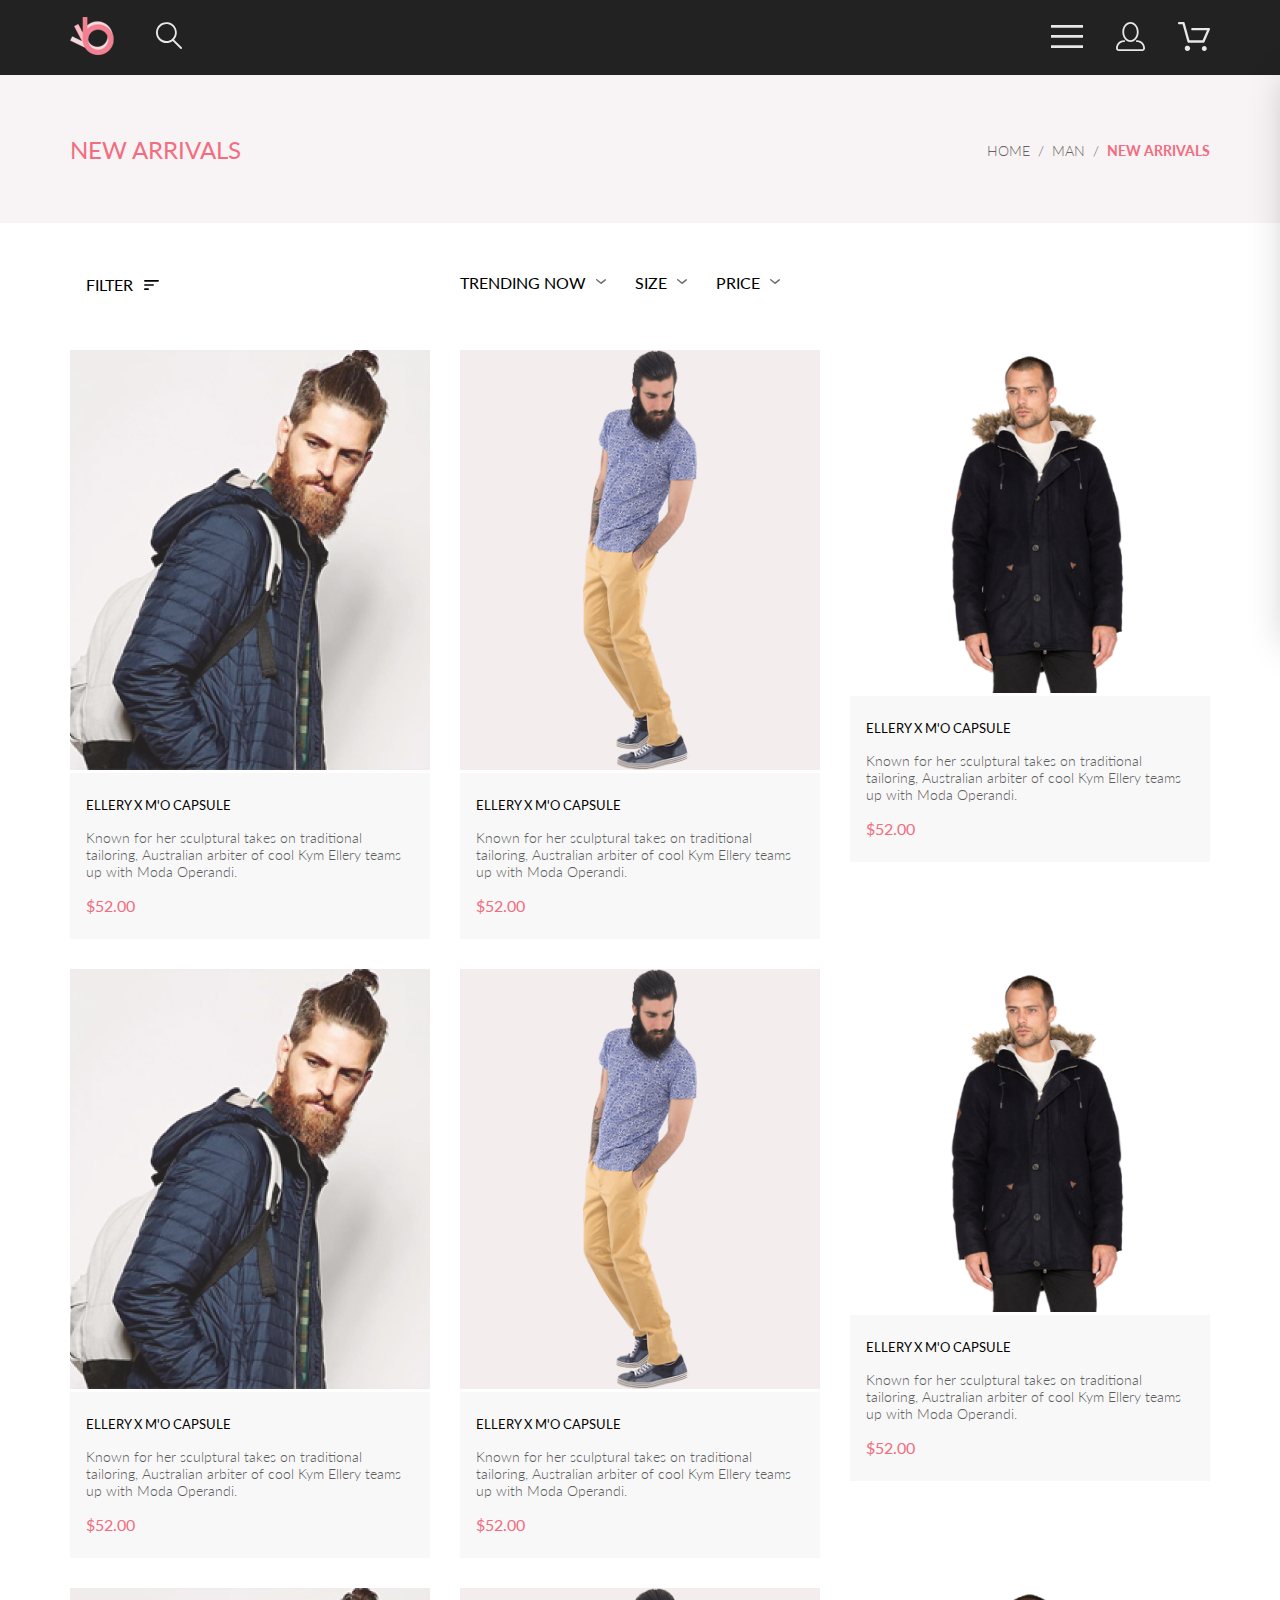
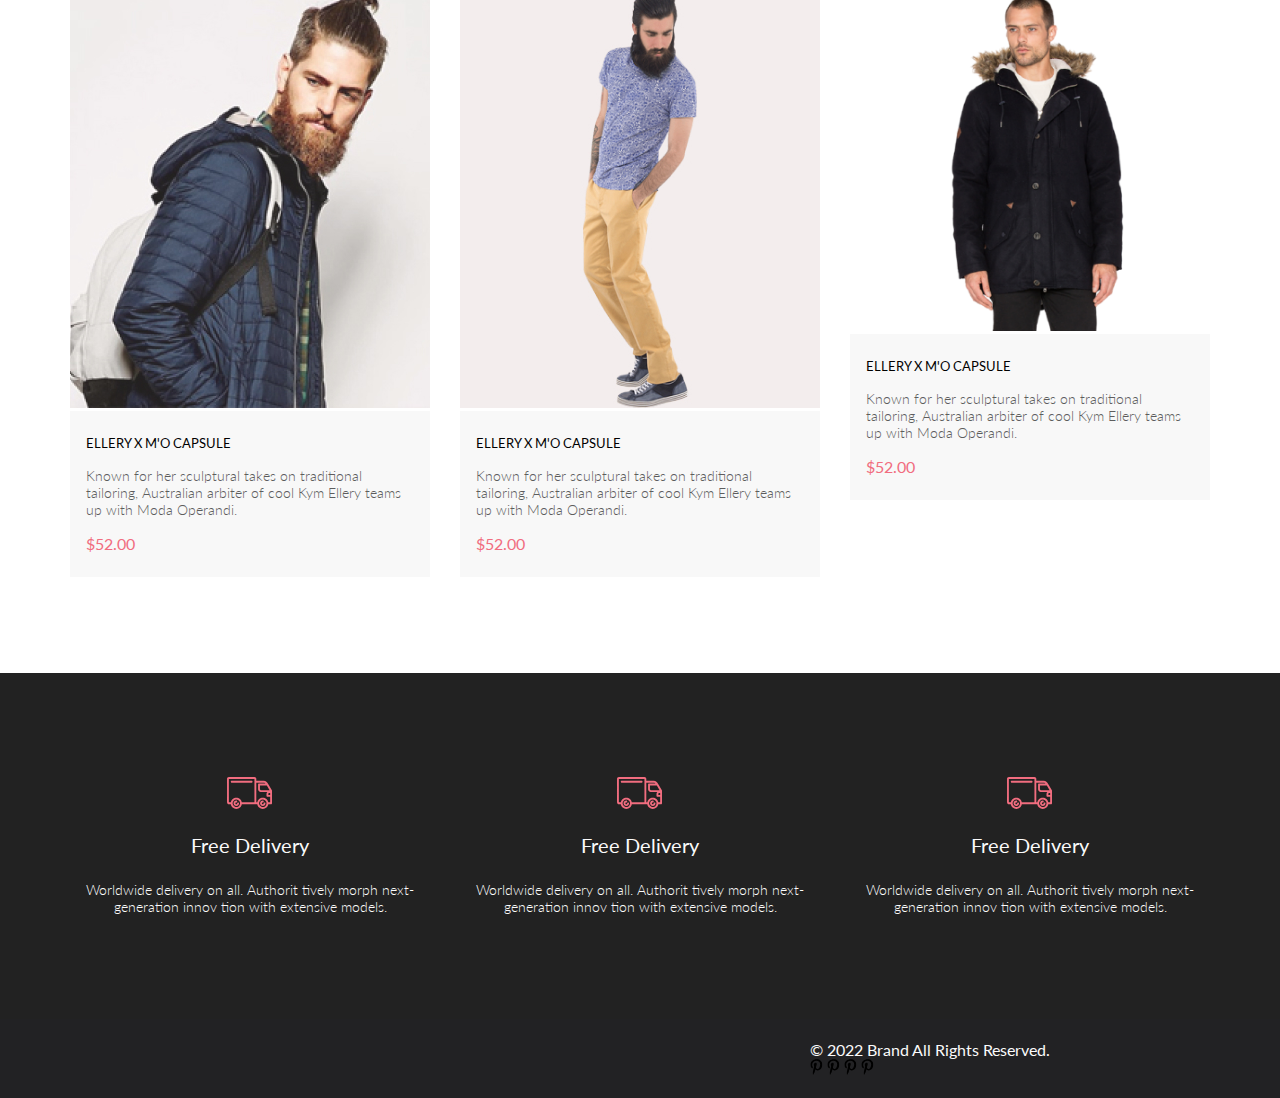
<file: Task_10/pages/catalog_man.html>
<!DOCTYPE html>
<html lang="en">

<head>
    <link rel="preconnect" href="https://fonts.googleapis.com">
    <link rel="preconnect" href="https://fonts.gstatic.com" crossorigin>
    <link href="https://fonts.googleapis.com/css2?family=Lato:wght@300;400;700;900&display=swap" rel="stylesheet">
    <meta charset="UTF-8">
    <meta http-equiv="X-UA-Compatible" content="IE=edge">
    <meta name="viewport" content="width=device-width, initial-scale=1.0">
    <title>Document</title>
    <link rel="stylesheet" href="../styles/style.css">
</head>

<body>
    <header class="header center">
        <div class="header__left">
            <a href="index.html"><img src="../image/logo.png" alt="logo"></a>
            <a href="#"><img src="../image/search.svg" alt="search"></a>
        </div>
        <nav class="header__right">
            <label for="header__check"><img src="../image/menu.svg" alt="menu"></label>
            <a class="header__link-site" href="registration.html"><img src="../image/reg.svg" alt="reg"></a>
            <a class="header__link-site" href="cart.html"><img src="../image/cart.svg" alt="cart"></a>
        </nav>
        <input class="header__checkbox" id="header__check" type="checkbox">
        <div class="mobile-menu">
            <div class="mobile-menu__link-site">
                <a href="registration.html">
                    <svg width="29" height="29" viewBox="0 0 29 29" fill="none" xmlns="http://www.w3.org/2000/svg">
                        <path
                            d="M14.5 19.937C19 19.937 22.656 15.464 22.656 9.968C22.656 4.472 19 0 14.5 0C13.3631 0.0217413 12.2463 0.303398 11.2351 0.823397C10.2239 1.34339 9.34507 2.08794 8.66602 3C7.12663 4.99573 6.30819 7.45381 6.34399 9.974C6.34399 15.465 10 19.937 14.5 19.937ZM14.5 1.813C18 1.813 20.844 5.472 20.844 9.969C20.844 14.466 17.998 18.125 14.5 18.125C11.002 18.125 8.15603 14.465 8.15503 9.969C8.15403 5.473 11 1.813 14.5 1.813ZM20.844 18.125C20.6036 18.125 20.373 18.2205 20.203 18.3905C20.033 18.5605 19.9375 18.7911 19.9375 19.0315C19.9375 19.2719 20.033 19.5025 20.203 19.6725C20.373 19.8425 20.6036 19.938 20.844 19.938C22.526 19.9399 24.1386 20.6088 25.3279 21.7982C26.5172 22.9875 27.1861 24.6 27.188 26.282C27.1875 26.5221 27.0918 26.7523 26.922 26.9221C26.7522 27.0918 26.5221 27.1875 26.282 27.188H2.71997C2.47985 27.1875 2.24975 27.0918 2.07996 26.9221C1.91016 26.7523 1.81449 26.5221 1.81396 26.282C1.81608 24.6001 2.48517 22.9877 3.67444 21.7985C4.86371 20.6092 6.47608 19.9401 8.15796 19.938C8.39824 19.938 8.62868 19.8425 8.79858 19.6726C8.96849 19.5027 9.06396 19.2723 9.06396 19.032C9.06396 18.7917 8.96849 18.5613 8.79858 18.3914C8.62868 18.2215 8.39824 18.126 8.15796 18.126C5.99541 18.1279 3.92201 18.9875 2.39258 20.5164C0.863144 22.0453 0.00264777 24.1185 0 26.281C0.000794067 27.0019 0.287502 27.693 0.797241 28.2027C1.30698 28.7125 1.99811 28.9992 2.71899 29H26.282C27.0027 28.9989 27.6936 28.7121 28.2031 28.2024C28.7126 27.6927 28.9992 27.0017 29 26.281C28.9974 24.1187 28.1372 22.0457 26.6083 20.5168C25.0793 18.9878 23.0063 18.1276 20.844 18.125Z"
                            fill="black" />
                    </svg>
                </a>
                <a href="cart.html">
                    <svg width="32" height="29" viewBox="0 0 32 29" fill="none" xmlns="http://www.w3.org/2000/svg">
                        <path
                            d="M26.2009 29C25.5532 28.9738 24.9415 28.6948 24.4972 28.2227C24.0529 27.7506 23.8114 27.1232 23.8245 26.475C23.8376 25.8269 24.1043 25.2097 24.5673 24.7559C25.0303 24.3022 25.6527 24.048 26.301 24.048C26.9493 24.048 27.5717 24.3022 28.0347 24.7559C28.4977 25.2097 28.7644 25.8269 28.7775 26.475C28.7906 27.1232 28.549 27.7506 28.1047 28.2227C27.6604 28.6948 27.0488 28.9738 26.401 29H26.2009ZM6.75293 26.32C6.75293 25.79 6.91011 25.2718 7.20459 24.8311C7.49907 24.3904 7.91764 24.0469 8.40735 23.844C8.89705 23.6412 9.43594 23.5881 9.95581 23.6915C10.4757 23.7949 10.9532 24.0502 11.328 24.425C11.7028 24.7998 11.9581 25.2773 12.0615 25.7972C12.1649 26.317 12.1118 26.8559 11.9089 27.3456C11.7061 27.8353 11.3626 28.2539 10.9219 28.5483C10.4812 28.8428 9.96304 29 9.43298 29C9.08087 29.0003 8.73212 28.9311 8.40674 28.7966C8.08136 28.662 7.78569 28.4646 7.53662 28.2158C7.28755 27.9669 7.09001 27.6713 6.9552 27.3461C6.82039 27.0208 6.75098 26.6721 6.75098 26.32H6.75293ZM10.553 20.686C10.2935 20.6868 10.0409 20.6024 9.83411 20.4457C9.62727 20.2891 9.47758 20.0689 9.40796 19.819L4.57495 2.36401H1.18201C0.868521 2.36401 0.567859 2.23947 0.346191 2.01781C0.124523 1.79614 0 1.49549 0 1.18201C0 0.868519 0.124523 0.567873 0.346191 0.346205C0.567859 0.124537 0.868521 5.81268e-06 1.18201 5.81268e-06H5.46301C5.7225 -0.00080736 5.97504 0.0837201 6.18176 0.240568C6.38848 0.397416 6.53784 0.617884 6.60693 0.868006L11.4399 18.323H24.6179L29.001 8.27501H14.401C14.2428 8.27961 14.0854 8.25242 13.9379 8.19507C13.7904 8.13771 13.6559 8.05134 13.5424 7.94108C13.4288 7.83082 13.3386 7.69891 13.277 7.55315C13.2154 7.40739 13.1836 7.25075 13.1836 7.0925C13.1836 6.93426 13.2154 6.77762 13.277 6.63186C13.3386 6.4861 13.4288 6.35419 13.5424 6.24393C13.6559 6.13367 13.7904 6.0473 13.9379 5.98994C14.0854 5.93259 14.2428 5.90541 14.401 5.91001H30.814C31.0097 5.90996 31.2022 5.95866 31.3744 6.05172C31.5465 6.14478 31.6928 6.27926 31.7999 6.44301C31.9078 6.60729 31.9734 6.79569 31.9908 6.99145C32.0083 7.18721 31.9771 7.38424 31.9 7.565L26.495 19.977C26.4026 20.1876 26.251 20.3668 26.0585 20.4927C25.866 20.6186 25.641 20.6858 25.411 20.686H10.553Z"
                            fill="black" />
                    </svg>

                </a>
            </div>
            <h3 class="mobile-menu__heading">MENU</h3>
            <div class="mobile-menu__box">
                <div class="mobile-menu__item">
                    <a href="catalog_man.html" class="mobile-menu__title">MAN</a>
                    <ul class="mobile-menu__list">
                        <li><a class="mobile-menu__link" href="#">Accessories</a></li>
                        <li><a class="mobile-menu__link" href="#">Bags</a></li>
                        <li><a class="mobile-menu__link" href="#">Denim</a></li>
                        <li><a class="mobile-menu__link" href="#">T-Shirts</a></li>
                    </ul>
                </div>
                <div class="mobile-menu__item">
                    <a href="catalog_woman.html" class="mobile-menu__title">WOMAN</a>
                    <ul class="mobile-menu__list">
                        <li><a class="mobile-menu__link" href="">Accessories</a></li>
                        <li><a class="mobile-menu__link" href="">Bags</a></li>
                        <li><a class="mobile-menu__link" href="">Denim</a></li>
                        <li><a class="mobile-menu__link" href="">T-Shirts</a></li>
                    </ul>
                </div>
                <div class="mobile-menu__item">
                    <a href="catalog_kids.html" class="mobile-menu__title">KIDS</a>
                    <ul class="mobile-menu__list">
                        <li><a class="mobile-menu__link" href="">Accessories</a></li>
                        <li><a class="mobile-menu__link" href="">Bags</a></li>
                        <li><a class="mobile-menu__link" href="">Denim</a></li>
                        <li><a class="mobile-menu__link" href="">T-Shirts</a></li>
                    </ul>
                </div>
            </div>
        </div>
    </header>
    <section class="head center">
        <h2 class="head__heading">NEW ARRIVALS </h2>
        <div class="breadcrumb">
            <div class="breadcrumb__box-link"><a class="breadcrumb__link" href="index.html">HOME</a></div>
            <div class="breadcrumb__box-link"><a class="breadcrumb__link" href="#">MAN</a></div>
            <div class="breadcrumb__box-link"><a class="breadcrumb__link" href="#">NEW ARRIVALS</a></div>
        </div>
    </section>
    <div class="filter-sort center">
        <div class="filter-box">
            <details class="filter">
                <summary class="filter__summary">FILTER <svg class="filter__img" width="15" height="10" viewBox="0 0 15 10" fill="none" xmlns="http://www.w3.org/2000/svg">
                    <path d="M0.833333 10H4.16667C4.625 10 5 9.625 5 9.16667C5 8.70833 4.625 8.33333 4.16667 8.33333H0.833333C0.375 8.33333 0 8.70833 0 9.16667C0 9.625 0.375 10 0.833333 10ZM0 0.833333C0 1.29167 0.375 1.66667 0.833333 1.66667H14.1667C14.625 1.66667 15 1.29167 15 0.833333C15 0.375 14.625 0 14.1667 0H0.833333C0.375 0 0 0.375 0 0.833333ZM0.833333 5.83333H9.16667C9.625 5.83333 10 5.45833 10 5C10 4.54167 9.625 4.16667 9.16667 4.16667H0.833333C0.375 4.16667 0 4.54167 0 5C0 5.45833 0.375 5.83333 0.833333 5.83333Z" fill="black"/>
                    </svg>
                </summary>
                <div class="filter__content">
                    <details class="filter__category" open>
                        <summary class="filter__category-summary">CATEGORY</summary>
                        <div class="filter__box">
                            <a class="filter__link">Accessories</a>
                            <a class="filter__link">Bags</a>
                            <a class="filter__link">Denim</a>
                            <a class="filter__link">Hoodies & Sweatshirts</a>
                            <a class="filter__link">Jackets & Coats</a>
                            <a class="filter__link">Polos</a>
                            <a class="filter__link">Shirts</a>
                            <a class="filter__link">Shoes</a>
                            <a class="filter__link">Sweaters & Knits</a>
                            <a class="filter__link">T-Shirts</a>
                            <a class="filter__link">Tanks</a>
                        </div>
                    </details>
                    <details class="filter__category">
                        <summary class="filter__category-summary">BRAND</summary>
                        <div class="filter__box">
                            <a class="filter__link">Accessories</a>
                            <a class="filter__link">Bags</a>
                            <a class="filter__link">Denim</a>
                            <a class="filter__link">Hoodies & Sweatshirts</a>
                            <a class="filter__link">Jackets & Coats</a>
                            <a class="filter__link">Polos</a>
                            <a class="filter__link">Shirts</a>
                            <a class="filter__link">Shoes</a>
                            <a class="filter__link">Sweaters & Knits</a>
                            <a class="filter__link">T-Shirts</a>
                            <a class="filter__link">Tanks</a>
                        </div>
                    </details>
                    <details class="filter__category">
                        <summary class="filter__category-summary">DESIGN</summary>
                        <div class="filter__box">
                            <a class="filter__link">Accessories</a>
                            <a class="filter__link">Bags</a>
                            <a class="filter__link">Denim</a>
                            <a class="filter__link">Hoodies & Sweatshirts</a>
                            <a class="filter__link">Jackets & Coats</a>
                            <a class="filter__link">Polos</a>
                            <a class="filter__link">Shirts</a>
                            <a class="filter__link">Shoes</a>
                            <a class="filter__link">Sweaters & Knits</a>
                            <a class="filter__link">T-Shirts</a>
                            <a class="filter__link">Tanks</a>
                        </div>
                    </details>
                </div>
            </details>
        </div>
        <div class="sort">
            <details class="sort__details">
                <summary class="sort__summary">TRENDING NOW <svg width="11" height="6" viewBox="0 0 11 6" fill="none" xmlns="http://www.w3.org/2000/svg">
                    <path d="M5.00214 5.00214C4.83521 5.00247 4.67343 4.94433 4.54488 4.83782L0.258102 1.2655C0.112196 1.14422 0.0204417 0.969958 0.00302325 0.781035C-0.0143952 0.592112 0.0439493 0.404007 0.165221 0.258101C0.286493 0.112196 0.460759 0.0204417 0.649682 0.00302327C0.838605 -0.0143952 1.02671 0.043949 1.17262 0.165221L5.00214 3.36602L8.83167 0.279536C8.90475 0.220188 8.98884 0.175869 9.0791 0.149125C9.16937 0.122382 9.26403 0.113741 9.35764 0.1237C9.45126 0.133659 9.54198 0.162021 9.6246 0.207156C9.70722 0.252292 9.7801 0.313311 9.83906 0.386705C9.90449 0.460167 9.95405 0.546351 9.98462 0.639855C10.0152 0.733359 10.0261 0.83217 10.0167 0.930097C10.0073 1.02802 9.97784 1.12296 9.93005 1.20895C9.88227 1.29494 9.81723 1.37013 9.73904 1.42982L5.45225 4.88068C5.32002 4.97036 5.16154 5.01312 5.00214 5.00214Z" fill="#6F6E6E"/>
                    </svg>
                </summary>
                <div class="sort__content">

                </div>
            </details>
            <details class="sort__details">
                <summary class="sort__summary">SIZE <svg width="11" height="6" viewBox="0 0 11 6" fill="none" xmlns="http://www.w3.org/2000/svg">
                    <path d="M5.00214 5.00214C4.83521 5.00247 4.67343 4.94433 4.54488 4.83782L0.258102 1.2655C0.112196 1.14422 0.0204417 0.969958 0.00302325 0.781035C-0.0143952 0.592112 0.0439493 0.404007 0.165221 0.258101C0.286493 0.112196 0.460759 0.0204417 0.649682 0.00302327C0.838605 -0.0143952 1.02671 0.043949 1.17262 0.165221L5.00214 3.36602L8.83167 0.279536C8.90475 0.220188 8.98884 0.175869 9.0791 0.149125C9.16937 0.122382 9.26403 0.113741 9.35764 0.1237C9.45126 0.133659 9.54198 0.162021 9.6246 0.207156C9.70722 0.252292 9.7801 0.313311 9.83906 0.386705C9.90449 0.460167 9.95405 0.546351 9.98462 0.639855C10.0152 0.733359 10.0261 0.83217 10.0167 0.930097C10.0073 1.02802 9.97784 1.12296 9.93005 1.20895C9.88227 1.29494 9.81723 1.37013 9.73904 1.42982L5.45225 4.88068C5.32002 4.97036 5.16154 5.01312 5.00214 5.00214Z" fill="#6F6E6E"/>
                    </svg></summary>
                <div class="sort__content">
                    <label class="sort__label">
                        <input type="checkbox" name="" id=""> <span>XS</span>
                    </label>
                    <label class="sort__label">
                        <input type="checkbox" name="" id=""> <span>S</span>
                    </label>
                    <label class="sort__label">
                        <input type="checkbox" name="" id=""> <span>M</span>
                    </label>
                    <label class="sort__label">
                        <input type="checkbox" name="" id=""> <span>L</span>
                    </label>
                </div>
            </details>
            <details class="sort__details">
                <summary class="sort__summary">PRICE <svg width="11" height="6" viewBox="0 0 11 6" fill="none" xmlns="http://www.w3.org/2000/svg">
                    <path d="M5.00214 5.00214C4.83521 5.00247 4.67343 4.94433 4.54488 4.83782L0.258102 1.2655C0.112196 1.14422 0.0204417 0.969958 0.00302325 0.781035C-0.0143952 0.592112 0.0439493 0.404007 0.165221 0.258101C0.286493 0.112196 0.460759 0.0204417 0.649682 0.00302327C0.838605 -0.0143952 1.02671 0.043949 1.17262 0.165221L5.00214 3.36602L8.83167 0.279536C8.90475 0.220188 8.98884 0.175869 9.0791 0.149125C9.16937 0.122382 9.26403 0.113741 9.35764 0.1237C9.45126 0.133659 9.54198 0.162021 9.6246 0.207156C9.70722 0.252292 9.7801 0.313311 9.83906 0.386705C9.90449 0.460167 9.95405 0.546351 9.98462 0.639855C10.0152 0.733359 10.0261 0.83217 10.0167 0.930097C10.0073 1.02802 9.97784 1.12296 9.93005 1.20895C9.88227 1.29494 9.81723 1.37013 9.73904 1.42982L5.45225 4.88068C5.32002 4.97036 5.16154 5.01312 5.00214 5.00214Z" fill="#6F6E6E"/>
                    </svg></summary>
                <div class="sort__content">
                    <label class="sort__label">
                        <input type="checkbox" name="" id=""> <span>XS</span>
                    </label>
                    <label class="sort__label">
                        <input type="checkbox" name="" id=""> <span>S</span>
                    </label>
                    <label class="sort__label">
                        <input type="checkbox" name="" id=""> <span>M</span>
                    </label>
                    <label class="sort__label">
                        <input type="checkbox" name="" id=""> <span>L</span>
                    </label>
                </div>
            </details>
        </div>
    </div>
    <section class="product-box center">
        <div class="product-box__content">
            <div class="product">
                <img class="product__img" src="../image/product1.jpg" alt="">
                <div class="product__content">
                    <a href="product.html" class="product__heading">ELLERY X M'O CAPSULE</a>
                    <p class="product__text">Known for her sculptural takes on traditional tailoring, Australian arbiter of cool Kym Ellery teams up with Moda Operandi.</p>
                    <p class="product__price">$52.00</p>
                </div>
                <a href="#" class="product__add"><svg width="27" height="25" viewBox="0 0 27 25" fill="none" xmlns="http://www.w3.org/2000/svg">
                    <path d="M21.9509 23.2667H21.8386C21.2294 23.2667 20.7177 22.7671 20.6735 22.1294C20.629 21.4607 21.1175 20.8785 21.7626 20.8346C21.788 20.8329 21.8145 20.832 21.8405 20.832C22.4575 20.832 22.9743 21.3219 23.0201 21.9487C23.0319 22.1971 22.9914 22.5514 22.736 22.8439L22.73 22.8507L22.7242 22.8575C22.5275 23.0912 22.2607 23.2321 21.9509 23.2667ZM8.21887 23.2604C7.5683 23.2604 7.03906 22.7174 7.03906 22.05C7.03906 21.3832 7.5683 20.8406 8.21887 20.8406C8.86945 20.8406 9.39868 21.3832 9.39868 22.05C9.39868 22.7174 8.86945 23.2604 8.21887 23.2604Z" fill="white"/>
                    <path d="M21.876 22.2662C21.921 22.2549 21.9423 22.2339 21.96 22.2129C21.9678 22.2037 21.9756 22.1946 21.9835 22.1855C22.02 22.1438 22.0233 22.0553 22.0224 22.0105C22.0092 21.9044 21.9185 21.8315 21.8412 21.8315C21.8375 21.8315 21.8336 21.8317 21.8312 21.8318C21.7531 21.8372 21.6653 21.9409 21.6719 22.0625C21.6813 22.1793 21.7675 22.2662 21.8392 22.2662H21.876ZM8.21954 22.2599C8.31873 22.2599 8.39935 22.1655 8.39935 22.0496C8.39935 21.9341 8.31873 21.8401 8.21954 21.8401C8.12042 21.8401 8.03973 21.9341 8.03973 22.0496C8.03973 22.1655 8.12042 22.2599 8.21954 22.2599ZM21.9995 24.2662C21.9517 24.2662 21.8878 24.2662 21.8392 24.2662C20.7017 24.2662 19.7567 23.3545 19.6765 22.198C19.5964 20.9929 20.4937 19.9183 21.6953 19.8364C21.7441 19.8331 21.7928 19.8315 21.8412 19.8315C22.9799 19.8315 23.9413 20.7324 24.019 21.8884C24.0505 22.4915 23.8741 23.0612 23.4898 23.5012C23.1055 23.9575 22.5764 24.2177 21.9995 24.2662ZM8.21954 24.2599C7.01532 24.2599 6.03973 23.2709 6.03973 22.0496C6.03973 20.8291 7.01532 19.8401 8.21954 19.8401C9.42371 19.8401 10.3994 20.8291 10.3994 22.0496C10.3994 23.2709 9.42371 24.2599 8.21954 24.2599ZM21.1984 17.3938H9.13306C8.70013 17.3938 8.31586 17.1005 8.20331 16.6775L4.27753 2.24768H1.52173C0.993408 2.24768 0.560547 1.80859 0.560547 1.27039C0.560547 0.733032 0.993408 0.292969 1.52173 0.292969H4.99933C5.43134 0.292969 5.81561 0.586304 5.9281 1.01025L9.85394 15.4391H20.5576L24.1144 7.13379H12.2578C11.7286 7.13379 11.2957 6.69373 11.2957 6.15649C11.2957 5.61914 11.7286 5.17908 12.2578 5.17908H25.5886C25.9091 5.17908 26.2141 5.34192 26.3896 5.61914C26.566 5.89539 26.5984 6.23743 26.4697 6.547L22.0795 16.807C21.9193 17.1653 21.5827 17.3938 21.1984 17.3938Z" fill="white"/>
                    <path d="M21.876 22.2662C21.921 22.2549 21.9423 22.2339 21.96 22.2129C21.9678 22.2037 21.9756 22.1946 21.9835 22.1855C22.02 22.1438 22.0233 22.0553 22.0224 22.0105C22.0092 21.9044 21.9185 21.8315 21.8412 21.8315C21.8375 21.8315 21.8336 21.8317 21.8312 21.8318C21.7531 21.8372 21.6653 21.9409 21.6719 22.0625C21.6813 22.1793 21.7675 22.2662 21.8392 22.2662H21.876ZM8.21954 22.2599C8.31873 22.2599 8.39935 22.1655 8.39935 22.0496C8.39935 21.9341 8.31873 21.8401 8.21954 21.8401C8.12042 21.8401 8.03973 21.9341 8.03973 22.0496C8.03973 22.1655 8.12042 22.2599 8.21954 22.2599ZM21.9995 24.2662C21.9517 24.2662 21.8878 24.2662 21.8392 24.2662C20.7017 24.2662 19.7567 23.3545 19.6765 22.198C19.5964 20.9929 20.4937 19.9183 21.6953 19.8364C21.7441 19.8331 21.7928 19.8315 21.8412 19.8315C22.9799 19.8315 23.9413 20.7324 24.019 21.8884C24.0505 22.4915 23.8741 23.0612 23.4898 23.5012C23.1055 23.9575 22.5764 24.2177 21.9995 24.2662ZM8.21954 24.2599C7.01532 24.2599 6.03973 23.2709 6.03973 22.0496C6.03973 20.8291 7.01532 19.8401 8.21954 19.8401C9.42371 19.8401 10.3994 20.8291 10.3994 22.0496C10.3994 23.2709 9.42371 24.2599 8.21954 24.2599ZM21.1984 17.3938H9.13306C8.70013 17.3938 8.31586 17.1005 8.20331 16.6775L4.27753 2.24768H1.52173C0.993408 2.24768 0.560547 1.80859 0.560547 1.27039C0.560547 0.733032 0.993408 0.292969 1.52173 0.292969H4.99933C5.43134 0.292969 5.81561 0.586304 5.9281 1.01025L9.85394 15.4391H20.5576L24.1144 7.13379H12.2578C11.7286 7.13379 11.2957 6.69373 11.2957 6.15649C11.2957 5.61914 11.7286 5.17908 12.2578 5.17908H25.5886C25.9091 5.17908 26.2141 5.34192 26.3896 5.61914C26.566 5.89539 26.5984 6.23743 26.4697 6.547L22.0795 16.807C21.9193 17.1653 21.5827 17.3938 21.1984 17.3938Z" fill="white"/>
                    </svg>
                    Add to Cart</a>
            </div>
            <div class="product">
                <img class="product__img" src="../image/product4.jpg" alt="">
                <div class="product__content">
                    <a href="product.html" class="product__heading">ELLERY X M'O CAPSULE</a>
                    <p class="product__text">Known for her sculptural takes on traditional tailoring, Australian arbiter of cool Kym Ellery teams up with Moda Operandi.</p>
                    <p class="product__price">$52.00</p>
                </div>
                <a href="#" class="product__add"><svg width="27" height="25" viewBox="0 0 27 25" fill="none" xmlns="http://www.w3.org/2000/svg">
                    <path d="M21.9509 23.2667H21.8386C21.2294 23.2667 20.7177 22.7671 20.6735 22.1294C20.629 21.4607 21.1175 20.8785 21.7626 20.8346C21.788 20.8329 21.8145 20.832 21.8405 20.832C22.4575 20.832 22.9743 21.3219 23.0201 21.9487C23.0319 22.1971 22.9914 22.5514 22.736 22.8439L22.73 22.8507L22.7242 22.8575C22.5275 23.0912 22.2607 23.2321 21.9509 23.2667ZM8.21887 23.2604C7.5683 23.2604 7.03906 22.7174 7.03906 22.05C7.03906 21.3832 7.5683 20.8406 8.21887 20.8406C8.86945 20.8406 9.39868 21.3832 9.39868 22.05C9.39868 22.7174 8.86945 23.2604 8.21887 23.2604Z" fill="white"/>
                    <path d="M21.876 22.2662C21.921 22.2549 21.9423 22.2339 21.96 22.2129C21.9678 22.2037 21.9756 22.1946 21.9835 22.1855C22.02 22.1438 22.0233 22.0553 22.0224 22.0105C22.0092 21.9044 21.9185 21.8315 21.8412 21.8315C21.8375 21.8315 21.8336 21.8317 21.8312 21.8318C21.7531 21.8372 21.6653 21.9409 21.6719 22.0625C21.6813 22.1793 21.7675 22.2662 21.8392 22.2662H21.876ZM8.21954 22.2599C8.31873 22.2599 8.39935 22.1655 8.39935 22.0496C8.39935 21.9341 8.31873 21.8401 8.21954 21.8401C8.12042 21.8401 8.03973 21.9341 8.03973 22.0496C8.03973 22.1655 8.12042 22.2599 8.21954 22.2599ZM21.9995 24.2662C21.9517 24.2662 21.8878 24.2662 21.8392 24.2662C20.7017 24.2662 19.7567 23.3545 19.6765 22.198C19.5964 20.9929 20.4937 19.9183 21.6953 19.8364C21.7441 19.8331 21.7928 19.8315 21.8412 19.8315C22.9799 19.8315 23.9413 20.7324 24.019 21.8884C24.0505 22.4915 23.8741 23.0612 23.4898 23.5012C23.1055 23.9575 22.5764 24.2177 21.9995 24.2662ZM8.21954 24.2599C7.01532 24.2599 6.03973 23.2709 6.03973 22.0496C6.03973 20.8291 7.01532 19.8401 8.21954 19.8401C9.42371 19.8401 10.3994 20.8291 10.3994 22.0496C10.3994 23.2709 9.42371 24.2599 8.21954 24.2599ZM21.1984 17.3938H9.13306C8.70013 17.3938 8.31586 17.1005 8.20331 16.6775L4.27753 2.24768H1.52173C0.993408 2.24768 0.560547 1.80859 0.560547 1.27039C0.560547 0.733032 0.993408 0.292969 1.52173 0.292969H4.99933C5.43134 0.292969 5.81561 0.586304 5.9281 1.01025L9.85394 15.4391H20.5576L24.1144 7.13379H12.2578C11.7286 7.13379 11.2957 6.69373 11.2957 6.15649C11.2957 5.61914 11.7286 5.17908 12.2578 5.17908H25.5886C25.9091 5.17908 26.2141 5.34192 26.3896 5.61914C26.566 5.89539 26.5984 6.23743 26.4697 6.547L22.0795 16.807C21.9193 17.1653 21.5827 17.3938 21.1984 17.3938Z" fill="white"/>
                    <path d="M21.876 22.2662C21.921 22.2549 21.9423 22.2339 21.96 22.2129C21.9678 22.2037 21.9756 22.1946 21.9835 22.1855C22.02 22.1438 22.0233 22.0553 22.0224 22.0105C22.0092 21.9044 21.9185 21.8315 21.8412 21.8315C21.8375 21.8315 21.8336 21.8317 21.8312 21.8318C21.7531 21.8372 21.6653 21.9409 21.6719 22.0625C21.6813 22.1793 21.7675 22.2662 21.8392 22.2662H21.876ZM8.21954 22.2599C8.31873 22.2599 8.39935 22.1655 8.39935 22.0496C8.39935 21.9341 8.31873 21.8401 8.21954 21.8401C8.12042 21.8401 8.03973 21.9341 8.03973 22.0496C8.03973 22.1655 8.12042 22.2599 8.21954 22.2599ZM21.9995 24.2662C21.9517 24.2662 21.8878 24.2662 21.8392 24.2662C20.7017 24.2662 19.7567 23.3545 19.6765 22.198C19.5964 20.9929 20.4937 19.9183 21.6953 19.8364C21.7441 19.8331 21.7928 19.8315 21.8412 19.8315C22.9799 19.8315 23.9413 20.7324 24.019 21.8884C24.0505 22.4915 23.8741 23.0612 23.4898 23.5012C23.1055 23.9575 22.5764 24.2177 21.9995 24.2662ZM8.21954 24.2599C7.01532 24.2599 6.03973 23.2709 6.03973 22.0496C6.03973 20.8291 7.01532 19.8401 8.21954 19.8401C9.42371 19.8401 10.3994 20.8291 10.3994 22.0496C10.3994 23.2709 9.42371 24.2599 8.21954 24.2599ZM21.1984 17.3938H9.13306C8.70013 17.3938 8.31586 17.1005 8.20331 16.6775L4.27753 2.24768H1.52173C0.993408 2.24768 0.560547 1.80859 0.560547 1.27039C0.560547 0.733032 0.993408 0.292969 1.52173 0.292969H4.99933C5.43134 0.292969 5.81561 0.586304 5.9281 1.01025L9.85394 15.4391H20.5576L24.1144 7.13379H12.2578C11.7286 7.13379 11.2957 6.69373 11.2957 6.15649C11.2957 5.61914 11.7286 5.17908 12.2578 5.17908H25.5886C25.9091 5.17908 26.2141 5.34192 26.3896 5.61914C26.566 5.89539 26.5984 6.23743 26.4697 6.547L22.0795 16.807C21.9193 17.1653 21.5827 17.3938 21.1984 17.3938Z" fill="white"/>
                    </svg>
                    Add to Cart</a>
            </div>
            <div class="product">
                <img class="product__img" src="../image/promo.png" alt="">
                <div class="product__content">
                    <a href="product.html" class="product__heading">ELLERY X M'O CAPSULE</a>
                    <p class="product__text">Known for her sculptural takes on traditional tailoring, Australian arbiter of cool Kym Ellery teams up with Moda Operandi.</p>
                    <p class="product__price">$52.00</p>
                </div>
                <a href="#" class="product__add"><svg width="27" height="25" viewBox="0 0 27 25" fill="none" xmlns="http://www.w3.org/2000/svg">
                    <path d="M21.9509 23.2667H21.8386C21.2294 23.2667 20.7177 22.7671 20.6735 22.1294C20.629 21.4607 21.1175 20.8785 21.7626 20.8346C21.788 20.8329 21.8145 20.832 21.8405 20.832C22.4575 20.832 22.9743 21.3219 23.0201 21.9487C23.0319 22.1971 22.9914 22.5514 22.736 22.8439L22.73 22.8507L22.7242 22.8575C22.5275 23.0912 22.2607 23.2321 21.9509 23.2667ZM8.21887 23.2604C7.5683 23.2604 7.03906 22.7174 7.03906 22.05C7.03906 21.3832 7.5683 20.8406 8.21887 20.8406C8.86945 20.8406 9.39868 21.3832 9.39868 22.05C9.39868 22.7174 8.86945 23.2604 8.21887 23.2604Z" fill="white"/>
                    <path d="M21.876 22.2662C21.921 22.2549 21.9423 22.2339 21.96 22.2129C21.9678 22.2037 21.9756 22.1946 21.9835 22.1855C22.02 22.1438 22.0233 22.0553 22.0224 22.0105C22.0092 21.9044 21.9185 21.8315 21.8412 21.8315C21.8375 21.8315 21.8336 21.8317 21.8312 21.8318C21.7531 21.8372 21.6653 21.9409 21.6719 22.0625C21.6813 22.1793 21.7675 22.2662 21.8392 22.2662H21.876ZM8.21954 22.2599C8.31873 22.2599 8.39935 22.1655 8.39935 22.0496C8.39935 21.9341 8.31873 21.8401 8.21954 21.8401C8.12042 21.8401 8.03973 21.9341 8.03973 22.0496C8.03973 22.1655 8.12042 22.2599 8.21954 22.2599ZM21.9995 24.2662C21.9517 24.2662 21.8878 24.2662 21.8392 24.2662C20.7017 24.2662 19.7567 23.3545 19.6765 22.198C19.5964 20.9929 20.4937 19.9183 21.6953 19.8364C21.7441 19.8331 21.7928 19.8315 21.8412 19.8315C22.9799 19.8315 23.9413 20.7324 24.019 21.8884C24.0505 22.4915 23.8741 23.0612 23.4898 23.5012C23.1055 23.9575 22.5764 24.2177 21.9995 24.2662ZM8.21954 24.2599C7.01532 24.2599 6.03973 23.2709 6.03973 22.0496C6.03973 20.8291 7.01532 19.8401 8.21954 19.8401C9.42371 19.8401 10.3994 20.8291 10.3994 22.0496C10.3994 23.2709 9.42371 24.2599 8.21954 24.2599ZM21.1984 17.3938H9.13306C8.70013 17.3938 8.31586 17.1005 8.20331 16.6775L4.27753 2.24768H1.52173C0.993408 2.24768 0.560547 1.80859 0.560547 1.27039C0.560547 0.733032 0.993408 0.292969 1.52173 0.292969H4.99933C5.43134 0.292969 5.81561 0.586304 5.9281 1.01025L9.85394 15.4391H20.5576L24.1144 7.13379H12.2578C11.7286 7.13379 11.2957 6.69373 11.2957 6.15649C11.2957 5.61914 11.7286 5.17908 12.2578 5.17908H25.5886C25.9091 5.17908 26.2141 5.34192 26.3896 5.61914C26.566 5.89539 26.5984 6.23743 26.4697 6.547L22.0795 16.807C21.9193 17.1653 21.5827 17.3938 21.1984 17.3938Z" fill="white"/>
                    <path d="M21.876 22.2662C21.921 22.2549 21.9423 22.2339 21.96 22.2129C21.9678 22.2037 21.9756 22.1946 21.9835 22.1855C22.02 22.1438 22.0233 22.0553 22.0224 22.0105C22.0092 21.9044 21.9185 21.8315 21.8412 21.8315C21.8375 21.8315 21.8336 21.8317 21.8312 21.8318C21.7531 21.8372 21.6653 21.9409 21.6719 22.0625C21.6813 22.1793 21.7675 22.2662 21.8392 22.2662H21.876ZM8.21954 22.2599C8.31873 22.2599 8.39935 22.1655 8.39935 22.0496C8.39935 21.9341 8.31873 21.8401 8.21954 21.8401C8.12042 21.8401 8.03973 21.9341 8.03973 22.0496C8.03973 22.1655 8.12042 22.2599 8.21954 22.2599ZM21.9995 24.2662C21.9517 24.2662 21.8878 24.2662 21.8392 24.2662C20.7017 24.2662 19.7567 23.3545 19.6765 22.198C19.5964 20.9929 20.4937 19.9183 21.6953 19.8364C21.7441 19.8331 21.7928 19.8315 21.8412 19.8315C22.9799 19.8315 23.9413 20.7324 24.019 21.8884C24.0505 22.4915 23.8741 23.0612 23.4898 23.5012C23.1055 23.9575 22.5764 24.2177 21.9995 24.2662ZM8.21954 24.2599C7.01532 24.2599 6.03973 23.2709 6.03973 22.0496C6.03973 20.8291 7.01532 19.8401 8.21954 19.8401C9.42371 19.8401 10.3994 20.8291 10.3994 22.0496C10.3994 23.2709 9.42371 24.2599 8.21954 24.2599ZM21.1984 17.3938H9.13306C8.70013 17.3938 8.31586 17.1005 8.20331 16.6775L4.27753 2.24768H1.52173C0.993408 2.24768 0.560547 1.80859 0.560547 1.27039C0.560547 0.733032 0.993408 0.292969 1.52173 0.292969H4.99933C5.43134 0.292969 5.81561 0.586304 5.9281 1.01025L9.85394 15.4391H20.5576L24.1144 7.13379H12.2578C11.7286 7.13379 11.2957 6.69373 11.2957 6.15649C11.2957 5.61914 11.7286 5.17908 12.2578 5.17908H25.5886C25.9091 5.17908 26.2141 5.34192 26.3896 5.61914C26.566 5.89539 26.5984 6.23743 26.4697 6.547L22.0795 16.807C21.9193 17.1653 21.5827 17.3938 21.1984 17.3938Z" fill="white"/>
                    </svg>
                    Add to Cart</a>
            </div>
            <div class="product">
                <img class="product__img" src="../image/product1.jpg" alt="">
                <div class="product__content">
                    <a href="product.html" class="product__heading">ELLERY X M'O CAPSULE</a>
                    <p class="product__text">Known for her sculptural takes on traditional tailoring, Australian arbiter of cool Kym Ellery teams up with Moda Operandi.</p>
                    <p class="product__price">$52.00</p>
                </div>
                <a href="#" class="product__add"><svg width="27" height="25" viewBox="0 0 27 25" fill="none" xmlns="http://www.w3.org/2000/svg">
                    <path d="M21.9509 23.2667H21.8386C21.2294 23.2667 20.7177 22.7671 20.6735 22.1294C20.629 21.4607 21.1175 20.8785 21.7626 20.8346C21.788 20.8329 21.8145 20.832 21.8405 20.832C22.4575 20.832 22.9743 21.3219 23.0201 21.9487C23.0319 22.1971 22.9914 22.5514 22.736 22.8439L22.73 22.8507L22.7242 22.8575C22.5275 23.0912 22.2607 23.2321 21.9509 23.2667ZM8.21887 23.2604C7.5683 23.2604 7.03906 22.7174 7.03906 22.05C7.03906 21.3832 7.5683 20.8406 8.21887 20.8406C8.86945 20.8406 9.39868 21.3832 9.39868 22.05C9.39868 22.7174 8.86945 23.2604 8.21887 23.2604Z" fill="white"/>
                    <path d="M21.876 22.2662C21.921 22.2549 21.9423 22.2339 21.96 22.2129C21.9678 22.2037 21.9756 22.1946 21.9835 22.1855C22.02 22.1438 22.0233 22.0553 22.0224 22.0105C22.0092 21.9044 21.9185 21.8315 21.8412 21.8315C21.8375 21.8315 21.8336 21.8317 21.8312 21.8318C21.7531 21.8372 21.6653 21.9409 21.6719 22.0625C21.6813 22.1793 21.7675 22.2662 21.8392 22.2662H21.876ZM8.21954 22.2599C8.31873 22.2599 8.39935 22.1655 8.39935 22.0496C8.39935 21.9341 8.31873 21.8401 8.21954 21.8401C8.12042 21.8401 8.03973 21.9341 8.03973 22.0496C8.03973 22.1655 8.12042 22.2599 8.21954 22.2599ZM21.9995 24.2662C21.9517 24.2662 21.8878 24.2662 21.8392 24.2662C20.7017 24.2662 19.7567 23.3545 19.6765 22.198C19.5964 20.9929 20.4937 19.9183 21.6953 19.8364C21.7441 19.8331 21.7928 19.8315 21.8412 19.8315C22.9799 19.8315 23.9413 20.7324 24.019 21.8884C24.0505 22.4915 23.8741 23.0612 23.4898 23.5012C23.1055 23.9575 22.5764 24.2177 21.9995 24.2662ZM8.21954 24.2599C7.01532 24.2599 6.03973 23.2709 6.03973 22.0496C6.03973 20.8291 7.01532 19.8401 8.21954 19.8401C9.42371 19.8401 10.3994 20.8291 10.3994 22.0496C10.3994 23.2709 9.42371 24.2599 8.21954 24.2599ZM21.1984 17.3938H9.13306C8.70013 17.3938 8.31586 17.1005 8.20331 16.6775L4.27753 2.24768H1.52173C0.993408 2.24768 0.560547 1.80859 0.560547 1.27039C0.560547 0.733032 0.993408 0.292969 1.52173 0.292969H4.99933C5.43134 0.292969 5.81561 0.586304 5.9281 1.01025L9.85394 15.4391H20.5576L24.1144 7.13379H12.2578C11.7286 7.13379 11.2957 6.69373 11.2957 6.15649C11.2957 5.61914 11.7286 5.17908 12.2578 5.17908H25.5886C25.9091 5.17908 26.2141 5.34192 26.3896 5.61914C26.566 5.89539 26.5984 6.23743 26.4697 6.547L22.0795 16.807C21.9193 17.1653 21.5827 17.3938 21.1984 17.3938Z" fill="white"/>
                    <path d="M21.876 22.2662C21.921 22.2549 21.9423 22.2339 21.96 22.2129C21.9678 22.2037 21.9756 22.1946 21.9835 22.1855C22.02 22.1438 22.0233 22.0553 22.0224 22.0105C22.0092 21.9044 21.9185 21.8315 21.8412 21.8315C21.8375 21.8315 21.8336 21.8317 21.8312 21.8318C21.7531 21.8372 21.6653 21.9409 21.6719 22.0625C21.6813 22.1793 21.7675 22.2662 21.8392 22.2662H21.876ZM8.21954 22.2599C8.31873 22.2599 8.39935 22.1655 8.39935 22.0496C8.39935 21.9341 8.31873 21.8401 8.21954 21.8401C8.12042 21.8401 8.03973 21.9341 8.03973 22.0496C8.03973 22.1655 8.12042 22.2599 8.21954 22.2599ZM21.9995 24.2662C21.9517 24.2662 21.8878 24.2662 21.8392 24.2662C20.7017 24.2662 19.7567 23.3545 19.6765 22.198C19.5964 20.9929 20.4937 19.9183 21.6953 19.8364C21.7441 19.8331 21.7928 19.8315 21.8412 19.8315C22.9799 19.8315 23.9413 20.7324 24.019 21.8884C24.0505 22.4915 23.8741 23.0612 23.4898 23.5012C23.1055 23.9575 22.5764 24.2177 21.9995 24.2662ZM8.21954 24.2599C7.01532 24.2599 6.03973 23.2709 6.03973 22.0496C6.03973 20.8291 7.01532 19.8401 8.21954 19.8401C9.42371 19.8401 10.3994 20.8291 10.3994 22.0496C10.3994 23.2709 9.42371 24.2599 8.21954 24.2599ZM21.1984 17.3938H9.13306C8.70013 17.3938 8.31586 17.1005 8.20331 16.6775L4.27753 2.24768H1.52173C0.993408 2.24768 0.560547 1.80859 0.560547 1.27039C0.560547 0.733032 0.993408 0.292969 1.52173 0.292969H4.99933C5.43134 0.292969 5.81561 0.586304 5.9281 1.01025L9.85394 15.4391H20.5576L24.1144 7.13379H12.2578C11.7286 7.13379 11.2957 6.69373 11.2957 6.15649C11.2957 5.61914 11.7286 5.17908 12.2578 5.17908H25.5886C25.9091 5.17908 26.2141 5.34192 26.3896 5.61914C26.566 5.89539 26.5984 6.23743 26.4697 6.547L22.0795 16.807C21.9193 17.1653 21.5827 17.3938 21.1984 17.3938Z" fill="white"/>
                    </svg>
                    Add to Cart</a>
            </div>
            <div class="product">
                <img class="product__img" src="../image/product4.jpg" alt="">
                <div class="product__content">
                    <a href="product.html" class="product__heading">ELLERY X M'O CAPSULE</a>
                    <p class="product__text">Known for her sculptural takes on traditional tailoring, Australian arbiter of cool Kym Ellery teams up with Moda Operandi.</p>
                    <p class="product__price">$52.00</p>
                </div>
                <a href="#" class="product__add"><svg width="27" height="25" viewBox="0 0 27 25" fill="none" xmlns="http://www.w3.org/2000/svg">
                    <path d="M21.9509 23.2667H21.8386C21.2294 23.2667 20.7177 22.7671 20.6735 22.1294C20.629 21.4607 21.1175 20.8785 21.7626 20.8346C21.788 20.8329 21.8145 20.832 21.8405 20.832C22.4575 20.832 22.9743 21.3219 23.0201 21.9487C23.0319 22.1971 22.9914 22.5514 22.736 22.8439L22.73 22.8507L22.7242 22.8575C22.5275 23.0912 22.2607 23.2321 21.9509 23.2667ZM8.21887 23.2604C7.5683 23.2604 7.03906 22.7174 7.03906 22.05C7.03906 21.3832 7.5683 20.8406 8.21887 20.8406C8.86945 20.8406 9.39868 21.3832 9.39868 22.05C9.39868 22.7174 8.86945 23.2604 8.21887 23.2604Z" fill="white"/>
                    <path d="M21.876 22.2662C21.921 22.2549 21.9423 22.2339 21.96 22.2129C21.9678 22.2037 21.9756 22.1946 21.9835 22.1855C22.02 22.1438 22.0233 22.0553 22.0224 22.0105C22.0092 21.9044 21.9185 21.8315 21.8412 21.8315C21.8375 21.8315 21.8336 21.8317 21.8312 21.8318C21.7531 21.8372 21.6653 21.9409 21.6719 22.0625C21.6813 22.1793 21.7675 22.2662 21.8392 22.2662H21.876ZM8.21954 22.2599C8.31873 22.2599 8.39935 22.1655 8.39935 22.0496C8.39935 21.9341 8.31873 21.8401 8.21954 21.8401C8.12042 21.8401 8.03973 21.9341 8.03973 22.0496C8.03973 22.1655 8.12042 22.2599 8.21954 22.2599ZM21.9995 24.2662C21.9517 24.2662 21.8878 24.2662 21.8392 24.2662C20.7017 24.2662 19.7567 23.3545 19.6765 22.198C19.5964 20.9929 20.4937 19.9183 21.6953 19.8364C21.7441 19.8331 21.7928 19.8315 21.8412 19.8315C22.9799 19.8315 23.9413 20.7324 24.019 21.8884C24.0505 22.4915 23.8741 23.0612 23.4898 23.5012C23.1055 23.9575 22.5764 24.2177 21.9995 24.2662ZM8.21954 24.2599C7.01532 24.2599 6.03973 23.2709 6.03973 22.0496C6.03973 20.8291 7.01532 19.8401 8.21954 19.8401C9.42371 19.8401 10.3994 20.8291 10.3994 22.0496C10.3994 23.2709 9.42371 24.2599 8.21954 24.2599ZM21.1984 17.3938H9.13306C8.70013 17.3938 8.31586 17.1005 8.20331 16.6775L4.27753 2.24768H1.52173C0.993408 2.24768 0.560547 1.80859 0.560547 1.27039C0.560547 0.733032 0.993408 0.292969 1.52173 0.292969H4.99933C5.43134 0.292969 5.81561 0.586304 5.9281 1.01025L9.85394 15.4391H20.5576L24.1144 7.13379H12.2578C11.7286 7.13379 11.2957 6.69373 11.2957 6.15649C11.2957 5.61914 11.7286 5.17908 12.2578 5.17908H25.5886C25.9091 5.17908 26.2141 5.34192 26.3896 5.61914C26.566 5.89539 26.5984 6.23743 26.4697 6.547L22.0795 16.807C21.9193 17.1653 21.5827 17.3938 21.1984 17.3938Z" fill="white"/>
                    <path d="M21.876 22.2662C21.921 22.2549 21.9423 22.2339 21.96 22.2129C21.9678 22.2037 21.9756 22.1946 21.9835 22.1855C22.02 22.1438 22.0233 22.0553 22.0224 22.0105C22.0092 21.9044 21.9185 21.8315 21.8412 21.8315C21.8375 21.8315 21.8336 21.8317 21.8312 21.8318C21.7531 21.8372 21.6653 21.9409 21.6719 22.0625C21.6813 22.1793 21.7675 22.2662 21.8392 22.2662H21.876ZM8.21954 22.2599C8.31873 22.2599 8.39935 22.1655 8.39935 22.0496C8.39935 21.9341 8.31873 21.8401 8.21954 21.8401C8.12042 21.8401 8.03973 21.9341 8.03973 22.0496C8.03973 22.1655 8.12042 22.2599 8.21954 22.2599ZM21.9995 24.2662C21.9517 24.2662 21.8878 24.2662 21.8392 24.2662C20.7017 24.2662 19.7567 23.3545 19.6765 22.198C19.5964 20.9929 20.4937 19.9183 21.6953 19.8364C21.7441 19.8331 21.7928 19.8315 21.8412 19.8315C22.9799 19.8315 23.9413 20.7324 24.019 21.8884C24.0505 22.4915 23.8741 23.0612 23.4898 23.5012C23.1055 23.9575 22.5764 24.2177 21.9995 24.2662ZM8.21954 24.2599C7.01532 24.2599 6.03973 23.2709 6.03973 22.0496C6.03973 20.8291 7.01532 19.8401 8.21954 19.8401C9.42371 19.8401 10.3994 20.8291 10.3994 22.0496C10.3994 23.2709 9.42371 24.2599 8.21954 24.2599ZM21.1984 17.3938H9.13306C8.70013 17.3938 8.31586 17.1005 8.20331 16.6775L4.27753 2.24768H1.52173C0.993408 2.24768 0.560547 1.80859 0.560547 1.27039C0.560547 0.733032 0.993408 0.292969 1.52173 0.292969H4.99933C5.43134 0.292969 5.81561 0.586304 5.9281 1.01025L9.85394 15.4391H20.5576L24.1144 7.13379H12.2578C11.7286 7.13379 11.2957 6.69373 11.2957 6.15649C11.2957 5.61914 11.7286 5.17908 12.2578 5.17908H25.5886C25.9091 5.17908 26.2141 5.34192 26.3896 5.61914C26.566 5.89539 26.5984 6.23743 26.4697 6.547L22.0795 16.807C21.9193 17.1653 21.5827 17.3938 21.1984 17.3938Z" fill="white"/>
                    </svg>
                    Add to Cart</a>
            </div>
            <div class="product">
                <img class="product__img" src="../image/promo.png" alt="">
                <div class="product__content">
                    <a href="product.html" class="product__heading">ELLERY X M'O CAPSULE</a>
                    <p class="product__text">Known for her sculptural takes on traditional tailoring, Australian arbiter of cool Kym Ellery teams up with Moda Operandi.</p>
                    <p class="product__price">$52.00</p>
                </div>
                <a href="#" class="product__add"><svg width="27" height="25" viewBox="0 0 27 25" fill="none" xmlns="http://www.w3.org/2000/svg">
                    <path d="M21.9509 23.2667H21.8386C21.2294 23.2667 20.7177 22.7671 20.6735 22.1294C20.629 21.4607 21.1175 20.8785 21.7626 20.8346C21.788 20.8329 21.8145 20.832 21.8405 20.832C22.4575 20.832 22.9743 21.3219 23.0201 21.9487C23.0319 22.1971 22.9914 22.5514 22.736 22.8439L22.73 22.8507L22.7242 22.8575C22.5275 23.0912 22.2607 23.2321 21.9509 23.2667ZM8.21887 23.2604C7.5683 23.2604 7.03906 22.7174 7.03906 22.05C7.03906 21.3832 7.5683 20.8406 8.21887 20.8406C8.86945 20.8406 9.39868 21.3832 9.39868 22.05C9.39868 22.7174 8.86945 23.2604 8.21887 23.2604Z" fill="white"/>
                    <path d="M21.876 22.2662C21.921 22.2549 21.9423 22.2339 21.96 22.2129C21.9678 22.2037 21.9756 22.1946 21.9835 22.1855C22.02 22.1438 22.0233 22.0553 22.0224 22.0105C22.0092 21.9044 21.9185 21.8315 21.8412 21.8315C21.8375 21.8315 21.8336 21.8317 21.8312 21.8318C21.7531 21.8372 21.6653 21.9409 21.6719 22.0625C21.6813 22.1793 21.7675 22.2662 21.8392 22.2662H21.876ZM8.21954 22.2599C8.31873 22.2599 8.39935 22.1655 8.39935 22.0496C8.39935 21.9341 8.31873 21.8401 8.21954 21.8401C8.12042 21.8401 8.03973 21.9341 8.03973 22.0496C8.03973 22.1655 8.12042 22.2599 8.21954 22.2599ZM21.9995 24.2662C21.9517 24.2662 21.8878 24.2662 21.8392 24.2662C20.7017 24.2662 19.7567 23.3545 19.6765 22.198C19.5964 20.9929 20.4937 19.9183 21.6953 19.8364C21.7441 19.8331 21.7928 19.8315 21.8412 19.8315C22.9799 19.8315 23.9413 20.7324 24.019 21.8884C24.0505 22.4915 23.8741 23.0612 23.4898 23.5012C23.1055 23.9575 22.5764 24.2177 21.9995 24.2662ZM8.21954 24.2599C7.01532 24.2599 6.03973 23.2709 6.03973 22.0496C6.03973 20.8291 7.01532 19.8401 8.21954 19.8401C9.42371 19.8401 10.3994 20.8291 10.3994 22.0496C10.3994 23.2709 9.42371 24.2599 8.21954 24.2599ZM21.1984 17.3938H9.13306C8.70013 17.3938 8.31586 17.1005 8.20331 16.6775L4.27753 2.24768H1.52173C0.993408 2.24768 0.560547 1.80859 0.560547 1.27039C0.560547 0.733032 0.993408 0.292969 1.52173 0.292969H4.99933C5.43134 0.292969 5.81561 0.586304 5.9281 1.01025L9.85394 15.4391H20.5576L24.1144 7.13379H12.2578C11.7286 7.13379 11.2957 6.69373 11.2957 6.15649C11.2957 5.61914 11.7286 5.17908 12.2578 5.17908H25.5886C25.9091 5.17908 26.2141 5.34192 26.3896 5.61914C26.566 5.89539 26.5984 6.23743 26.4697 6.547L22.0795 16.807C21.9193 17.1653 21.5827 17.3938 21.1984 17.3938Z" fill="white"/>
                    <path d="M21.876 22.2662C21.921 22.2549 21.9423 22.2339 21.96 22.2129C21.9678 22.2037 21.9756 22.1946 21.9835 22.1855C22.02 22.1438 22.0233 22.0553 22.0224 22.0105C22.0092 21.9044 21.9185 21.8315 21.8412 21.8315C21.8375 21.8315 21.8336 21.8317 21.8312 21.8318C21.7531 21.8372 21.6653 21.9409 21.6719 22.0625C21.6813 22.1793 21.7675 22.2662 21.8392 22.2662H21.876ZM8.21954 22.2599C8.31873 22.2599 8.39935 22.1655 8.39935 22.0496C8.39935 21.9341 8.31873 21.8401 8.21954 21.8401C8.12042 21.8401 8.03973 21.9341 8.03973 22.0496C8.03973 22.1655 8.12042 22.2599 8.21954 22.2599ZM21.9995 24.2662C21.9517 24.2662 21.8878 24.2662 21.8392 24.2662C20.7017 24.2662 19.7567 23.3545 19.6765 22.198C19.5964 20.9929 20.4937 19.9183 21.6953 19.8364C21.7441 19.8331 21.7928 19.8315 21.8412 19.8315C22.9799 19.8315 23.9413 20.7324 24.019 21.8884C24.0505 22.4915 23.8741 23.0612 23.4898 23.5012C23.1055 23.9575 22.5764 24.2177 21.9995 24.2662ZM8.21954 24.2599C7.01532 24.2599 6.03973 23.2709 6.03973 22.0496C6.03973 20.8291 7.01532 19.8401 8.21954 19.8401C9.42371 19.8401 10.3994 20.8291 10.3994 22.0496C10.3994 23.2709 9.42371 24.2599 8.21954 24.2599ZM21.1984 17.3938H9.13306C8.70013 17.3938 8.31586 17.1005 8.20331 16.6775L4.27753 2.24768H1.52173C0.993408 2.24768 0.560547 1.80859 0.560547 1.27039C0.560547 0.733032 0.993408 0.292969 1.52173 0.292969H4.99933C5.43134 0.292969 5.81561 0.586304 5.9281 1.01025L9.85394 15.4391H20.5576L24.1144 7.13379H12.2578C11.7286 7.13379 11.2957 6.69373 11.2957 6.15649C11.2957 5.61914 11.7286 5.17908 12.2578 5.17908H25.5886C25.9091 5.17908 26.2141 5.34192 26.3896 5.61914C26.566 5.89539 26.5984 6.23743 26.4697 6.547L22.0795 16.807C21.9193 17.1653 21.5827 17.3938 21.1984 17.3938Z" fill="white"/>
                    </svg>
                    Add to Cart</a>
            </div>
            <div class="product">
                <img class="product__img" src="../image/product1.jpg" alt="">
                <div class="product__content">
                    <a href="product.html" class="product__heading">ELLERY X M'O CAPSULE</a>
                    <p class="product__text">Known for her sculptural takes on traditional tailoring, Australian arbiter of cool Kym Ellery teams up with Moda Operandi.</p>
                    <p class="product__price">$52.00</p>
                </div>
                <a href="#" class="product__add"><svg width="27" height="25" viewBox="0 0 27 25" fill="none" xmlns="http://www.w3.org/2000/svg">
                    <path d="M21.9509 23.2667H21.8386C21.2294 23.2667 20.7177 22.7671 20.6735 22.1294C20.629 21.4607 21.1175 20.8785 21.7626 20.8346C21.788 20.8329 21.8145 20.832 21.8405 20.832C22.4575 20.832 22.9743 21.3219 23.0201 21.9487C23.0319 22.1971 22.9914 22.5514 22.736 22.8439L22.73 22.8507L22.7242 22.8575C22.5275 23.0912 22.2607 23.2321 21.9509 23.2667ZM8.21887 23.2604C7.5683 23.2604 7.03906 22.7174 7.03906 22.05C7.03906 21.3832 7.5683 20.8406 8.21887 20.8406C8.86945 20.8406 9.39868 21.3832 9.39868 22.05C9.39868 22.7174 8.86945 23.2604 8.21887 23.2604Z" fill="white"/>
                    <path d="M21.876 22.2662C21.921 22.2549 21.9423 22.2339 21.96 22.2129C21.9678 22.2037 21.9756 22.1946 21.9835 22.1855C22.02 22.1438 22.0233 22.0553 22.0224 22.0105C22.0092 21.9044 21.9185 21.8315 21.8412 21.8315C21.8375 21.8315 21.8336 21.8317 21.8312 21.8318C21.7531 21.8372 21.6653 21.9409 21.6719 22.0625C21.6813 22.1793 21.7675 22.2662 21.8392 22.2662H21.876ZM8.21954 22.2599C8.31873 22.2599 8.39935 22.1655 8.39935 22.0496C8.39935 21.9341 8.31873 21.8401 8.21954 21.8401C8.12042 21.8401 8.03973 21.9341 8.03973 22.0496C8.03973 22.1655 8.12042 22.2599 8.21954 22.2599ZM21.9995 24.2662C21.9517 24.2662 21.8878 24.2662 21.8392 24.2662C20.7017 24.2662 19.7567 23.3545 19.6765 22.198C19.5964 20.9929 20.4937 19.9183 21.6953 19.8364C21.7441 19.8331 21.7928 19.8315 21.8412 19.8315C22.9799 19.8315 23.9413 20.7324 24.019 21.8884C24.0505 22.4915 23.8741 23.0612 23.4898 23.5012C23.1055 23.9575 22.5764 24.2177 21.9995 24.2662ZM8.21954 24.2599C7.01532 24.2599 6.03973 23.2709 6.03973 22.0496C6.03973 20.8291 7.01532 19.8401 8.21954 19.8401C9.42371 19.8401 10.3994 20.8291 10.3994 22.0496C10.3994 23.2709 9.42371 24.2599 8.21954 24.2599ZM21.1984 17.3938H9.13306C8.70013 17.3938 8.31586 17.1005 8.20331 16.6775L4.27753 2.24768H1.52173C0.993408 2.24768 0.560547 1.80859 0.560547 1.27039C0.560547 0.733032 0.993408 0.292969 1.52173 0.292969H4.99933C5.43134 0.292969 5.81561 0.586304 5.9281 1.01025L9.85394 15.4391H20.5576L24.1144 7.13379H12.2578C11.7286 7.13379 11.2957 6.69373 11.2957 6.15649C11.2957 5.61914 11.7286 5.17908 12.2578 5.17908H25.5886C25.9091 5.17908 26.2141 5.34192 26.3896 5.61914C26.566 5.89539 26.5984 6.23743 26.4697 6.547L22.0795 16.807C21.9193 17.1653 21.5827 17.3938 21.1984 17.3938Z" fill="white"/>
                    <path d="M21.876 22.2662C21.921 22.2549 21.9423 22.2339 21.96 22.2129C21.9678 22.2037 21.9756 22.1946 21.9835 22.1855C22.02 22.1438 22.0233 22.0553 22.0224 22.0105C22.0092 21.9044 21.9185 21.8315 21.8412 21.8315C21.8375 21.8315 21.8336 21.8317 21.8312 21.8318C21.7531 21.8372 21.6653 21.9409 21.6719 22.0625C21.6813 22.1793 21.7675 22.2662 21.8392 22.2662H21.876ZM8.21954 22.2599C8.31873 22.2599 8.39935 22.1655 8.39935 22.0496C8.39935 21.9341 8.31873 21.8401 8.21954 21.8401C8.12042 21.8401 8.03973 21.9341 8.03973 22.0496C8.03973 22.1655 8.12042 22.2599 8.21954 22.2599ZM21.9995 24.2662C21.9517 24.2662 21.8878 24.2662 21.8392 24.2662C20.7017 24.2662 19.7567 23.3545 19.6765 22.198C19.5964 20.9929 20.4937 19.9183 21.6953 19.8364C21.7441 19.8331 21.7928 19.8315 21.8412 19.8315C22.9799 19.8315 23.9413 20.7324 24.019 21.8884C24.0505 22.4915 23.8741 23.0612 23.4898 23.5012C23.1055 23.9575 22.5764 24.2177 21.9995 24.2662ZM8.21954 24.2599C7.01532 24.2599 6.03973 23.2709 6.03973 22.0496C6.03973 20.8291 7.01532 19.8401 8.21954 19.8401C9.42371 19.8401 10.3994 20.8291 10.3994 22.0496C10.3994 23.2709 9.42371 24.2599 8.21954 24.2599ZM21.1984 17.3938H9.13306C8.70013 17.3938 8.31586 17.1005 8.20331 16.6775L4.27753 2.24768H1.52173C0.993408 2.24768 0.560547 1.80859 0.560547 1.27039C0.560547 0.733032 0.993408 0.292969 1.52173 0.292969H4.99933C5.43134 0.292969 5.81561 0.586304 5.9281 1.01025L9.85394 15.4391H20.5576L24.1144 7.13379H12.2578C11.7286 7.13379 11.2957 6.69373 11.2957 6.15649C11.2957 5.61914 11.7286 5.17908 12.2578 5.17908H25.5886C25.9091 5.17908 26.2141 5.34192 26.3896 5.61914C26.566 5.89539 26.5984 6.23743 26.4697 6.547L22.0795 16.807C21.9193 17.1653 21.5827 17.3938 21.1984 17.3938Z" fill="white"/>
                    </svg>
                    Add to Cart</a>
            </div>
            <div class="product">
                <img class="product__img" src="../image/product4.jpg" alt="">
                <div class="product__content">
                    <a href="product.html" class="product__heading">ELLERY X M'O CAPSULE</a>
                    <p class="product__text">Known for her sculptural takes on traditional tailoring, Australian arbiter of cool Kym Ellery teams up with Moda Operandi.</p>
                    <p class="product__price">$52.00</p>
                </div>
                <a href="#" class="product__add"><svg width="27" height="25" viewBox="0 0 27 25" fill="none" xmlns="http://www.w3.org/2000/svg">
                    <path d="M21.9509 23.2667H21.8386C21.2294 23.2667 20.7177 22.7671 20.6735 22.1294C20.629 21.4607 21.1175 20.8785 21.7626 20.8346C21.788 20.8329 21.8145 20.832 21.8405 20.832C22.4575 20.832 22.9743 21.3219 23.0201 21.9487C23.0319 22.1971 22.9914 22.5514 22.736 22.8439L22.73 22.8507L22.7242 22.8575C22.5275 23.0912 22.2607 23.2321 21.9509 23.2667ZM8.21887 23.2604C7.5683 23.2604 7.03906 22.7174 7.03906 22.05C7.03906 21.3832 7.5683 20.8406 8.21887 20.8406C8.86945 20.8406 9.39868 21.3832 9.39868 22.05C9.39868 22.7174 8.86945 23.2604 8.21887 23.2604Z" fill="white"/>
                    <path d="M21.876 22.2662C21.921 22.2549 21.9423 22.2339 21.96 22.2129C21.9678 22.2037 21.9756 22.1946 21.9835 22.1855C22.02 22.1438 22.0233 22.0553 22.0224 22.0105C22.0092 21.9044 21.9185 21.8315 21.8412 21.8315C21.8375 21.8315 21.8336 21.8317 21.8312 21.8318C21.7531 21.8372 21.6653 21.9409 21.6719 22.0625C21.6813 22.1793 21.7675 22.2662 21.8392 22.2662H21.876ZM8.21954 22.2599C8.31873 22.2599 8.39935 22.1655 8.39935 22.0496C8.39935 21.9341 8.31873 21.8401 8.21954 21.8401C8.12042 21.8401 8.03973 21.9341 8.03973 22.0496C8.03973 22.1655 8.12042 22.2599 8.21954 22.2599ZM21.9995 24.2662C21.9517 24.2662 21.8878 24.2662 21.8392 24.2662C20.7017 24.2662 19.7567 23.3545 19.6765 22.198C19.5964 20.9929 20.4937 19.9183 21.6953 19.8364C21.7441 19.8331 21.7928 19.8315 21.8412 19.8315C22.9799 19.8315 23.9413 20.7324 24.019 21.8884C24.0505 22.4915 23.8741 23.0612 23.4898 23.5012C23.1055 23.9575 22.5764 24.2177 21.9995 24.2662ZM8.21954 24.2599C7.01532 24.2599 6.03973 23.2709 6.03973 22.0496C6.03973 20.8291 7.01532 19.8401 8.21954 19.8401C9.42371 19.8401 10.3994 20.8291 10.3994 22.0496C10.3994 23.2709 9.42371 24.2599 8.21954 24.2599ZM21.1984 17.3938H9.13306C8.70013 17.3938 8.31586 17.1005 8.20331 16.6775L4.27753 2.24768H1.52173C0.993408 2.24768 0.560547 1.80859 0.560547 1.27039C0.560547 0.733032 0.993408 0.292969 1.52173 0.292969H4.99933C5.43134 0.292969 5.81561 0.586304 5.9281 1.01025L9.85394 15.4391H20.5576L24.1144 7.13379H12.2578C11.7286 7.13379 11.2957 6.69373 11.2957 6.15649C11.2957 5.61914 11.7286 5.17908 12.2578 5.17908H25.5886C25.9091 5.17908 26.2141 5.34192 26.3896 5.61914C26.566 5.89539 26.5984 6.23743 26.4697 6.547L22.0795 16.807C21.9193 17.1653 21.5827 17.3938 21.1984 17.3938Z" fill="white"/>
                    <path d="M21.876 22.2662C21.921 22.2549 21.9423 22.2339 21.96 22.2129C21.9678 22.2037 21.9756 22.1946 21.9835 22.1855C22.02 22.1438 22.0233 22.0553 22.0224 22.0105C22.0092 21.9044 21.9185 21.8315 21.8412 21.8315C21.8375 21.8315 21.8336 21.8317 21.8312 21.8318C21.7531 21.8372 21.6653 21.9409 21.6719 22.0625C21.6813 22.1793 21.7675 22.2662 21.8392 22.2662H21.876ZM8.21954 22.2599C8.31873 22.2599 8.39935 22.1655 8.39935 22.0496C8.39935 21.9341 8.31873 21.8401 8.21954 21.8401C8.12042 21.8401 8.03973 21.9341 8.03973 22.0496C8.03973 22.1655 8.12042 22.2599 8.21954 22.2599ZM21.9995 24.2662C21.9517 24.2662 21.8878 24.2662 21.8392 24.2662C20.7017 24.2662 19.7567 23.3545 19.6765 22.198C19.5964 20.9929 20.4937 19.9183 21.6953 19.8364C21.7441 19.8331 21.7928 19.8315 21.8412 19.8315C22.9799 19.8315 23.9413 20.7324 24.019 21.8884C24.0505 22.4915 23.8741 23.0612 23.4898 23.5012C23.1055 23.9575 22.5764 24.2177 21.9995 24.2662ZM8.21954 24.2599C7.01532 24.2599 6.03973 23.2709 6.03973 22.0496C6.03973 20.8291 7.01532 19.8401 8.21954 19.8401C9.42371 19.8401 10.3994 20.8291 10.3994 22.0496C10.3994 23.2709 9.42371 24.2599 8.21954 24.2599ZM21.1984 17.3938H9.13306C8.70013 17.3938 8.31586 17.1005 8.20331 16.6775L4.27753 2.24768H1.52173C0.993408 2.24768 0.560547 1.80859 0.560547 1.27039C0.560547 0.733032 0.993408 0.292969 1.52173 0.292969H4.99933C5.43134 0.292969 5.81561 0.586304 5.9281 1.01025L9.85394 15.4391H20.5576L24.1144 7.13379H12.2578C11.7286 7.13379 11.2957 6.69373 11.2957 6.15649C11.2957 5.61914 11.7286 5.17908 12.2578 5.17908H25.5886C25.9091 5.17908 26.2141 5.34192 26.3896 5.61914C26.566 5.89539 26.5984 6.23743 26.4697 6.547L22.0795 16.807C21.9193 17.1653 21.5827 17.3938 21.1984 17.3938Z" fill="white"/>
                    </svg>
                    Add to Cart</a>
            </div>
            <div class="product">
                <img class="product__img" src="../image/promo.png" alt="">
                <div class="product__content">
                    <a href="product.html" class="product__heading">ELLERY X M'O CAPSULE</a>
                    <p class="product__text">Known for her sculptural takes on traditional tailoring, Australian arbiter of cool Kym Ellery teams up with Moda Operandi.</p>
                    <p class="product__price">$52.00</p>
                </div>
                <a href="#" class="product__add"><svg width="27" height="25" viewBox="0 0 27 25" fill="none" xmlns="http://www.w3.org/2000/svg">
                    <path d="M21.9509 23.2667H21.8386C21.2294 23.2667 20.7177 22.7671 20.6735 22.1294C20.629 21.4607 21.1175 20.8785 21.7626 20.8346C21.788 20.8329 21.8145 20.832 21.8405 20.832C22.4575 20.832 22.9743 21.3219 23.0201 21.9487C23.0319 22.1971 22.9914 22.5514 22.736 22.8439L22.73 22.8507L22.7242 22.8575C22.5275 23.0912 22.2607 23.2321 21.9509 23.2667ZM8.21887 23.2604C7.5683 23.2604 7.03906 22.7174 7.03906 22.05C7.03906 21.3832 7.5683 20.8406 8.21887 20.8406C8.86945 20.8406 9.39868 21.3832 9.39868 22.05C9.39868 22.7174 8.86945 23.2604 8.21887 23.2604Z" fill="white"/>
                    <path d="M21.876 22.2662C21.921 22.2549 21.9423 22.2339 21.96 22.2129C21.9678 22.2037 21.9756 22.1946 21.9835 22.1855C22.02 22.1438 22.0233 22.0553 22.0224 22.0105C22.0092 21.9044 21.9185 21.8315 21.8412 21.8315C21.8375 21.8315 21.8336 21.8317 21.8312 21.8318C21.7531 21.8372 21.6653 21.9409 21.6719 22.0625C21.6813 22.1793 21.7675 22.2662 21.8392 22.2662H21.876ZM8.21954 22.2599C8.31873 22.2599 8.39935 22.1655 8.39935 22.0496C8.39935 21.9341 8.31873 21.8401 8.21954 21.8401C8.12042 21.8401 8.03973 21.9341 8.03973 22.0496C8.03973 22.1655 8.12042 22.2599 8.21954 22.2599ZM21.9995 24.2662C21.9517 24.2662 21.8878 24.2662 21.8392 24.2662C20.7017 24.2662 19.7567 23.3545 19.6765 22.198C19.5964 20.9929 20.4937 19.9183 21.6953 19.8364C21.7441 19.8331 21.7928 19.8315 21.8412 19.8315C22.9799 19.8315 23.9413 20.7324 24.019 21.8884C24.0505 22.4915 23.8741 23.0612 23.4898 23.5012C23.1055 23.9575 22.5764 24.2177 21.9995 24.2662ZM8.21954 24.2599C7.01532 24.2599 6.03973 23.2709 6.03973 22.0496C6.03973 20.8291 7.01532 19.8401 8.21954 19.8401C9.42371 19.8401 10.3994 20.8291 10.3994 22.0496C10.3994 23.2709 9.42371 24.2599 8.21954 24.2599ZM21.1984 17.3938H9.13306C8.70013 17.3938 8.31586 17.1005 8.20331 16.6775L4.27753 2.24768H1.52173C0.993408 2.24768 0.560547 1.80859 0.560547 1.27039C0.560547 0.733032 0.993408 0.292969 1.52173 0.292969H4.99933C5.43134 0.292969 5.81561 0.586304 5.9281 1.01025L9.85394 15.4391H20.5576L24.1144 7.13379H12.2578C11.7286 7.13379 11.2957 6.69373 11.2957 6.15649C11.2957 5.61914 11.7286 5.17908 12.2578 5.17908H25.5886C25.9091 5.17908 26.2141 5.34192 26.3896 5.61914C26.566 5.89539 26.5984 6.23743 26.4697 6.547L22.0795 16.807C21.9193 17.1653 21.5827 17.3938 21.1984 17.3938Z" fill="white"/>
                    <path d="M21.876 22.2662C21.921 22.2549 21.9423 22.2339 21.96 22.2129C21.9678 22.2037 21.9756 22.1946 21.9835 22.1855C22.02 22.1438 22.0233 22.0553 22.0224 22.0105C22.0092 21.9044 21.9185 21.8315 21.8412 21.8315C21.8375 21.8315 21.8336 21.8317 21.8312 21.8318C21.7531 21.8372 21.6653 21.9409 21.6719 22.0625C21.6813 22.1793 21.7675 22.2662 21.8392 22.2662H21.876ZM8.21954 22.2599C8.31873 22.2599 8.39935 22.1655 8.39935 22.0496C8.39935 21.9341 8.31873 21.8401 8.21954 21.8401C8.12042 21.8401 8.03973 21.9341 8.03973 22.0496C8.03973 22.1655 8.12042 22.2599 8.21954 22.2599ZM21.9995 24.2662C21.9517 24.2662 21.8878 24.2662 21.8392 24.2662C20.7017 24.2662 19.7567 23.3545 19.6765 22.198C19.5964 20.9929 20.4937 19.9183 21.6953 19.8364C21.7441 19.8331 21.7928 19.8315 21.8412 19.8315C22.9799 19.8315 23.9413 20.7324 24.019 21.8884C24.0505 22.4915 23.8741 23.0612 23.4898 23.5012C23.1055 23.9575 22.5764 24.2177 21.9995 24.2662ZM8.21954 24.2599C7.01532 24.2599 6.03973 23.2709 6.03973 22.0496C6.03973 20.8291 7.01532 19.8401 8.21954 19.8401C9.42371 19.8401 10.3994 20.8291 10.3994 22.0496C10.3994 23.2709 9.42371 24.2599 8.21954 24.2599ZM21.1984 17.3938H9.13306C8.70013 17.3938 8.31586 17.1005 8.20331 16.6775L4.27753 2.24768H1.52173C0.993408 2.24768 0.560547 1.80859 0.560547 1.27039C0.560547 0.733032 0.993408 0.292969 1.52173 0.292969H4.99933C5.43134 0.292969 5.81561 0.586304 5.9281 1.01025L9.85394 15.4391H20.5576L24.1144 7.13379H12.2578C11.7286 7.13379 11.2957 6.69373 11.2957 6.15649C11.2957 5.61914 11.7286 5.17908 12.2578 5.17908H25.5886C25.9091 5.17908 26.2141 5.34192 26.3896 5.61914C26.566 5.89539 26.5984 6.23743 26.4697 6.547L22.0795 16.807C21.9193 17.1653 21.5827 17.3938 21.1984 17.3938Z" fill="white"/>
                    </svg>
                    Add to Cart</a>
            </div>
        </div>
    </section>
    <section class="advantages center">
        <article class="advantages__item">
            <img class="advantages__img" src="../image/advantages-img.svg" alt="">
            <h3 class="advantages__heading">Free Delivery</h3>
            <p class="advantages__text">
                Worldwide delivery on all. Authorit tively morph next-generation innov tion with extensive models.
            </p>
        </article>
        <article class="advantages__item">
            <img class="advantages__img" src="../image/advantages-img.svg" alt="">
            <h3 class="advantages__heading">Free Delivery</h3>
            <p class="advantages__text">
                Worldwide delivery on all. Authorit tively morph next-generation innov tion with extensive models.
            </p>
        </article>
        <article class="advantages__item">
            <img class="advantages__img" src="../image/advantages-img.svg" alt="">
            <h3 class="advantages__heading">Free Delivery</h3>
            <p class="advantages__text">
                Worldwide delivery on all. Authorit tively morph next-generation innov tion with extensive models.
            </p>
        </article>
    </section>
    <footer>
        <section class="subscribe center">

        </section>
        <div class="footer center">
            <p class="footer__text">&copy; 2022 Brand All Rights Reserved.</p>
            <div class="icons">
                <a class="icons__link" href="#"><svg width="13" height="16" viewBox="0 0 13 16" fill="none" xmlns="http://www.w3.org/2000/svg">
                    <g clip-path="url(#clip0_128_242)">
                    <path d="M6.74032 0.203125C3.55564 0.203125 0.408203 2.34063 0.408203 5.8C0.408203 8 1.63738 9.25 2.38233 9.25C2.68963 9.25 2.86655 8.3875 2.86655 8.14375C2.86655 7.85313 2.13091 7.23438 2.13091 6.025C2.13091 3.5125 4.03055 1.73125 6.4889 1.73125C8.60271 1.73125 10.1671 2.94062 10.1671 5.1625C10.1671 6.82187 9.50597 9.93437 7.36422 9.93437C6.59133 9.93437 5.93018 9.37188 5.93018 8.56563C5.93018 7.38438 6.74963 6.24062 6.74963 5.02187C6.74963 2.95312 3.835 3.32812 3.835 5.82812C3.835 6.35312 3.90018 6.93437 4.13298 7.4125C3.70463 9.26875 2.82931 12.0344 2.82931 13.9469C2.82931 14.5375 2.91311 15.1188 2.96899 15.7094C3.07452 15.8281 3.02175 15.8156 3.18316 15.7563C4.74757 13.6 4.69169 13.1781 5.3994 10.3562C5.78119 11.0875 6.76826 11.4812 7.55046 11.4812C10.8469 11.4812 12.3275 8.24688 12.3275 5.33125C12.3275 2.22813 9.66427 0.203125 6.74032 0.203125Z" fill="black"/>
                    </g>
                    <defs>
                    <clipPath id="clip0_128_242">
                    <rect width="11.9193" height="16" fill="white" transform="translate(0.408203)"/>
                    </clipPath>
                    </defs>
                    </svg>
                    </a>
                <a class="icons__link" href="#"><svg width="13" height="16" viewBox="0 0 13 16" fill="none" xmlns="http://www.w3.org/2000/svg">
                        <g clip-path="url(#clip0_128_242)">
                        <path d="M6.74032 0.203125C3.55564 0.203125 0.408203 2.34063 0.408203 5.8C0.408203 8 1.63738 9.25 2.38233 9.25C2.68963 9.25 2.86655 8.3875 2.86655 8.14375C2.86655 7.85313 2.13091 7.23438 2.13091 6.025C2.13091 3.5125 4.03055 1.73125 6.4889 1.73125C8.60271 1.73125 10.1671 2.94062 10.1671 5.1625C10.1671 6.82187 9.50597 9.93437 7.36422 9.93437C6.59133 9.93437 5.93018 9.37188 5.93018 8.56563C5.93018 7.38438 6.74963 6.24062 6.74963 5.02187C6.74963 2.95312 3.835 3.32812 3.835 5.82812C3.835 6.35312 3.90018 6.93437 4.13298 7.4125C3.70463 9.26875 2.82931 12.0344 2.82931 13.9469C2.82931 14.5375 2.91311 15.1188 2.96899 15.7094C3.07452 15.8281 3.02175 15.8156 3.18316 15.7563C4.74757 13.6 4.69169 13.1781 5.3994 10.3562C5.78119 11.0875 6.76826 11.4812 7.55046 11.4812C10.8469 11.4812 12.3275 8.24688 12.3275 5.33125C12.3275 2.22813 9.66427 0.203125 6.74032 0.203125Z" fill="black"/>
                        </g>
                        <defs>
                        <clipPath id="clip0_128_242">
                        <rect width="11.9193" height="16" fill="white" transform="translate(0.408203)"/>
                        </clipPath>
                        </defs>
                        </svg>
                        </a>
                <a class="icons__link" href="#"><svg width="13" height="16" viewBox="0 0 13 16" fill="none" xmlns="http://www.w3.org/2000/svg">
                            <g clip-path="url(#clip0_128_242)">
                            <path d="M6.74032 0.203125C3.55564 0.203125 0.408203 2.34063 0.408203 5.8C0.408203 8 1.63738 9.25 2.38233 9.25C2.68963 9.25 2.86655 8.3875 2.86655 8.14375C2.86655 7.85313 2.13091 7.23438 2.13091 6.025C2.13091 3.5125 4.03055 1.73125 6.4889 1.73125C8.60271 1.73125 10.1671 2.94062 10.1671 5.1625C10.1671 6.82187 9.50597 9.93437 7.36422 9.93437C6.59133 9.93437 5.93018 9.37188 5.93018 8.56563C5.93018 7.38438 6.74963 6.24062 6.74963 5.02187C6.74963 2.95312 3.835 3.32812 3.835 5.82812C3.835 6.35312 3.90018 6.93437 4.13298 7.4125C3.70463 9.26875 2.82931 12.0344 2.82931 13.9469C2.82931 14.5375 2.91311 15.1188 2.96899 15.7094C3.07452 15.8281 3.02175 15.8156 3.18316 15.7563C4.74757 13.6 4.69169 13.1781 5.3994 10.3562C5.78119 11.0875 6.76826 11.4812 7.55046 11.4812C10.8469 11.4812 12.3275 8.24688 12.3275 5.33125C12.3275 2.22813 9.66427 0.203125 6.74032 0.203125Z" fill="black"/>
                            </g>
                            <defs>
                            <clipPath id="clip0_128_242">
                            <rect width="11.9193" height="16" fill="white" transform="translate(0.408203)"/>
                            </clipPath>
                            </defs>
                            </svg>
                            </a>
                <a class="icons__link" href="#"><svg width="13" height="16" viewBox="0 0 13 16" fill="none" xmlns="http://www.w3.org/2000/svg">
                                <g clip-path="url(#clip0_128_242)">
                                <path d="M6.74032 0.203125C3.55564 0.203125 0.408203 2.34063 0.408203 5.8C0.408203 8 1.63738 9.25 2.38233 9.25C2.68963 9.25 2.86655 8.3875 2.86655 8.14375C2.86655 7.85313 2.13091 7.23438 2.13091 6.025C2.13091 3.5125 4.03055 1.73125 6.4889 1.73125C8.60271 1.73125 10.1671 2.94062 10.1671 5.1625C10.1671 6.82187 9.50597 9.93437 7.36422 9.93437C6.59133 9.93437 5.93018 9.37188 5.93018 8.56563C5.93018 7.38438 6.74963 6.24062 6.74963 5.02187C6.74963 2.95312 3.835 3.32812 3.835 5.82812C3.835 6.35312 3.90018 6.93437 4.13298 7.4125C3.70463 9.26875 2.82931 12.0344 2.82931 13.9469C2.82931 14.5375 2.91311 15.1188 2.96899 15.7094C3.07452 15.8281 3.02175 15.8156 3.18316 15.7563C4.74757 13.6 4.69169 13.1781 5.3994 10.3562C5.78119 11.0875 6.76826 11.4812 7.55046 11.4812C10.8469 11.4812 12.3275 8.24688 12.3275 5.33125C12.3275 2.22813 9.66427 0.203125 6.74032 0.203125Z" fill="black"/>
                                </g>
                                <defs>
                                <clipPath id="clip0_128_242">
                                <rect width="11.9193" height="16" fill="white" transform="translate(0.408203)"/>
                                </clipPath>
                                </defs>
                                </svg>
                                </a>
            </div>
        </div>
    </footer>
</body>

</html>
</file>
<file: Task_2/styles/style.css>
/* ссылки */

a {
    text-decoration: none;
}

/* верхнее меню */

.head_menu {
    color: cornflowerblue;
    font-size: 16px;
    line-height: 20px;
}

/* заголовки */

h1 {
    color: #222222;
    font-size: 28px;
    line-height: 36px;
    font-weight: bold;
}

.header_2 {
    color: coral;
    font-style: normal;
    font-weight: 700;
    font-size: 36px;
    line-height: 80px;
}

/* параграфы */

.paragraph {
    font-style: normal;
    font-weight: 300;
    font-size: 18px;
    line-height: 30px;
    color: #7D7987
}
</file>
<file: Task_6/styles/style.css>
* {
  margin: 0;
  padding: 0;
}

body {
  font-family: 'Lato', sans-serif;
}

img {
  max-width: 100%;
}

a {
  text-decoration: none;
}

summary {
  display: block;
}

summary::-webkit-details-marker {
  display: none;
}

.center {
  padding-left: calc(50% - 570px);
  padding-right: calc(50% - 570px);
}

.top {
  position: relative;
  overflow: hidden;
}

.header {
  min-height: 75px;
  background: #222222;
  display: -webkit-box;
  display: -ms-flexbox;
  display: flex;
  -webkit-box-orient: horizontal;
  -webkit-box-direction: normal;
  -ms-flex-direction: row;
  flex-direction: row;
  -ms-flex-wrap: wrap;
  flex-wrap: wrap;
  -webkit-box-pack: justify;
  -ms-flex-pack: justify;
  justify-content: space-between;
  -webkit-box-align: center;
  -ms-flex-align: center;
  align-items: center;
}

.header__left {
  display: -webkit-box;
  display: -ms-flexbox;
  display: flex;
  -webkit-box-align: center;
  -ms-flex-align: center;
  align-items: center;
  gap: 41px;
}

.header__right {
  display: -webkit-box;
  display: -ms-flexbox;
  display: flex;
  -webkit-box-align: center;
  -ms-flex-align: center;
  align-items: center;
  gap: 33px;
}

.header__checkbox {
  position: absolute;
  visibility: hidden;
  left: -9999999px;
}

.header__checkbox:checked~.mobile-menu {
  right: 0;
}

.mobile-menu {
  position: absolute;
  top: 75px;
  right: -232px;
  z-index: 1;
  -webkit-transition: right 0.6s;
  transition: right 0.6s;
  width: 232px;
  background: #FFFFFF;
  -webkit-box-shadow: 6px 4px 35px rgba(0, 0, 0, 0.21);
  box-shadow: 6px 4px 35px rgba(0, 0, 0, 0.21);
  padding: 32px;
  -webkit-box-sizing: border-box;
  box-sizing: border-box;
}

.mobile-menu__link-site {
  -webkit-box-align: center;
  -ms-flex-align: center;
  align-items: center;
  -ms-flex-pack: distribute;
  justify-content: space-around;
  background-color: #e8e8e8;
  padding: 8px;
  border-radius: 10px;
  margin-bottom: 24px;
  display: none;
}

.mobile-menu__heading {
  font-style: normal;
  font-weight: 700;
  font-size: 14px;
  line-height: 17px;
  color: #000000;
}

.mobile-menu__link {
  font-style: normal;
  font-weight: 400;
  font-size: 14px;
  line-height: 17px;
  color: #6F6E6E;
}

.mobile-menu__link:hover {
  color: #F16D7F;
}

.mobile-menu__title {
  font-style: normal;
  font-weight: 400;
  font-size: 14px;
  line-height: 17px;
  color: #F16D7F;
}

.mobile-menu__list {
  list-style-type: none;
  padding-left: 21px;
  display: -webkit-box;
  display: -ms-flexbox;
  display: flex;
  -webkit-box-orient: vertical;
  -webkit-box-direction: normal;
  -ms-flex-direction: column;
  flex-direction: column;
  gap: 11px;
  margin-top: 12px;
}

.mobile-menu__box {
  display: -webkit-box;
  display: -ms-flexbox;
  display: flex;
  -webkit-box-orient: vertical;
  -webkit-box-direction: normal;
  -ms-flex-direction: column;
  flex-direction: column;
  gap: 20px;
  margin-top: 24px;
}

.promo {
  display: -webkit-box;
  display: -ms-flexbox;
  display: flex;
  background: #F1E4E6;
  padding-left: calc(50% - 800px);
  padding-right: calc(50% - 800px);
}

.promo__img {
  width: 50%;
}

.promo__info {
  border-left: 12px solid #F16D7F;
  padding-left: 16px;
  margin-top: 48%;
}

.promo__title {
  font-style: normal;
  font-weight: 900;
  font-size: 48px;
  line-height: 58px;
  color: #222222;
}

.promo__heading {
  font-style: normal;
  font-weight: 700;
  font-size: 32px;
  line-height: 38px;
  color: #222222;
}

.promo__content {
  padding-left: 64px;
}

.sale {
  display: -ms-grid;
  display: grid;
  gap: 30px;
  grid-template-columns: repeat(3, 1fr);
  padding-top: 64px;
  padding-bottom: 96px;
}

.sale__item {
  position: relative;
}

.sale__content {
  position: absolute;
  width: 100%;
  height: 100%;
  top: 0;
  left: 0;
  display: -webkit-box;
  display: -ms-flexbox;
  display: flex;
  -webkit-box-orient: vertical;
  -webkit-box-direction: normal;
  -ms-flex-direction: column;
  flex-direction: column;
  -webkit-box-pack: center;
  -ms-flex-pack: center;
  justify-content: center;
  -webkit-box-align: center;
  -ms-flex-align: center;
  align-items: center;
}

.sale__item_big {
  min-height: 180px;
  grid-column: 1 / -1;
}

.sale__text {
  font-style: normal;
  font-weight: 400;
  font-size: 16px;
  line-height: 19px;
  text-align: center;
  color: #FFFFFF;
}

.sale__heading {
  font-style: normal;
  font-weight: 700;
  font-size: 24px;
  line-height: 29px;
  text-align: center;
  color: #F16D7F;
}

.product-box {
  padding-bottom: 96px;
}

.product-box__heading {
  font-style: normal;
  font-weight: 400;
  font-size: 30px;
  line-height: 36px;
  text-align: center;
  color: #222222;
}

.product-box__text {
  font-style: normal;
  font-weight: 400;
  font-size: 14px;
  line-height: 17px;
  text-align: center;
  margin-top: 6px;
  color: #9F9F9F;
}

.product-box__content {
  margin-top: 48px;
  display: -ms-grid;
  display: grid;
  -ms-grid-columns: (360px)[auto-fit];
  grid-template-columns: repeat(auto-fit, 360px);
  -webkit-box-pack: center;
  -ms-flex-pack: center;
  justify-content: center;
  gap: 30px;
}

.product {
  position: relative;
}

.product:hover .product__img {
  -webkit-filter: brightness(0.5);
  filter: brightness(0.5);
}

.product:hover .product__add {
  display: -webkit-box;
  display: -ms-flexbox;
  display: flex;
}

.product__img {
  width: 100%;
}

.product__add {
  position: absolute;
  top: 188px;
  left: 111px;
  border: 1px solid #fff;
  width: 139px;
  height: 44px;
  font-style: normal;
  font-weight: 400;
  font-size: 14px;
  line-height: 17px;
  display: none;
  -webkit-box-align: center;
  -ms-flex-align: center;
  align-items: center;
  -webkit-box-pack: center;
  -ms-flex-pack: center;
  justify-content: center;
  gap: 11px;
  color: #FFFFFF;
}

.product__add:hover {
  -webkit-box-shadow: 0 0 5px #fff;
  box-shadow: 0 0 5px #fff;
}

.product__add:hover svg path {
  fill: #F16D7F;
}

.product__content {
  background: #F8F8F8;
  display: -webkit-box;
  display: -ms-flexbox;
  display: flex;
  -webkit-box-orient: vertical;
  -webkit-box-direction: normal;
  -ms-flex-direction: column;
  flex-direction: column;
  -webkit-box-pack: center;
  -ms-flex-pack: center;
  justify-content: center;
  -webkit-box-align: start;
  -ms-flex-align: start;
  align-items: flex-start;
  padding: 24px 16px;
  gap: 16px;
}

.product__heading {
  font-style: normal;
  font-weight: 400;
  font-size: 13px;
  line-height: 16px;
  color: #000000;
}

.product__text {
  font-style: normal;
  font-weight: 300;
  font-size: 14px;
  line-height: 17px;
  color: #5D5D5D;
}

.product__price {
  font-style: normal;
  font-weight: 400;
  font-size: 16px;
  line-height: 19px;
  color: #F16D7F;
}

.advantages {
  background-color: #222222;
  padding-top: 104px;
  padding-bottom: 104px;
  display: -webkit-box;
  display: -ms-flexbox;
  display: flex;
  -webkit-box-orient: horizontal;
  -webkit-box-direction: normal;
  -ms-flex-direction: row;
  flex-direction: row;
  -ms-flex-wrap: wrap;
  flex-wrap: wrap;
  -webkit-box-pack: center;
  -ms-flex-pack: center;
  justify-content: center;
  gap: 30px;
}

.advantages__item {
  width: 360px;
  display: -webkit-box;
  display: -ms-flexbox;
  display: flex;
  -webkit-box-orient: vertical;
  -webkit-box-direction: normal;
  -ms-flex-direction: column;
  flex-direction: column;
  -webkit-box-align: center;
  -ms-flex-align: center;
  align-items: center;
  gap: 24px;
}

.advantages__heading {
  font-style: normal;
  font-weight: 400;
  font-size: 20px;
  line-height: 24px;
  color: #FBFBFB;
}

.advantages__text {
  font-style: normal;
  font-weight: 300;
  font-size: 14px;
  line-height: 17px;
  text-align: center;
  color: #FBFBFB;
}

.head {
  min-height: 148px;
  background: #F8F3F4;
  display: -webkit-box;
  display: -ms-flexbox;
  display: flex;
  -webkit-box-align: center;
  -ms-flex-align: center;
  align-items: center;
  -webkit-box-pack: justify;
  -ms-flex-pack: justify;
  justify-content: space-between;
}

.head__heading {
  font-style: normal;
  font-weight: 400;
  font-size: 24px;
  line-height: 29px;
  color: #F16D7F;
}

.breadcrumb {
  display: -webkit-box;
  display: -ms-flexbox;
  display: flex;
}

.breadcrumb__box-link:last-child .breadcrumb__link {
  font-weight: 700;
  color: #F16D7F;
}

.breadcrumb__box-link:not(:last-child)::after {
  content: '/';
  padding-left: 8px;
  padding-right: 8px;
  font-style: normal;
  font-weight: 300;
  font-size: 14px;
  line-height: 17px;
  color: #636363;
}

.breadcrumb__link {
  font-style: normal;
  font-weight: 300;
  font-size: 14px;
  line-height: 17px;
  color: #636363;
}

.breadcrumb__link:hover {
  color: #F16D7F;
}

.filter {
  width: 100%;
  padding: 13px 16px 16px;
  -webkit-box-sizing: border-box;
  box-sizing: border-box;
  position: absolute;
  z-index: 1;
}

.filter-box {
  position: relative;
  height: 40px;
  width: 360px;
}

.filter__link {
  font-style: normal;
  font-weight: 400;
  font-size: 14px;
  line-height: 17px;
  color: #6F6E6E;
}

.filter__link:hover {
  color: #F16D7F;
}

.filter__box {
  display: -webkit-box;
  display: -ms-flexbox;
  display: flex;
  -webkit-box-orient: vertical;
  -webkit-box-direction: normal;
  -ms-flex-direction: column;
  flex-direction: column;
  padding: 24px 16px;
  gap: 11px;
}

.filter-sort {
  padding-top: 39px;
  display: -webkit-box;
  display: -ms-flexbox;
  display: flex;
  gap: 30px;
}

.filter__summary {
  display: -webkit-box;
  display: -ms-flexbox;
  display: flex;
  gap: 11px;
  -webkit-box-align: center;
  -ms-flex-align: center;
  align-items: center;
}

.filter[open] {
  background: #FFFFFF;
  -webkit-box-shadow: 6px 4px 35px rgba(0, 0, 0, 0.21);
  box-shadow: 6px 4px 35px rgba(0, 0, 0, 0.21);
}

.filter[open] .filter__summary {
  color: #F16D7F;
}

.filter[open] .filter__img path {
  fill: #F16D7F;
}

.filter__category {
  margin-top: 16px;
}

.filter__category-summary {
  font-style: normal;
  font-weight: 400;
  font-size: 14px;
  line-height: 17px;
  color: #6F6E6E;
  padding: 8px 11px 11px;
  border-left: 5px solid #F16D7F;
  border-bottom: 1px solid #EBEBEB;
}

.filter__category[open] .filter__category-summary {
  color: #F16D7F;
}

.sort {
  display: -webkit-box;
  display: -ms-flexbox;
  display: flex;
  gap: 28px;
  -webkit-box-align: center;
  -ms-flex-align: center;
  align-items: center;
}

.sort__details {
  position: relative;
}

.sort__summary {
  display: -webkit-box;
  display: -ms-flexbox;
  display: flex;
  -webkit-box-align: center;
  -ms-flex-align: center;
  align-items: center;
  gap: 10px;
}

.sort__content {
  position: absolute;
  display: -webkit-box;
  display: -ms-flexbox;
  display: flex;
  -webkit-box-orient: vertical;
  -webkit-box-direction: normal;
  -ms-flex-direction: column;
  flex-direction: column;
  gap: 6px;
  width: 79px;
  padding: 7px 9px 11px;
  background: #FFFFFF;
  -webkit-box-shadow: 6px 4px 35px rgba(0, 0, 0, 0.21);
  box-shadow: 6px 4px 35px rgba(0, 0, 0, 0.21);
  z-index: 1;
  top: 22px;
  left: -9px;
}

.button {
  width: 212px;
  height: 48px;
  display: -webkit-box;
  display: -ms-flexbox;
  display: flex;
  border: 1px solid #F16D7F;
  font-style: normal;
  font-weight: 400;
  font-size: 16px;
  line-height: 19px;
  color: #F16D7F;
  font-style: normal;
  font-weight: 400;
  font-size: 16px;
  line-height: 19px;
  color: #F16D7F;
  -webkit-box-pack: center;
  -ms-flex-pack: center;
  justify-content: center;
  -webkit-box-align: center;
  -ms-flex-align: center;
  align-items: center;
  gap: 22px;
  -webkit-transition: all 1s;
  transition: all 1s;
}

.button:hover {
  -webkit-transform: rotate(1720deg);
  transform: rotate(1720deg);
  color: #fff;
  background-color: #F16D7F;
}

.button:hover path {
  fill: white;
}

.slider {
  height: 777px;
  position: relative;
  background: #F7F7F7;
  display: -webkit-box;
  display: -ms-flexbox;
  display: flex;
  -webkit-box-pack: center;
  -ms-flex-pack: center;
  justify-content: center;
  -webkit-box-align: center;
  -ms-flex-align: center;
  align-items: center;
}

.slider__arrow {
  background: rgba(42, 42, 42, 0.15);
  display: -webkit-box;
  display: -ms-flexbox;
  display: flex;
  -webkit-box-pack: center;
  -ms-flex-pack: center;
  justify-content: center;
  -webkit-box-align: center;
  -ms-flex-align: center;
  align-items: center;
  width: 47px;
  height: 47px;
  position: absolute;
  top: 365px;
}

.slider__arrow:hover path {
  fill: #F16D7F;
}

.slider__arrow_left {
  left: 0;
}

.slider__arrow_right {
  right: 0;
}

.content {
  background-color: #fff;
  border: 1px solid #EAEAEA;
  padding-top: 64px;
  padding-bottom: 64px;
  max-width: 1140px;
  margin: -65px auto 0;
  position: relative;
  z-index: 10;
  display: -webkit-box;
  display: -ms-flexbox;
  display: flex;
  -webkit-box-orient: vertical;
  -webkit-box-direction: normal;
  -ms-flex-direction: column;
  flex-direction: column;
  -webkit-box-align: center;
  -ms-flex-align: center;
  align-items: center;
}
</file>
<file: Task_8/styles/style.css>
* {
  margin: 0;
  padding: 0;
}

body {
  font-family: 'Lato', sans-serif;
}

img {
  max-width: 100%;
}

a {
  text-decoration: none;
}

summary {
  display: block;
}

summary::-webkit-details-marker {
  display: none;
}

.center {
  padding-left: calc(50% - 570px);
  padding-right: calc(50% - 570px);
}

.top {
  position: relative;
  overflow: hidden;
}

.header {
  min-height: 75px;
  background: #222222;
  display: -webkit-box;
  display: -ms-flexbox;
  display: flex;
  -webkit-box-orient: horizontal;
  -webkit-box-direction: normal;
  -ms-flex-direction: row;
  flex-direction: row;
  -ms-flex-wrap: wrap;
  flex-wrap: wrap;
  -webkit-box-pack: justify;
  -ms-flex-pack: justify;
  justify-content: space-between;
  -webkit-box-align: center;
  -ms-flex-align: center;
  align-items: center;
}

.header__left {
  display: -webkit-box;
  display: -ms-flexbox;
  display: flex;
  -webkit-box-align: center;
  -ms-flex-align: center;
  align-items: center;
  gap: 41px;
}

.header__right {
  display: -webkit-box;
  display: -ms-flexbox;
  display: flex;
  -webkit-box-align: center;
  -ms-flex-align: center;
  align-items: center;
  gap: 33px;
}

.header__checkbox {
  position: absolute;
  visibility: hidden;
  left: -9999999px;
}

.header__checkbox:checked~.mobile-menu {
  right: 0;
}

.mobile-menu {
  position: absolute;
  top: 75px;
  right: -232px;
  z-index: 1;
  -webkit-transition: right 0.6s;
  transition: right 0.6s;
  width: 232px;
  background: #FFFFFF;
  -webkit-box-shadow: 6px 4px 35px rgba(0, 0, 0, 0.21);
  box-shadow: 6px 4px 35px rgba(0, 0, 0, 0.21);
  padding: 32px;
  -webkit-box-sizing: border-box;
  box-sizing: border-box;
}

.mobile-menu__link-site {
  -webkit-box-align: center;
  -ms-flex-align: center;
  align-items: center;
  -ms-flex-pack: distribute;
  justify-content: space-around;
  background-color: #e8e8e8;
  padding: 8px;
  border-radius: 10px;
  margin-bottom: 24px;
  display: none;
}

.mobile-menu__heading {
  font-style: normal;
  font-weight: 700;
  font-size: 14px;
  line-height: 17px;
  color: #000000;
}

.mobile-menu__link {
  font-style: normal;
  font-weight: 400;
  font-size: 14px;
  line-height: 17px;
  color: #6F6E6E;
}

.mobile-menu__link:hover {
  color: #F16D7F;
}

.mobile-menu__title {
  font-style: normal;
  font-weight: 400;
  font-size: 14px;
  line-height: 17px;
  color: #F16D7F;
}

.mobile-menu__list {
  list-style-type: none;
  padding-left: 21px;
  display: -webkit-box;
  display: -ms-flexbox;
  display: flex;
  -webkit-box-orient: vertical;
  -webkit-box-direction: normal;
  -ms-flex-direction: column;
  flex-direction: column;
  gap: 11px;
  margin-top: 12px;
}

.mobile-menu__box {
  display: -webkit-box;
  display: -ms-flexbox;
  display: flex;
  -webkit-box-orient: vertical;
  -webkit-box-direction: normal;
  -ms-flex-direction: column;
  flex-direction: column;
  gap: 20px;
  margin-top: 24px;
}

.promo {
  display: -webkit-box;
  display: -ms-flexbox;
  display: flex;
  background: #F1E4E6;
  padding-left: calc(50% - 800px);
  padding-right: calc(50% - 800px);
}

.promo__img {
  width: 50%;
}

.promo__info {
  border-left: 12px solid #F16D7F;
  padding-left: 16px;
  margin-top: 48%;
}

.promo__title {
  font-style: normal;
  font-weight: 900;
  font-size: 48px;
  line-height: 58px;
  color: #222222;
}

.promo__heading {
  font-style: normal;
  font-weight: 700;
  font-size: 32px;
  line-height: 38px;
  color: #222222;
}

.promo__content {
  padding-left: 64px;
}

.sale {
  display: -ms-grid;
  display: grid;
  gap: 30px;
  grid-template-columns: repeat(3, 1fr);
  padding-top: 64px;
  padding-bottom: 96px;
}

.sale__item {
  position: relative;
}

.sale__content {
  position: absolute;
  width: 100%;
  height: 100%;
  top: 0;
  left: 0;
  display: -webkit-box;
  display: -ms-flexbox;
  display: flex;
  -webkit-box-orient: vertical;
  -webkit-box-direction: normal;
  -ms-flex-direction: column;
  flex-direction: column;
  -webkit-box-pack: center;
  -ms-flex-pack: center;
  justify-content: center;
  -webkit-box-align: center;
  -ms-flex-align: center;
  align-items: center;
}

.sale__item_big {
  min-height: 180px;
  grid-column: 1 / -1;
}

.sale__text {
  font-style: normal;
  font-weight: 400;
  font-size: 16px;
  line-height: 19px;
  text-align: center;
  color: #FFFFFF;
}

.sale__heading {
  font-style: normal;
  font-weight: 700;
  font-size: 24px;
  line-height: 29px;
  text-align: center;
  color: #F16D7F;
}

.product-box {
  padding-bottom: 96px;
}

.product-box__heading {
  font-style: normal;
  font-weight: 400;
  font-size: 30px;
  line-height: 36px;
  text-align: center;
  color: #222222;
}

.product-box__text {
  font-style: normal;
  font-weight: 400;
  font-size: 14px;
  line-height: 17px;
  text-align: center;
  margin-top: 6px;
  color: #9F9F9F;
}

.product-box__content {
  margin-top: 48px;
  display: -ms-grid;
  display: grid;
  -ms-grid-columns: (360px)[auto-fit];
  grid-template-columns: repeat(auto-fit, 360px);
  -webkit-box-pack: center;
  -ms-flex-pack: center;
  justify-content: center;
  gap: 30px;
}

.product {
  position: relative;
}

.product:hover .product__img {
  -webkit-filter: brightness(0.5);
  filter: brightness(0.5);
}

.product:hover .product__add {
  display: -webkit-box;
  display: -ms-flexbox;
  display: flex;
}

.product__img {
  width: 100%;
}

.product__add {
  position: absolute;
  top: 188px;
  left: 111px;
  border: 1px solid #fff;
  width: 139px;
  height: 44px;
  font-style: normal;
  font-weight: 400;
  font-size: 14px;
  line-height: 17px;
  display: none;
  -webkit-box-align: center;
  -ms-flex-align: center;
  align-items: center;
  -webkit-box-pack: center;
  -ms-flex-pack: center;
  justify-content: center;
  gap: 11px;
  color: #FFFFFF;
}

.product__add:hover {
  -webkit-box-shadow: 0 0 5px #fff;
  box-shadow: 0 0 5px #fff;
}

.product__add:hover svg path {
  fill: #F16D7F;
}

.product__content {
  background: #F8F8F8;
  display: -webkit-box;
  display: -ms-flexbox;
  display: flex;
  -webkit-box-orient: vertical;
  -webkit-box-direction: normal;
  -ms-flex-direction: column;
  flex-direction: column;
  -webkit-box-pack: center;
  -ms-flex-pack: center;
  justify-content: center;
  -webkit-box-align: start;
  -ms-flex-align: start;
  align-items: flex-start;
  padding: 24px 16px;
  gap: 16px;
}

.product__heading {
  font-style: normal;
  font-weight: 400;
  font-size: 13px;
  line-height: 16px;
  color: #000000;
}

.product__text {
  font-style: normal;
  font-weight: 300;
  font-size: 14px;
  line-height: 17px;
  color: #5D5D5D;
}

.product__price {
  font-style: normal;
  font-weight: 400;
  font-size: 16px;
  line-height: 19px;
  color: #F16D7F;
}

.advantages {
  background-color: #222222;
  padding-top: 104px;
  padding-bottom: 104px;
  display: -webkit-box;
  display: -ms-flexbox;
  display: flex;
  -webkit-box-orient: horizontal;
  -webkit-box-direction: normal;
  -ms-flex-direction: row;
  flex-direction: row;
  -ms-flex-wrap: wrap;
  flex-wrap: wrap;
  -webkit-box-pack: center;
  -ms-flex-pack: center;
  justify-content: center;
  gap: 30px;
}

.advantages__item {
  width: 360px;
  display: -webkit-box;
  display: -ms-flexbox;
  display: flex;
  -webkit-box-orient: vertical;
  -webkit-box-direction: normal;
  -ms-flex-direction: column;
  flex-direction: column;
  -webkit-box-align: center;
  -ms-flex-align: center;
  align-items: center;
  gap: 24px;
}

.advantages__heading {
  font-style: normal;
  font-weight: 400;
  font-size: 20px;
  line-height: 24px;
  color: #FBFBFB;
}

.advantages__text {
  font-style: normal;
  font-weight: 300;
  font-size: 14px;
  line-height: 17px;
  text-align: center;
  color: #FBFBFB;
}

.head {
  min-height: 148px;
  background: #F8F3F4;
  display: -webkit-box;
  display: -ms-flexbox;
  display: flex;
  -webkit-box-align: center;
  -ms-flex-align: center;
  align-items: center;
  -webkit-box-pack: justify;
  -ms-flex-pack: justify;
  justify-content: space-between;
}

.head__heading {
  font-style: normal;
  font-weight: 400;
  font-size: 24px;
  line-height: 29px;
  color: #F16D7F;
}

.breadcrumb {
  display: -webkit-box;
  display: -ms-flexbox;
  display: flex;
}

.breadcrumb__box-link:last-child .breadcrumb__link {
  font-weight: 700;
  color: #F16D7F;
}

.breadcrumb__box-link:not(:last-child)::after {
  content: '/';
  padding-left: 8px;
  padding-right: 8px;
  font-style: normal;
  font-weight: 300;
  font-size: 14px;
  line-height: 17px;
  color: #636363;
}

.breadcrumb__link {
  font-style: normal;
  font-weight: 300;
  font-size: 14px;
  line-height: 17px;
  color: #636363;
}

.breadcrumb__link:hover {
  color: #F16D7F;
}

.filter {
  width: 100%;
  padding: 13px 16px 16px;
  -webkit-box-sizing: border-box;
  box-sizing: border-box;
  position: absolute;
  z-index: 1;
}

.filter-box {
  position: relative;
  height: 40px;
  width: 360px;
}

.filter__link {
  font-style: normal;
  font-weight: 400;
  font-size: 14px;
  line-height: 17px;
  color: #6F6E6E;
}

.filter__link:hover {
  color: #F16D7F;
}

.filter__box {
  display: -webkit-box;
  display: -ms-flexbox;
  display: flex;
  -webkit-box-orient: vertical;
  -webkit-box-direction: normal;
  -ms-flex-direction: column;
  flex-direction: column;
  padding: 24px 16px;
  gap: 11px;
}

.filter-sort {
  padding-top: 39px;
  display: -webkit-box;
  display: -ms-flexbox;
  display: flex;
  gap: 30px;
}

.filter__summary {
  display: -webkit-box;
  display: -ms-flexbox;
  display: flex;
  gap: 11px;
  -webkit-box-align: center;
  -ms-flex-align: center;
  align-items: center;
}

.filter[open] {
  background: #FFFFFF;
  -webkit-box-shadow: 6px 4px 35px rgba(0, 0, 0, 0.21);
  box-shadow: 6px 4px 35px rgba(0, 0, 0, 0.21);
}

.filter[open] .filter__summary {
  color: #F16D7F;
}

.filter[open] .filter__img path {
  fill: #F16D7F;
}

.filter__category {
  margin-top: 16px;
}

.filter__category-summary {
  font-style: normal;
  font-weight: 400;
  font-size: 14px;
  line-height: 17px;
  color: #6F6E6E;
  padding: 8px 11px 11px;
  border-left: 5px solid #F16D7F;
  border-bottom: 1px solid #EBEBEB;
}

.filter__category[open] .filter__category-summary {
  color: #F16D7F;
}

.sort {
  display: -webkit-box;
  display: -ms-flexbox;
  display: flex;
  gap: 28px;
  -webkit-box-align: center;
  -ms-flex-align: center;
  align-items: center;
}

.sort__details {
  position: relative;
}

.sort__summary {
  display: -webkit-box;
  display: -ms-flexbox;
  display: flex;
  -webkit-box-align: center;
  -ms-flex-align: center;
  align-items: center;
  gap: 10px;
}

.sort__content {
  position: absolute;
  display: -webkit-box;
  display: -ms-flexbox;
  display: flex;
  -webkit-box-orient: vertical;
  -webkit-box-direction: normal;
  -ms-flex-direction: column;
  flex-direction: column;
  gap: 6px;
  width: 79px;
  padding: 7px 9px 11px;
  background: #FFFFFF;
  -webkit-box-shadow: 6px 4px 35px rgba(0, 0, 0, 0.21);
  box-shadow: 6px 4px 35px rgba(0, 0, 0, 0.21);
  z-index: 1;
  top: 22px;
  left: -9px;
}

.button {
  width: 212px;
  height: 48px;
  display: -webkit-box;
  display: -ms-flexbox;
  display: flex;
  border: 1px solid #F16D7F;
  font-style: normal;
  font-weight: 400;
  font-size: 16px;
  line-height: 19px;
  color: #F16D7F;
  font-style: normal;
  font-weight: 400;
  font-size: 16px;
  line-height: 19px;
  color: #F16D7F;
  -webkit-box-pack: center;
  -ms-flex-pack: center;
  justify-content: center;
  -webkit-box-align: center;
  -ms-flex-align: center;
  align-items: center;
  gap: 22px;
  -webkit-transition: all 1s;
  transition: all 1s;
}

.button:hover {
  -webkit-transform: rotate(1720deg);
  transform: rotate(1720deg);
  color: #fff;
  background-color: #F16D7F;
}

.button:hover path {
  fill: white;
}

.slider {
  height: 777px;
  position: relative;
  background: #F7F7F7;
  display: -webkit-box;
  display: -ms-flexbox;
  display: flex;
  -webkit-box-pack: center;
  -ms-flex-pack: center;
  justify-content: center;
  -webkit-box-align: center;
  -ms-flex-align: center;
  align-items: center;
}

.slider__arrow {
  background: rgba(42, 42, 42, 0.15);
  display: -webkit-box;
  display: -ms-flexbox;
  display: flex;
  -webkit-box-pack: center;
  -ms-flex-pack: center;
  justify-content: center;
  -webkit-box-align: center;
  -ms-flex-align: center;
  align-items: center;
  width: 47px;
  height: 47px;
  position: absolute;
  top: 365px;
}

.slider__arrow:hover path {
  fill: #F16D7F;
}

.slider__arrow_left {
  left: 0;
}

.slider__arrow_right {
  right: 0;
}

.content {
  background-color: #fff;
  border: 1px solid #EAEAEA;
  padding-top: 64px;
  padding-bottom: 64px;
  max-width: 1140px;
  margin: -65px auto 0;
  position: relative;
  z-index: 10;
  display: -webkit-box;
  display: -ms-flexbox;
  display: flex;
  -webkit-box-orient: vertical;
  -webkit-box-direction: normal;
  -ms-flex-direction: column;
  flex-direction: column;
  -webkit-box-align: center;
  -ms-flex-align: center;
  align-items: center;
}

@media (max-width: 1024px) and (min-width: 768px) {
  header {
     padding-inline: 32px;
  }

  .mobile-menu__heading {
     height: 368px;
  }

  .promo .promo__title {
     font-size: 44px;
     line-height: 53px;
  }

  .promo .promo__heading {
     font-size: 24px;
     line-height: 29px;
  }

  .sale center {
     padding-inline: 16px;
  }

  .sale__item {
     height: 303px;
     grid-template-columns: repeat(3, 230px);
     grid-template-rows: 167px 116px;
     gap: 20px;
  }

  .product-box__content {
     width: 100%;
     display: grid;
     grid-template-columns: repeat(2, 360px);
     grid-template-rows: repeat(3, 580px);
     gap: 16px;
  }

  .one {
     grid-area: 1 / 1 / 2 / 2;
  }

  .two {
     grid-area: 1 / 2 / 2 / 3;
  }

  .three {
     grid-area: 2 / 1 / 3 / 2;
  }

  .four {
     grid-area: 2 / 2 / 3 / 3;
  }

  .five {
     grid-area: 3 / 1 / 4 / 2;
  }

  .six {
     grid-area: 3 / 2 / 4 / 3;
  }
}

@media (max-width: 767px) and (min-width: 320px) {
  .user,
  .basket {
    display: none;
  }

  header {
    padding-inline: 16px;
  }

  .navigation {
    width: 32px;
  }

  .mobile-menu__heading img {
    display: none;
  }

  .mobile-menu__heading {
    height: 373px;
    display: flex;
    justify-content: center;
    align-items: center;
  }

  .sale__item {
    grid-template-columns: minmax(343px, 1fr);
    grid-template-rows: repeat(3, 248px) 111px;
    gap: 32px;
    margin-bottom: 64px;
  }

  .sale {
    font-size: 14px;
    line-height: 18px;
    text-align: center;
  }

  .sale__content {
    font-size: 22px;
    line-height: 27px;
    text-align: center;
  }
  /* .sale__content {
    grid-area: 1 / 1 / 2 / 2;
  } */

  .sale center {
    padding: 16px;
  }

  .product-box__content {
    grid-template-columns: minmax(360px, 1fr);
    grid-template-rows: repeat(6, 580px);
    gap: 16px;
  }

  .product {
    grid-template-rows: 418px auto;
    grid-template-columns: 359px;
  }

  .one {
    grid-area: 1 / 1 / 2 / 2;
  }

  .two {
    grid-area: 2 / 1 / 3 / 2;
  }

  .three {
    grid-area: 3 / 1 / 4 / 2;
  }

  .four {
    grid-area: 4 / 1 / 5 / 2;
  }

  .five {
    grid-area: 5 / 1 / 6 / 2;
  }

  .six {
    grid-area: 6 / 1 / 7 / 2;
  }

  footer {
    height: 143px;
    padding-inline: 32px;
    display: flex;
    flex-direction: column-reverse;
    gap: 40px;
    align-items: center;
    justify-content: center;
  }

  footer p {
    text-align: center;
  }
}

@media (max-width: 319px) {
  .user,
  .basket {
    display: none;
  }

  header {
    padding-inline: 16px;
  }

  .navigation {
    width: 32px;
  }

  .mobile-menu__heading img {
    display: none;
  }

  .brand .promo__title {
    font-size: 36px;
    line-height: 40px;
  }

  .promo .promo__heading {
    font-size: 24px;
    line-height: 24px;
  }

  .mobile-menu__heading {
    height: 200px;
    display: flex;
    justify-content: center;
    align-items: center;
  }

  .sale__item {
    grid-template-columns: minmax(auto, 1fr);
    grid-template-rows: repeat(4, 150px);
    gap: 20px;
    margin-bottom: 40px;
  }

  .sale__text {
    font-weight: 400;
    font-size: 12px;
    line-height: 16px;
    text-align: center;
  }

  .sale__heading {
    font-weight: 300;
    font-size: 10px;
    line-height: 11px;
    text-align: center;
  }

  /* .sale__content {
    grid-area: 1 / 1 / 2 / 2;
  } */

  .sale center {
    padding: 12px;
    align-items: normal;
    gap: 20px;
  }

  .product-box__content {
    width: 100%;
    display: grid;
    grid-template-columns: minmax(auto, 1fr);
    grid-template-rows: repeat(6, auto);
    gap: 16px;
  }

  .product {
    display: grid;
    grid-template-rows: repeat(2, auto);
    grid-template-columns: auto;
  }

  .product__add {
    width: auto;
    border: 2px solid white;
    padding: 8px;
    display: flex;
    gap: 5px;
    align-items: center;
    font-family: Lato;
    font-weight: 100;
    font-size: 10px;
    line-height: 12px;
    flex-wrap: wrap;
  }
  .product__add img {
    transform: scale(0.7);
  }

  .one {
    grid-area: 1 / 1 / 2 / 2;
  }

  .two {
    grid-area: 2 / 1 / 3 / 2;
  }

  .three {
    grid-area: 3 / 1 / 4 / 2;
  }

  .four {
    grid-area: 4 / 1 / 5 / 2;
  }

  .five {
    grid-area: 5 / 1 / 6 / 2;
  }

  .six {
    grid-area: 6 / 1 / 7 / 2;
  }

  .product__content {
    padding: 18px 10px;
    gap: 10px;
  }
  .product__heading {
    font-size: 12px;
  }
  .product-box__content .product-description {
    font-size: 12px;
    line-height: 14px;
  }
  .product-box__content .price-product {
    font-size: 14px;
    line-height: 17px;
  }
  .browse-product {
    width: 100%;
    margin-top: 20px;
    font-size: 14px;
  }

  footer {
    height: 143px;
    padding-inline: 32px;
    display: flex;
    flex-direction: column-reverse;
    gap: 40px;
    align-items: center;
    justify-content: center;
  }

  footer p {
    font-size: 14px;
    line-height: 15px;
    text-align: center;
  }
}
</file>
<file: Task_10/styles/style.css>
* {
  margin: 0;
  padding: 0;
}

body {
  font-family: 'Lato', sans-serif;
}

img {
  max-width: 100%;
}

a {
  text-decoration: none;
}

summary {
  display: block;
}

summary::-webkit-details-marker {
  display: none;
}

.center {
  padding-left: calc(50% - 570px);
  padding-right: calc(50% - 570px);
}

.top {
  position: relative;
  overflow: hidden;
}

.header {
  min-height: 75px;
  background: #222222;
  display: -webkit-box;
  display: -ms-flexbox;
  display: flex;
  -webkit-box-orient: horizontal;
  -webkit-box-direction: normal;
  -ms-flex-direction: row;
  flex-direction: row;
  -ms-flex-wrap: wrap;
  flex-wrap: wrap;
  -webkit-box-pack: justify;
  -ms-flex-pack: justify;
  justify-content: space-between;
  -webkit-box-align: center;
  -ms-flex-align: center;
  align-items: center;
}

.header__left {
  display: -webkit-box;
  display: -ms-flexbox;
  display: flex;
  -webkit-box-align: center;
  -ms-flex-align: center;
  align-items: center;
  gap: 41px;
}

.header__right {
  display: -webkit-box;
  display: -ms-flexbox;
  display: flex;
  -webkit-box-align: center;
  -ms-flex-align: center;
  align-items: center;
  gap: 33px;
}

.header__checkbox {
  position: absolute;
  visibility: hidden;
  left: -9999999px;
}

.header__checkbox:checked~.mobile-menu {
  right: 0;
}

.mobile-menu {
  position: absolute;
  top: 75px;
  right: -232px;
  z-index: 1;
  -webkit-transition: right 0.6s;
  transition: right 0.6s;
  width: 232px;
  background: #FFFFFF;
  -webkit-box-shadow: 6px 4px 35px rgba(0, 0, 0, 0.21);
  box-shadow: 6px 4px 35px rgba(0, 0, 0, 0.21);
  padding: 32px;
  -webkit-box-sizing: border-box;
  box-sizing: border-box;
}

.mobile-menu__link-site {
  -webkit-box-align: center;
  -ms-flex-align: center;
  align-items: center;
  -ms-flex-pack: distribute;
  justify-content: space-around;
  background-color: #e8e8e8;
  padding: 8px;
  border-radius: 10px;
  margin-bottom: 24px;
  display: none;
}

.mobile-menu__heading {
  font-style: normal;
  font-weight: 700;
  font-size: 14px;
  line-height: 17px;
  color: #000000;
}

.mobile-menu__link {
  font-style: normal;
  font-weight: 400;
  font-size: 14px;
  line-height: 17px;
  color: #6F6E6E;
}

.mobile-menu__link:hover {
  color: #F16D7F;
}

.mobile-menu__title {
  font-style: normal;
  font-weight: 400;
  font-size: 14px;
  line-height: 17px;
  color: #F16D7F;
}

.mobile-menu__list {
  list-style-type: none;
  padding-left: 21px;
  display: -webkit-box;
  display: -ms-flexbox;
  display: flex;
  -webkit-box-orient: vertical;
  -webkit-box-direction: normal;
  -ms-flex-direction: column;
  flex-direction: column;
  gap: 11px;
  margin-top: 12px;
}

.mobile-menu__box {
  display: -webkit-box;
  display: -ms-flexbox;
  display: flex;
  -webkit-box-orient: vertical;
  -webkit-box-direction: normal;
  -ms-flex-direction: column;
  flex-direction: column;
  gap: 20px;
  margin-top: 24px;
}

.promo {
  display: -webkit-box;
  display: -ms-flexbox;
  display: flex;
  background: #F1E4E6;
  padding-left: calc(50% - 800px);
  padding-right: calc(50% - 800px);
}

.promo__img {
  width: 50%;
}

.promo__info {
  border-left: 12px solid #F16D7F;
  padding-left: 16px;
  margin-top: 48%;
}

.promo__title {
  font-style: normal;
  font-weight: 900;
  font-size: 48px;
  line-height: 58px;
  color: #222222;
}

.promo__heading {
  font-style: normal;
  font-weight: 700;
  font-size: 32px;
  line-height: 38px;
  color: #222222;
}

.promo__content {
  padding-left: 64px;
}

.sale {
  display: -ms-grid;
  display: grid;
  gap: 30px;
  grid-template-columns: repeat(3, 1fr);
  padding-top: 64px;
  padding-bottom: 96px;
}

.sale__item {
  position: relative;
}

.sale__content {
  position: absolute;
  width: 100%;
  height: 100%;
  top: 0;
  left: 0;
  display: -webkit-box;
  display: -ms-flexbox;
  display: flex;
  -webkit-box-orient: vertical;
  -webkit-box-direction: normal;
  -ms-flex-direction: column;
  flex-direction: column;
  -webkit-box-pack: center;
  -ms-flex-pack: center;
  justify-content: center;
  -webkit-box-align: center;
  -ms-flex-align: center;
  align-items: center;
}

.sale__item_big {
  min-height: 180px;
  grid-column: 1 / -1;
}

.sale__text {
  font-style: normal;
  font-weight: 400;
  font-size: 16px;
  line-height: 19px;
  text-align: center;
  color: #FFFFFF;
}

.sale__heading {
  font-style: normal;
  font-weight: 700;
  font-size: 24px;
  line-height: 29px;
  text-align: center;
  color: #F16D7F;
}

.product-box {
  padding-bottom: 96px;
}

.product-box__heading {
  font-style: normal;
  font-weight: 400;
  font-size: 30px;
  line-height: 36px;
  text-align: center;
  color: #222222;
}

.product-box__text {
  font-style: normal;
  font-weight: 400;
  font-size: 14px;
  line-height: 17px;
  text-align: center;
  margin-top: 6px;
  color: #9F9F9F;
}

.product-box__content {
  margin-top: 48px;
  display: -ms-grid;
  display: grid;
  -ms-grid-columns: (360px)[auto-fit];
  grid-template-columns: repeat(auto-fit, 360px);
  -webkit-box-pack: center;
  -ms-flex-pack: center;
  justify-content: center;
  gap: 30px;
}

.product {
  position: relative;
}

.product:hover .product__img {
  -webkit-filter: brightness(0.5);
  filter: brightness(0.5);
}

.product:hover .product__add {
  display: -webkit-box;
  display: -ms-flexbox;
  display: flex;
}

.product__img {
  width: 100%;
}

.product__add {
  position: absolute;
  top: 188px;
  left: 111px;
  border: 1px solid #fff;
  width: 139px;
  height: 44px;
  font-style: normal;
  font-weight: 400;
  font-size: 14px;
  line-height: 17px;
  display: none;
  -webkit-box-align: center;
  -ms-flex-align: center;
  align-items: center;
  -webkit-box-pack: center;
  -ms-flex-pack: center;
  justify-content: center;
  gap: 11px;
  color: #FFFFFF;
}

.product__add:hover {
  -webkit-box-shadow: 0 0 5px #fff;
  box-shadow: 0 0 5px #fff;
}

.product__add:hover svg path {
  fill: #F16D7F;
}

.product__content {
  background: #F8F8F8;
  display: -webkit-box;
  display: -ms-flexbox;
  display: flex;
  -webkit-box-orient: vertical;
  -webkit-box-direction: normal;
  -ms-flex-direction: column;
  flex-direction: column;
  -webkit-box-pack: center;
  -ms-flex-pack: center;
  justify-content: center;
  -webkit-box-align: start;
  -ms-flex-align: start;
  align-items: flex-start;
  padding: 24px 16px;
  gap: 16px;
}

.product__heading {
  font-style: normal;
  font-weight: 400;
  font-size: 13px;
  line-height: 16px;
  color: #000000;
}

.product__text {
  font-style: normal;
  font-weight: 300;
  font-size: 14px;
  line-height: 17px;
  color: #5D5D5D;
}

.product__price {
  font-style: normal;
  font-weight: 400;
  font-size: 16px;
  line-height: 19px;
  color: #F16D7F;
}

.advantages {
  background-color: #222222;
  padding-top: 104px;
  padding-bottom: 104px;
  display: -webkit-box;
  display: -ms-flexbox;
  display: flex;
  -webkit-box-orient: horizontal;
  -webkit-box-direction: normal;
  -ms-flex-direction: row;
  flex-direction: row;
  -ms-flex-wrap: wrap;
  flex-wrap: wrap;
  -webkit-box-pack: center;
  -ms-flex-pack: center;
  justify-content: center;
  gap: 30px;
}

.advantages__item {
  width: 360px;
  display: -webkit-box;
  display: -ms-flexbox;
  display: flex;
  -webkit-box-orient: vertical;
  -webkit-box-direction: normal;
  -ms-flex-direction: column;
  flex-direction: column;
  -webkit-box-align: center;
  -ms-flex-align: center;
  align-items: center;
  gap: 24px;
}

.advantages__heading {
  font-style: normal;
  font-weight: 400;
  font-size: 20px;
  line-height: 24px;
  color: #FBFBFB;
}

.advantages__text {
  font-style: normal;
  font-weight: 300;
  font-size: 14px;
  line-height: 17px;
  text-align: center;
  color: #FBFBFB;
}

.head {
  min-height: 148px;
  background: #F8F3F4;
  display: -webkit-box;
  display: -ms-flexbox;
  display: flex;
  -webkit-box-align: center;
  -ms-flex-align: center;
  align-items: center;
  -webkit-box-pack: justify;
  -ms-flex-pack: justify;
  justify-content: space-between;
}

.head__heading {
  font-style: normal;
  font-weight: 400;
  font-size: 24px;
  line-height: 29px;
  color: #F16D7F;
}

.breadcrumb {
  display: -webkit-box;
  display: -ms-flexbox;
  display: flex;
}

.breadcrumb__box-link:last-child .breadcrumb__link {
  font-weight: 700;
  color: #F16D7F;
}

.breadcrumb__box-link:not(:last-child)::after {
  content: '/';
  padding-left: 8px;
  padding-right: 8px;
  font-style: normal;
  font-weight: 300;
  font-size: 14px;
  line-height: 17px;
  color: #636363;
}

.breadcrumb__link {
  font-style: normal;
  font-weight: 300;
  font-size: 14px;
  line-height: 17px;
  color: #636363;
}

.breadcrumb__link:hover {
  color: #F16D7F;
}

.filter {
  width: 100%;
  padding: 13px 16px 16px;
  -webkit-box-sizing: border-box;
  box-sizing: border-box;
  position: absolute;
  z-index: 1;
}

.filter-box {
  position: relative;
  height: 40px;
  width: 360px;
}

.filter__link {
  font-style: normal;
  font-weight: 400;
  font-size: 14px;
  line-height: 17px;
  color: #6F6E6E;
}

.filter__link:hover {
  color: #F16D7F;
}

.filter__box {
  display: -webkit-box;
  display: -ms-flexbox;
  display: flex;
  -webkit-box-orient: vertical;
  -webkit-box-direction: normal;
  -ms-flex-direction: column;
  flex-direction: column;
  padding: 24px 16px;
  gap: 11px;
}

.filter-sort {
  padding-top: 39px;
  display: -webkit-box;
  display: -ms-flexbox;
  display: flex;
  gap: 30px;
}

.filter__summary {
  display: -webkit-box;
  display: -ms-flexbox;
  display: flex;
  gap: 11px;
  -webkit-box-align: center;
  -ms-flex-align: center;
  align-items: center;
}

.filter[open] {
  background: #FFFFFF;
  -webkit-box-shadow: 6px 4px 35px rgba(0, 0, 0, 0.21);
  box-shadow: 6px 4px 35px rgba(0, 0, 0, 0.21);
}

.filter[open] .filter__summary {
  color: #F16D7F;
}

.filter[open] .filter__img path {
  fill: #F16D7F;
}

.filter__category {
  margin-top: 16px;
}

.filter__category-summary {
  font-style: normal;
  font-weight: 400;
  font-size: 14px;
  line-height: 17px;
  color: #6F6E6E;
  padding: 8px 11px 11px;
  border-left: 5px solid #F16D7F;
  border-bottom: 1px solid #EBEBEB;
}

.filter__category[open] .filter__category-summary {
  color: #F16D7F;
}

.sort {
  display: -webkit-box;
  display: -ms-flexbox;
  display: flex;
  gap: 28px;
  -webkit-box-align: center;
  -ms-flex-align: center;
  align-items: center;
}

.sort__details {
  position: relative;
}

.sort__summary {
  display: -webkit-box;
  display: -ms-flexbox;
  display: flex;
  -webkit-box-align: center;
  -ms-flex-align: center;
  align-items: center;
  gap: 10px;
}

.sort__content {
  position: absolute;
  display: -webkit-box;
  display: -ms-flexbox;
  display: flex;
  -webkit-box-orient: vertical;
  -webkit-box-direction: normal;
  -ms-flex-direction: column;
  flex-direction: column;
  gap: 6px;
  width: 79px;
  padding: 7px 9px 11px;
  background: #FFFFFF;
  -webkit-box-shadow: 6px 4px 35px rgba(0, 0, 0, 0.21);
  box-shadow: 6px 4px 35px rgba(0, 0, 0, 0.21);
  z-index: 1;
  top: 22px;
  left: -9px;
}

.button {
  width: 212px;
  height: 48px;
  display: -webkit-box;
  display: -ms-flexbox;
  display: flex;
  border: 1px solid #F16D7F;
  font-style: normal;
  font-weight: 400;
  font-size: 16px;
  line-height: 19px;
  color: #F16D7F;
  font-style: normal;
  font-weight: 400;
  font-size: 16px;
  line-height: 19px;
  color: #F16D7F;
  -webkit-box-pack: center;
  -ms-flex-pack: center;
  justify-content: center;
  -webkit-box-align: center;
  -ms-flex-align: center;
  align-items: center;
  gap: 22px;
  -webkit-transition: all 1s;
  transition: all 1s;
}

.button:hover {
  -webkit-transform: rotate(1720deg);
  transform: rotate(1720deg);
  color: #fff;
  background-color: #F16D7F;
}

.button:hover path {
  fill: white;
}

.slider {
  height: 777px;
  position: relative;
  background: #F7F7F7;
  display: -webkit-box;
  display: -ms-flexbox;
  display: flex;
  -webkit-box-pack: center;
  -ms-flex-pack: center;
  justify-content: center;
  -webkit-box-align: center;
  -ms-flex-align: center;
  align-items: center;
}

.slider__arrow {
  background: rgba(42, 42, 42, 0.15);
  display: -webkit-box;
  display: -ms-flexbox;
  display: flex;
  -webkit-box-pack: center;
  -ms-flex-pack: center;
  justify-content: center;
  -webkit-box-align: center;
  -ms-flex-align: center;
  align-items: center;
  width: 47px;
  height: 47px;
  position: absolute;
  top: 365px;
}

.slider__arrow:hover path {
  fill: #F16D7F;
}

.slider__arrow_left {
  left: 0;
}

.slider__arrow_right {
  right: 0;
}

.content {
  background-color: #fff;
  border: 1px solid #EAEAEA;
  padding-top: 64px;
  padding-bottom: 64px;
  max-width: 1140px;
  margin: -65px auto 0;
  position: relative;
  z-index: 10;
  display: -webkit-box;
  display: -ms-flexbox;
  display: flex;
  -webkit-box-orient: vertical;
  -webkit-box-direction: normal;
  -ms-flex-direction: column;
  flex-direction: column;
  -webkit-box-align: center;
  -ms-flex-align: center;
  align-items: center;
}

.fourth_section {
  background-image: url(../image/subscribe.png);
  background-size: cover;
  height: 448px;
  display: flex;
  align-items: center;
  justify-content: space-between;
  padding-inline: 230px;
}

.subscribe-info {
  width: 360px;
  text-align: center;
}
.subscribe-info p {
  padding-top: 30px;
}
.first-part {
  font-family: Lato;
  font-size: 20px;
  font-weight: 400;
  line-height: 24px;
}

.second-part {
  font-family: Lato;
  font-size: 20px;
  font-style: italic;
  font-weight: 400;
  line-height: 24px;
}
.subscribe-form {
  display: flex;
  flex-direction: column;
  align-items: center;
  gap: 32px;
}

.subscribe-text h4 {
  font-family: Lato;
  font-size: 24px;
  font-weight: 700;
  line-height: 40px;
  text-align: center;
}

.subscribe-text p {
  font-family: Lato;
  font-size: 18px;
  font-weight: 400;
  line-height: 30px;
  text-align: center;
}

.frame_input {
  text-align: center;
  display: flex;
  align-items: center;
  justify-content: center;
}
.frame_input input {
  height: 100%;
  border-top-left-radius: 22px;
  border-bottom-left-radius: 22px;
  height: 49px;
  width: 256px;
  font-family: Lato;
  font-size: 14px;
  font-weight: 400;
  line-height: 17px;
  text-align: left;
  color: #222224;
  background-color: #e1e1e1;
  padding-left: 22px;
  opacity: 0.67;
  border: none;
}
.frame_input button {
  height: 100%;
  border-top-right-radius: 22px;
  border-bottom-right-radius: 22px;
  height: 49px;
  width: 100px;
  font-family: Lato;
  font-size: 14px;
  font-weight: 400;
  line-height: 17px;
  border: none;
  color: #ffffff;
  background-color: #f16d7f;
}
.frame_input button:hover {
  color: #f16d7f;
  background-color: #ffffff;
}

footer {
  background-color: #222224;
  height: 79px;
  padding-inline: 230px;
  display: flex;
  justify-content: space-between;
  align-items: center;
}
footer p {
  font-family: Lato;
  font-size: 16px;
  font-weight: 400;
  line-height: 19px;
  text-align: left;
  color: #fbfbfb;
}

.social-icon {
  display: flex;
  gap: 8px;
}

.square {
  width: 32px;
  height: 32px;
  background-color: #ffffff;
  display: grid;
  place-content: center;
}

.square:hover {
  background-color: #f16d7f;
}

@media (max-width: 1024px) and (min-width: 768px) {
  header {
     padding-inline: 32px;
  }

  .mobile-menu__heading {
     height: 368px;
  }

  .promo .promo__title {
     font-size: 44px;
     line-height: 53px;
  }

  .promo .promo__heading {
     font-size: 24px;
     line-height: 29px;
  }

  .sale center {
     padding-inline: 16px;
  }

  .sale__item {
     height: 303px;
     grid-template-columns: repeat(3, 230px);
     grid-template-rows: 167px 116px;
     gap: 20px;
  }

  .product-box__content {
     width: 100%;
     display: grid;
     grid-template-columns: repeat(2, 360px);
     grid-template-rows: repeat(3, 580px);
     gap: 16px;
  }

  .one {
     grid-area: 1 / 1 / 2 / 2;
  }

  .two {
     grid-area: 1 / 2 / 2 / 3;
  }

  .three {
     grid-area: 2 / 1 / 3 / 2;
  }

  .four {
     grid-area: 2 / 2 / 3 / 3;
  }

  .five {
     grid-area: 3 / 1 / 4 / 2;
  }

  .six {
     grid-area: 3 / 2 / 4 / 3;
  }

  .fourth_section {
    height: auto;
    display: flex;
    flex-direction: column;
    gap: 48px;
    align-items: center;
    justify-content: space-between;
    padding-block: 64px 140px;
  }

  footer {
    padding-inline: 32px;
  }
}

@media (max-width: 767px) and (min-width: 320px) {
  .user,
  .basket {
    display: none;
  }

  header {
    padding-inline: 16px;
  }

  .navigation {
    width: 32px;
  }

  .mobile-menu__heading img {
    display: none;
  }

  .mobile-menu__heading {
    height: 373px;
    display: flex;
    justify-content: center;
    align-items: center;
  }

  .sale__item {
    grid-template-columns: minmax(343px, 1fr);
    grid-template-rows: repeat(3, 248px) 111px;
    gap: 32px;
    margin-bottom: 64px;
  }

  .sale {
    font-size: 14px;
    line-height: 18px;
    text-align: center;
  }

  .sale__content {
    font-size: 22px;
    line-height: 27px;
    text-align: center;
  }
  /* .sale__content {
    grid-area: 1 / 1 / 2 / 2;
  } */

  .sale center {
    padding: 16px;
  }

  .product-box__content {
    grid-template-columns: minmax(360px, 1fr);
    grid-template-rows: repeat(6, 580px);
    gap: 16px;
  }

  .product {
    grid-template-rows: 418px auto;
    grid-template-columns: 359px;
  }

  .one {
    grid-area: 1 / 1 / 2 / 2;
  }

  .two {
    grid-area: 2 / 1 / 3 / 2;
  }

  .three {
    grid-area: 3 / 1 / 4 / 2;
  }

  .four {
    grid-area: 4 / 1 / 5 / 2;
  }

  .five {
    grid-area: 5 / 1 / 6 / 2;
  }

  .six {
    grid-area: 6 / 1 / 7 / 2;
  }

  .fourth_section {
    height: auto;
    display: flex;
    flex-direction: column;
    gap: 59px;
    align-items: center;
    justify-content: space-between;
    padding-inline: 10%;
    padding-block: 64px 109px;
  }

  .subscribe-info {
    width: 343px;
    text-align: center;
  }

  .first-part {
    font-size: 18px;
    line-height: 20px;
  }

  .second-part {
    font-size: 18px;
    line-height: 20px;
  }

  .subscribe-text p {
    font-size: 14px;
    line-height: 20px;
  }

  .frame_input input {
    height: 46px;
    width: 176px;
    font-size: 14px;
    line-height: 15px;
  }

  .frame_input button {
    height: 46px;
    width: 95px;
    font-size: 14px;
    line-height: 15px;
  }

  footer {
    height: 143px;
    padding-inline: 32px;
    display: flex;
    flex-direction: column-reverse;
    gap: 40px;
    align-items: center;
    justify-content: center;
  }

  footer p {
    text-align: center;
  }
}

@media (max-width: 319px) {
  .user,
  .basket {
    display: none;
  }

  header {
    padding-inline: 16px;
  }

  .navigation {
    width: 32px;
  }

  .mobile-menu__heading img {
    display: none;
  }

  .brand .promo__title {
    font-size: 36px;
    line-height: 40px;
  }

  .promo .promo__heading {
    font-size: 24px;
    line-height: 24px;
  }

  .mobile-menu__heading {
    height: 200px;
    display: flex;
    justify-content: center;
    align-items: center;
  }

  .sale__item {
    grid-template-columns: minmax(auto, 1fr);
    grid-template-rows: repeat(4, 150px);
    gap: 20px;
    margin-bottom: 40px;
  }

  .sale__text {
    font-weight: 400;
    font-size: 12px;
    line-height: 16px;
    text-align: center;
  }

  .sale__heading {
    font-weight: 300;
    font-size: 10px;
    line-height: 11px;
    text-align: center;
  }

  /* .sale__content {
    grid-area: 1 / 1 / 2 / 2;
  } */

  .sale center {
    padding: 12px;
    align-items: normal;
    gap: 20px;
  }

  .product-box__content {
    width: 100%;
    display: grid;
    grid-template-columns: minmax(auto, 1fr);
    grid-template-rows: repeat(6, auto);
    gap: 16px;
  }

  .product {
    display: grid;
    grid-template-rows: repeat(2, auto);
    grid-template-columns: auto;
  }

  .product__add {
    width: auto;
    border: 2px solid white;
    padding: 8px;
    display: flex;
    gap: 5px;
    align-items: center;
    font-family: Lato;
    font-weight: 100;
    font-size: 10px;
    line-height: 12px;
    flex-wrap: wrap;
  }
  .product__add img {
    transform: scale(0.7);
  }

  .one {
    grid-area: 1 / 1 / 2 / 2;
  }

  .two {
    grid-area: 2 / 1 / 3 / 2;
  }

  .three {
    grid-area: 3 / 1 / 4 / 2;
  }

  .four {
    grid-area: 4 / 1 / 5 / 2;
  }

  .five {
    grid-area: 5 / 1 / 6 / 2;
  }

  .six {
    grid-area: 6 / 1 / 7 / 2;
  }

  .product__content {
    padding: 18px 10px;
    gap: 10px;
  }
  .product__heading {
    font-size: 12px;
  }
  .product-box__content .product-description {
    font-size: 12px;
    line-height: 14px;
  }
  .product-box__content .price-product {
    font-size: 14px;
    line-height: 17px;
  }
  .browse-product {
    width: 100%;
    margin-top: 20px;
    font-size: 14px;
  }

  .fourth_section {
    height: auto;
    display: flex;
    flex-direction: column;
    gap: 30px;
    align-items: center;
    justify-content: space-between;
    padding-inline: 10%;
    padding-block: 40px 60px;
  }

  .subscribe-info {
    width: auto;
    text-align: center;
  }

  .subscribe-info img {
    transform: scale(0.7);
  }

  .first-part {
    font-size: 16px;
    line-height: 18px;
  }

  .second-part {
    font-size: 16px;
    line-height: 18px;
  }

  .subscribe-form {
    gap: 18px;
  }

  .subscribe-text h4 {
    font-family: Lato;
    font-size: 20px;
    font-weight: 400;
    line-height: 30px;
    text-align: center;
  }

  .subscribe-text p {
    font-size: 14px;
    line-height: 20px;
    text-align: center;
    width: auto;
  }

  .frame_input {
    width: 95%;
  }

  .frame_input input {
    height: 40px;
    width: 65%;
    font-size: 12px;
    line-height: 12px;
  }

  .frame_input button {
    height: 40px;
    width: 35%;
    font-size: 12px;
    line-height: 12px;
  }

  footer {
    height: 143px;
    padding-inline: 32px;
    display: flex;
    flex-direction: column-reverse;
    gap: 40px;
    align-items: center;
    justify-content: center;
  }

  footer p {
    font-size: 14px;
    line-height: 15px;
    text-align: center;
  }

  .social-icon {
    display: flex;
    gap: 6px;
  }

  .square {
    width: 30px;
    height: 30px;
    background-color: #ffffff;
    display: grid;
    place-content: center;
  }
  .square img {
    transform: scale(0.8);
  }
}
</file>
